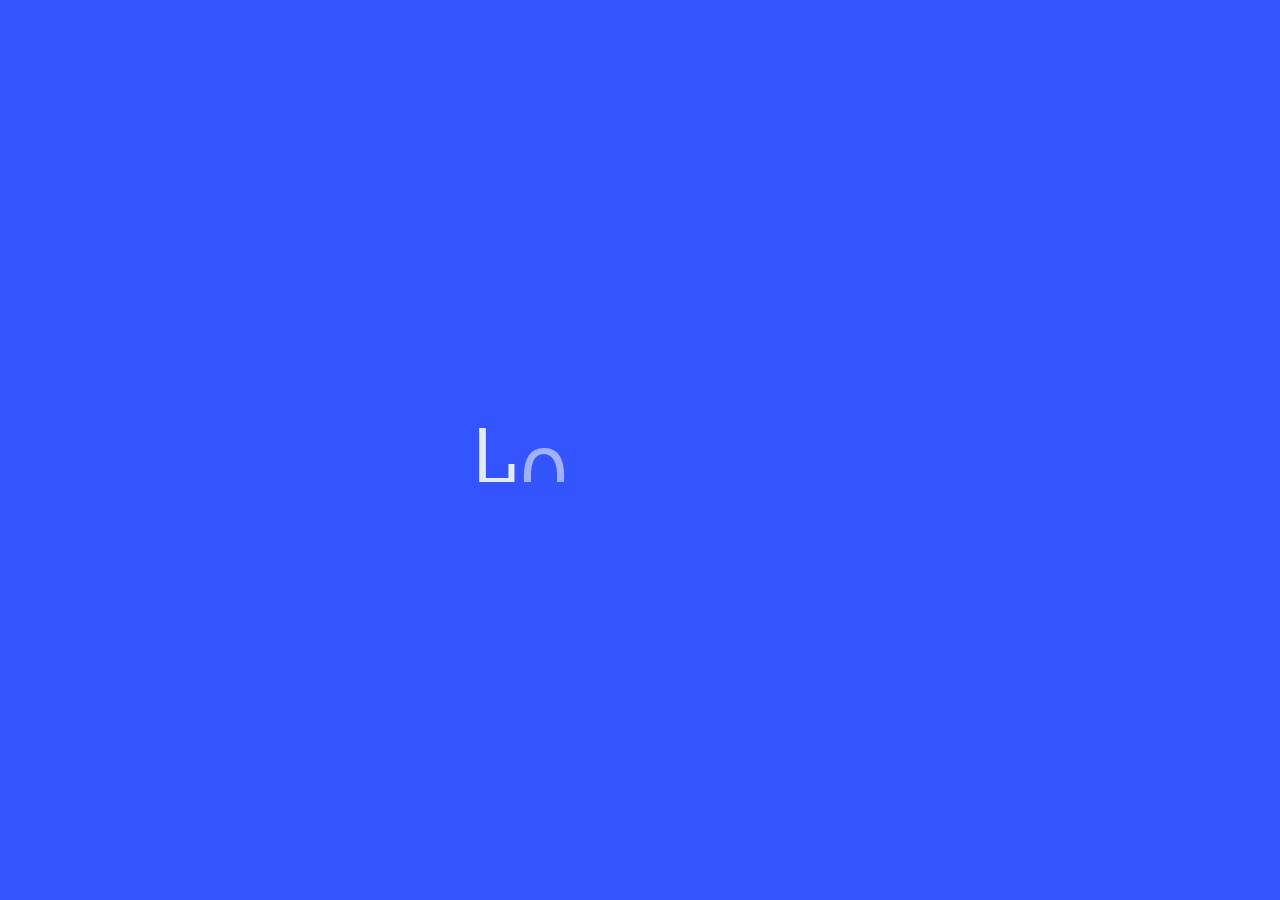
<file: index.html>
<!DOCTYPE html>
<html lang="en" class="firstView" data-color="blue">
<head>
    <meta name="viewport" content="width=device-width, initial-scale=1.0, maximum-scale=2.0, minimum-scale=1.0">
    <meta charset="utf-8">
    <meta http-equiv="X-UA-Compatible" content="ie=edge">
    <link href="./assets/css/fonts.css" rel="preload" as="style" onload="this.onload=null;this.rel='stylesheet'">
    <link href="./style.css?v=1.0.3" rel="preload" as="style" onload="this.onload=null;this.rel='stylesheet'">
    <title>Darke Faza</title>
    <style>
        main.wrapper,#menu-container,header,.router-overlay{
           opacity: 0;
        }
    </style>
</head>
<div id="loading">
    <div class="loading-text"><p>loading</p></div>
    <div class="loadLine"></div>
</div>
<body data-pageType="home" onbeforeunload="backButtonEvent()">
<header>
    <a href="index-after-view.html" class="identity menuItem">
        <svg width="54" height="102" viewBox="0 0 54 102" fill="none" xmlns="http://www.w3.org/2000/svg">
            <g clip-path="url(#clip0_50_48)">
                <path d="M54 0.00627135V8.50575C53.822 8.5165 53.6439 8.538 53.4658 8.538C48.1448 8.53979 42.8238 8.53979 37.5027 8.53979C37.313 8.53979 37.1232 8.53979 36.911 8.53979V17.0446H45.2527V25.545H36.9101V33.9639H53.8076V58.3146H45.2725V42.4741H36.8696V59.5241H44.0989V68.0962H36.9146V76.5903H53.8444C53.8444 76.7936 53.8444 76.9415 53.8444 77.0884C53.8444 85.2438 53.8444 93.3984 53.8444 101.554C53.8444 101.703 53.83 101.851 53.8229 102H28.4371C28.4245 101.838 28.4011 101.676 28.4011 101.513C28.3993 67.8462 28.3993 34.1789 28.3993 0.512459V0C28.8939 0 29.339 0 29.7851 0C37.857 0.00179182 45.929 0.00447954 54.0009 0.00627135H54ZM45.2635 85.027H36.8606V93.5507H45.2635V85.027Z" fill="#3354FF"/>
                <path d="M17.3147 102C17.3111 99.1375 17.3067 96.2751 17.304 93.4127C17.304 93.3849 17.3228 93.3571 17.3426 93.3025H25.7455V101.999H17.3138L17.3147 102Z" fill="#3354FF"/>
                <path d="M8.70507 30.1088V55.6242H25.6943V84.735H17.2428V64.3513H0.126831V30.1088H8.70507Z" fill="#3354FF"/>
                <path d="M25.7059 19.365V53.2993H16.9982V27.9191H0V19.3659H25.7059V19.365Z" fill="#3354FF"/>
                <path d="M25.7014 16.9586H17.0009V8.51201H8.26439V16.9479H0.0098877V0.108398H25.7014V16.9586Z" fill="#3354FF"/>
                <path d="M53.8075 68.0737H45.3237V59.5339H53.8075V68.0737Z" fill="#3354FF"/>
            </g>
            <defs>
                <clipPath id="clip0_50_48">
                    <rect width="54" height="102" fill="white"/>
                </clipPath>
            </defs>
        </svg>
    </a>
    <div id="menu">
        <div data-text="close" class="text hover-target">
            <span>menu</span>
        </div>
        <div class="menuBoxes">
            <svg xmlns="http://www.w3.org/2000/svg" viewBox="0 0 53 102.68">
                <rect x="10.61" y="87.12" width="21" height="15" style="fill:none"/>
                <rect x="0.89" y="64.62" width="17" height="15" style="fill:none"/>
                <rect x="0.89" y="33.62" width="17" height="28" style="fill:none"/>
                <rect x="8.39" y="0.62" width="19" height="30" style="fill:none"/>
                <rect x="32.89" y="13.62" width="14" height="17" style="fill:none"/>
                <rect x="21.11" y="33.62" width="31" height="50" style="fill:none"/>
            </svg>
        </div>
    </div>
</header>
<div id="menu-container" style="opacity: 0;">
    <div class="colorPallet-title-container">
        <div class="text">choose <br>color <br> palette</div>
        <div class="colorPallet-container selected">
            <div class="colorPallet-item selected" data-color="blue"><span></span></div>
            <div class="colorPallet-item" data-color="red"><span></span></div>
            <div class="colorPallet-item" data-color="green"><span></span></div>
            <div class="colorPallet-item" data-color="orange"><span></span></div>
        </div>
    </div>
    <div class="menu-contact-info-wrap">
        <a href="">last work ! </a>
        <a href="">+98 21 22 5588 77</a>
    </div>
    <nav class="menu">
        <div class="top">
            <a href="./index-after-view.html" class="menu-item">
                <div class="img"><img src="./assets/img/sample/menu-01.jpg" alt=""></div>
                <span data-number="01">Home</span>
            </a>
            <a href="./contact-us.html" class="menu-item">
                <div class="img"><img src="./assets/img/sample/menu-02.jpg" alt=""></div>
                <span data-number="02">Contact us</span>
            </a>
        </div>
        <div class="middle">
            <div class="containTwo">
                <a href="./blog.html" class="menu-item">
                    <div class="img"><img src="./assets/img/sample/menu-03.jpg" alt=""></div>
                    <span data-number="03">Blogs</span>
                </a>
                <a href="./archive-arts.html" class="menu-item">
                    <div class="img"><img src="./assets/img/sample/menu-05.jpg" alt=""></div>
                    <span data-number="04">arts</span>
                </a>
            </div>
            <a href="archive-projects.html" class="menu-item">
                <div class="img"><img src="./assets/img/sample/menu-04.jpg" alt=""></div>
                <span data-number="05">Projects</span>
            </a>
        </div>
        <div class="bottom">
            <a href="./about-us.html" class="menu-item">
                <div class="img"><img src="./assets/img/sample/menu-06.jpg" alt=""></div>
                <span data-number="06">About</span>
            </a>
        </div>
    </nav>
</div>
<div id="smooth-wrapper">
    <div id="smooth-content">
        <main class="wrapper homeWrapper">
            <section class="home-slogan-container">
                <div class="slogan-overlay">

                </div>
                <div class="slogan-info">
                    <h1>Mahyar/Jason Long and Lovett Celebrate Major Construction Milestones with Public Opening of POST Houston</h1>
                    <p>November 22, 2021</p>
                </div>
            </section>
            <section class="home-about-container">
                <div class="content">
                    <p>Darke-Faza Architecture firm is a renowned architecture and urban design firm based in Iran. Established in 2003, the firm has over the years earned a reputation for designing innovative and sustainable buildings and public spaces.</p>
                    <p>The firm's portfolio includes projects in different sectors such as residential, commercial, cultural, and educational. The firm has worked on numerous projects in Iran and also in other countries like Azerbaijan, Iraq, and UAE.</p>
                </div>
                <div class="video-wrap mBox">
                    <video  loop muted autoplay playsinline preload="metadata" poster="./assets/img/sample/poster.jpg">
                        <source src="./assets/video/video-1.mp4" type="video/mp4">
                        Your browser does not support the video tag.
                    </video>
                </div>
            </section>
            <footer class="home-footer-contact-info mBox">
                <a href="">last work ! </a>
                <a href="">+98 21 22 5588 77</a>
            </footer>
        </main>
    </div>
</div>
<div class="router-overlay"></div>
<div class='cursor' id="cursor"></div>
<div class='cursor2' id="cursor2"></div>
<div class='cursor3' id="cursor3"></div>
<script src="./assets/js/jQuery.min.js"></script>
<script src='./assets/js/gsap.min.js'></script>
<script src='./assets/js/ScrollTrigger.min.js'></script>
<script src='./assets/js/ScrollSmoother.min.js'></script>
<script src='./assets/js/SplitText.min.js'></script>
<script src="./assets/js/script.js?v=1.0.2"></script>
<script>
    function ready(){
        document.querySelector('main.wrapper').style.opacity = '1';
        document.getElementById('menu-container').style.opacity = '1';
        document.querySelector('header').style.opacity = '1';
        document.querySelector('.router-overlay').style.opacity = '1';
    }
    document.addEventListener("DOMContentLoaded", ready);
</script>
</body>
</html>
</file>
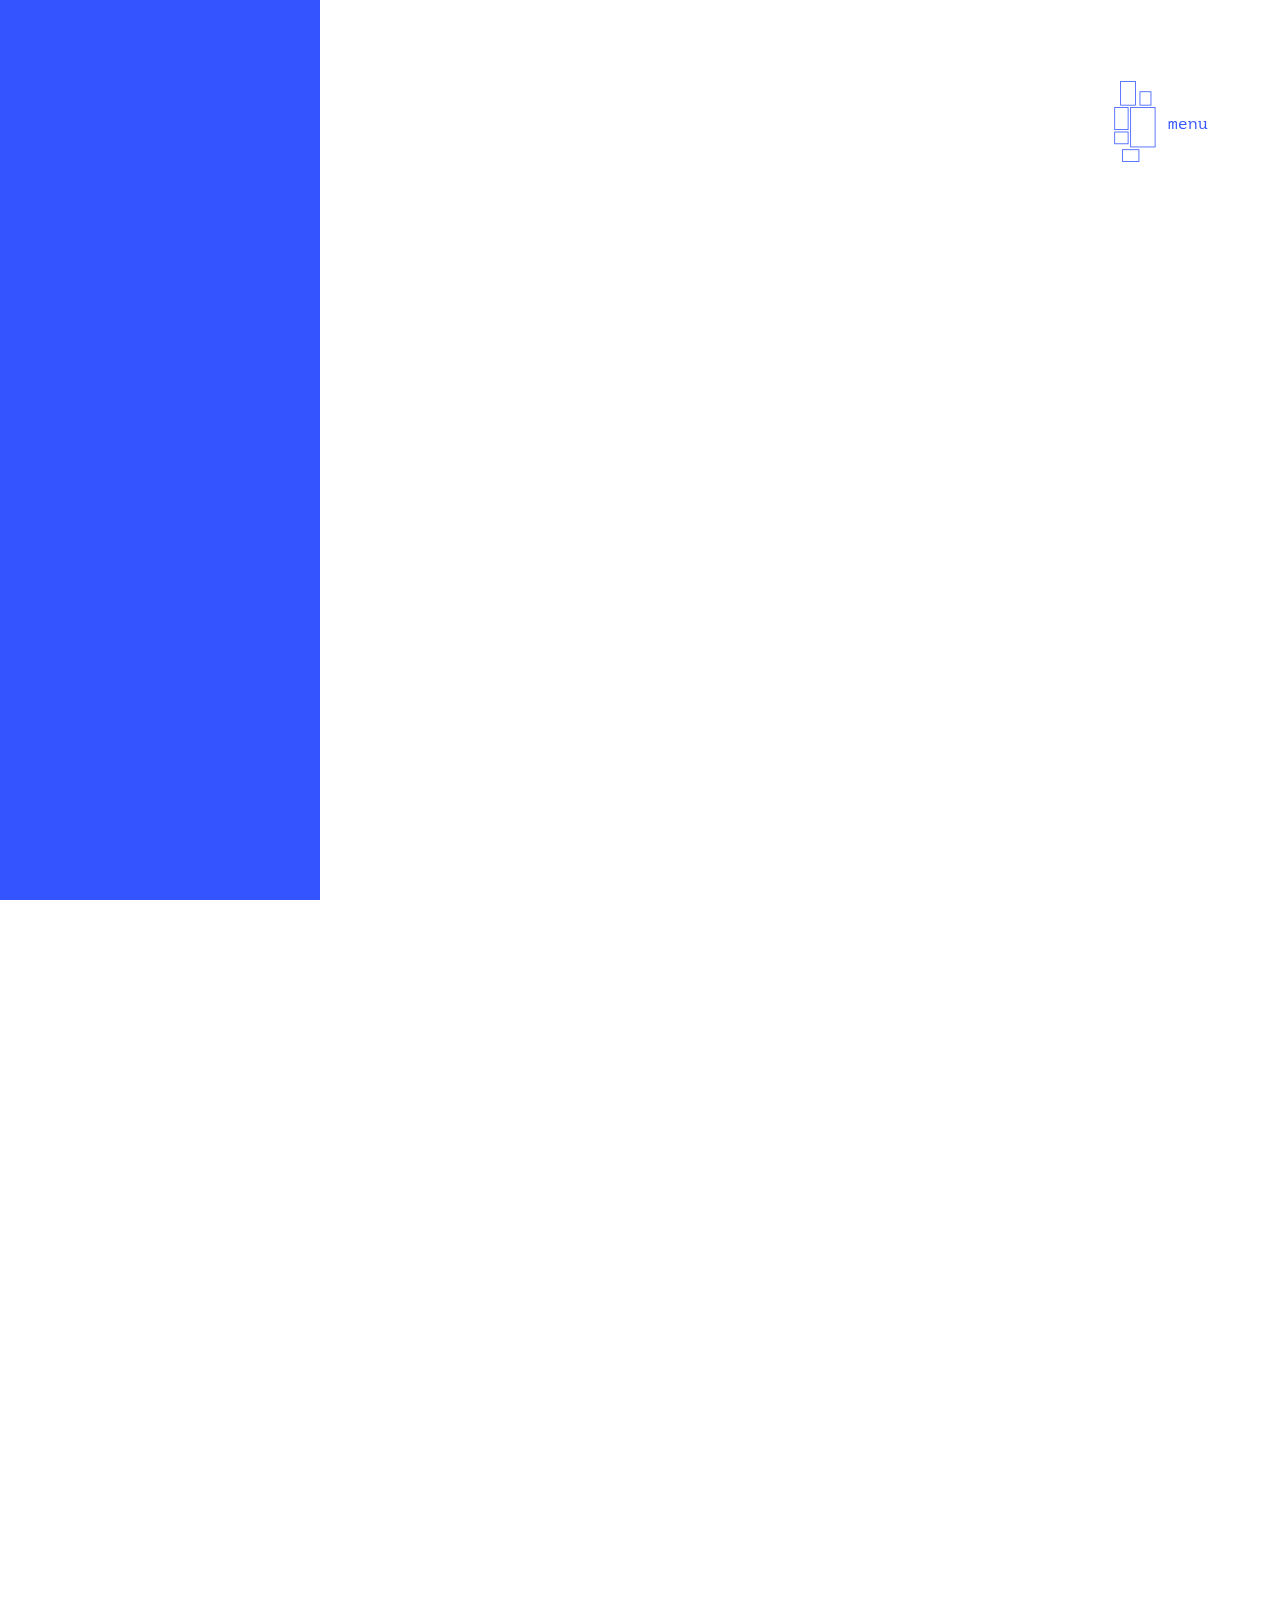
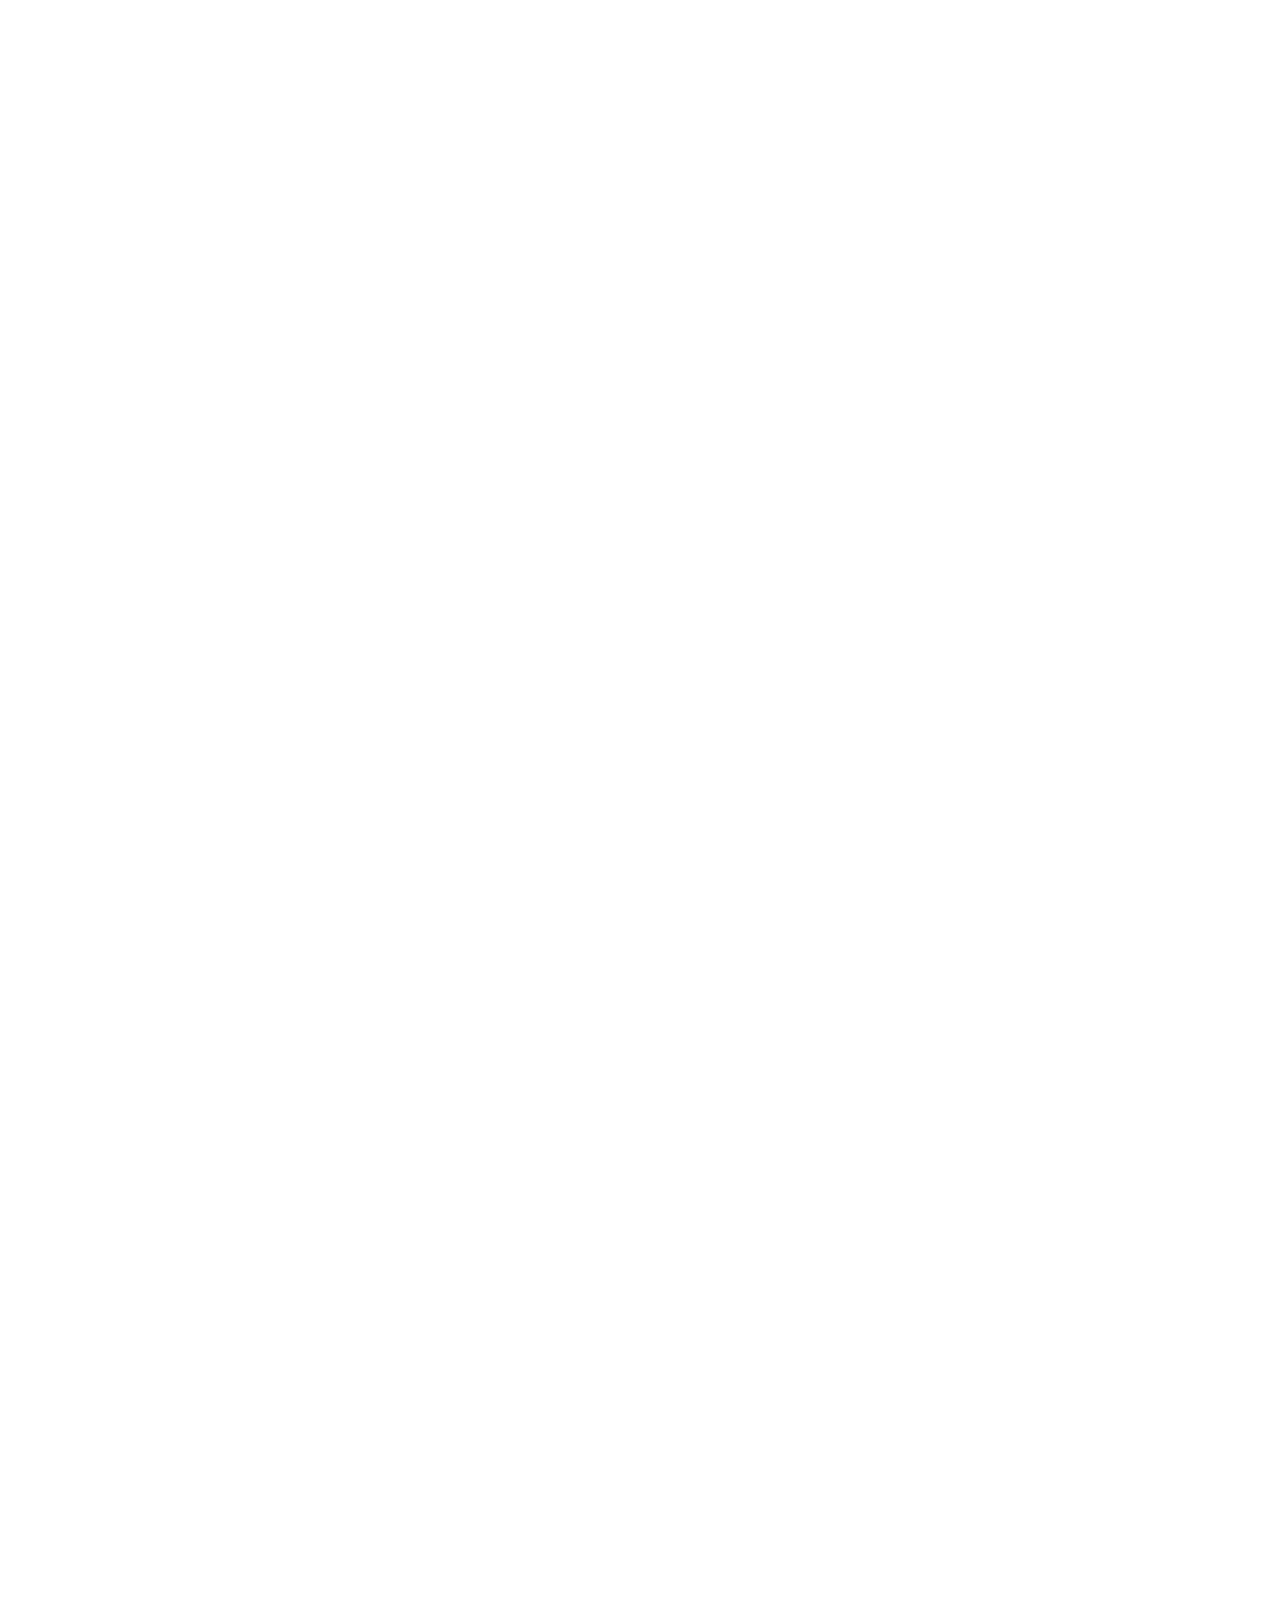
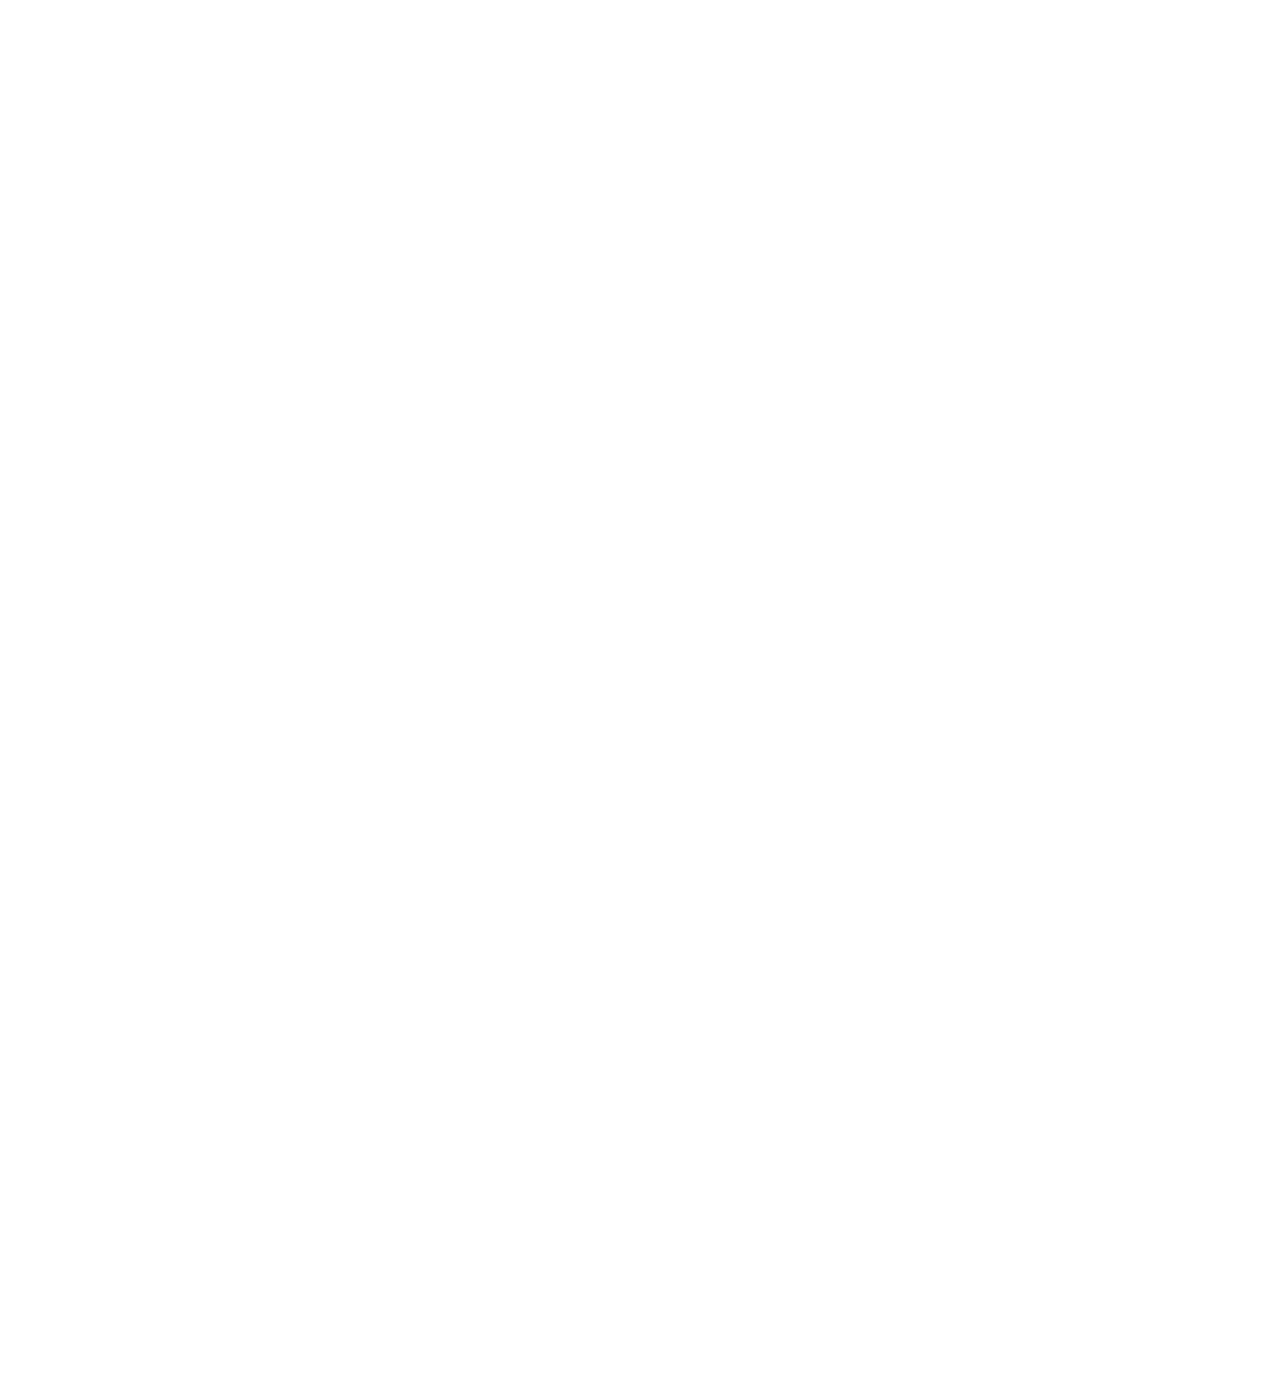
<file: about-us.html>
<!DOCTYPE html>
<html lang="en" data-color="blue">
<head>
    <meta name="viewport" content="width=device-width, initial-scale=1.0, maximum-scale=2.0, minimum-scale=1.0">
    <meta charset="utf-8">
    <meta http-equiv="X-UA-Compatible" content="ie=edge">
    <link href="./assets/css/fonts.css" rel="preload" as="style" onload="this.onload=null;this.rel='stylesheet'">
    <link href="./style.css?v=1.0.3" rel="preload" as="style" onload="this.onload=null;this.rel='stylesheet'">
    <title>Darke Faza</title>
    <style>
        main.wrapper,#menu-container,header,.router-overlay{
            display: none;
        }
    </style>
</head>
<body data-pageType="aboutUs" >
<div class="router-overlay-first"></div>
<header>
    <a href="index-after-view.html" class="identity menuItem">
        <svg width="54" height="102" viewBox="0 0 54 102" fill="none" xmlns="http://www.w3.org/2000/svg">
            <g clip-path="url(#clip0_50_48)">
                <path d="M54 0.00627135V8.50575C53.822 8.5165 53.6439 8.538 53.4658 8.538C48.1448 8.53979 42.8238 8.53979 37.5027 8.53979C37.313 8.53979 37.1232 8.53979 36.911 8.53979V17.0446H45.2527V25.545H36.9101V33.9639H53.8076V58.3146H45.2725V42.4741H36.8696V59.5241H44.0989V68.0962H36.9146V76.5903H53.8444C53.8444 76.7936 53.8444 76.9415 53.8444 77.0884C53.8444 85.2438 53.8444 93.3984 53.8444 101.554C53.8444 101.703 53.83 101.851 53.8229 102H28.4371C28.4245 101.838 28.4011 101.676 28.4011 101.513C28.3993 67.8462 28.3993 34.1789 28.3993 0.512459V0C28.8939 0 29.339 0 29.7851 0C37.857 0.00179182 45.929 0.00447954 54.0009 0.00627135H54ZM45.2635 85.027H36.8606V93.5507H45.2635V85.027Z" fill="#3354FF"/>
                <path d="M17.3147 102C17.3111 99.1375 17.3067 96.2751 17.304 93.4127C17.304 93.3849 17.3228 93.3571 17.3426 93.3025H25.7455V101.999H17.3138L17.3147 102Z" fill="#3354FF"/>
                <path d="M8.70507 30.1088V55.6242H25.6943V84.735H17.2428V64.3513H0.126831V30.1088H8.70507Z" fill="#3354FF"/>
                <path d="M25.7059 19.365V53.2993H16.9982V27.9191H0V19.3659H25.7059V19.365Z" fill="#3354FF"/>
                <path d="M25.7014 16.9586H17.0009V8.51201H8.26439V16.9479H0.0098877V0.108398H25.7014V16.9586Z" fill="#3354FF"/>
                <path d="M53.8075 68.0737H45.3237V59.5339H53.8075V68.0737Z" fill="#3354FF"/>
            </g>
            <defs>
                <clipPath id="clip0_50_48">
                    <rect width="54" height="102" fill="white"/>
                </clipPath>
            </defs>
        </svg>
    </a>
    <div id="menu">
        <div data-text="close" class="text hover-target">
            <span>menu</span>
        </div>
        <div class="menuBoxes">
            <svg xmlns="http://www.w3.org/2000/svg" viewBox="0 0 53 102.68">
                <rect x="10.61" y="87.12" width="21" height="15" style="fill:none"/>
                <rect x="0.89" y="64.62" width="17" height="15" style="fill:none"/>
                <rect x="0.89" y="33.62" width="17" height="28" style="fill:none"/>
                <rect x="8.39" y="0.62" width="19" height="30" style="fill:none"/>
                <rect x="32.89" y="13.62" width="14" height="17" style="fill:none"/>
                <rect x="21.11" y="33.62" width="31" height="50" style="fill:none"/>
            </svg>
        </div>
    </div>
</header>
<div id="menu-container">
    <div class="colorPallet-title-container">
        <div class="text">choose <br>color <br> palette</div>
        <div class="colorPallet-container selected">
            <div class="colorPallet-item selected" data-color="blue"><span></span></div>
            <div class="colorPallet-item" data-color="red"><span></span></div>
            <div class="colorPallet-item" data-color="green"><span></span></div>
            <div class="colorPallet-item" data-color="orange"><span></span></div>
        </div>
    </div>
    <div class="menu-contact-info-wrap">
        <a href="">last work ! </a>
        <a href="">+98 21 22 5588 77</a>
    </div>
    <nav class="menu">
        <div class="top">
            <a href="./index-after-view.html" class="menu-item">
                <div class="img"><img src="./assets/img/sample/menu-01.jpg" alt=""></div>
                <span data-number="01">Home</span>
            </a>
            <a href="./contact-us.html" class="menu-item">
                <div class="img"><img src="./assets/img/sample/menu-02.jpg" alt=""></div>
                <span data-number="02">Contact us</span>
            </a>
        </div>
        <div class="middle">
            <div class="containTwo">
                <a href="./blog.html" class="menu-item">
                    <div class="img"><img src="./assets/img/sample/menu-03.jpg" alt=""></div>
                    <span data-number="03">Blogs</span>
                </a>
                <a href="./archive-arts.html" class="menu-item">
                    <div class="img"><img src="./assets/img/sample/menu-05.jpg" alt=""></div>
                    <span data-number="04">arts</span>
                </a>
            </div>
            <a href="archive-projects.html" class="menu-item">
                <div class="img"><img src="./assets/img/sample/menu-04.jpg" alt=""></div>
                <span data-number="05">Projects</span>
            </a>
        </div>
        <div class="bottom">
            <a href="./about-us.html" class="menu-item">
                <div class="img"><img src="./assets/img/sample/menu-06.jpg" alt=""></div>
                <span data-number="06">About</span>
            </a>
        </div>
    </nav>
</div>
<div id="smooth-wrapper">
    <div id="smooth-content">
        <main class="wrapper aboutUsWrapper">
            <section class="aboutContainer padding-class mBox">
                <div class="info-wrap">
                    <p>Lorem ipsum dolor sit amet, consectetur adipiscing elit, sed do eiusmod tempor incididunt ut labore et dolore magna aliqua. Ut enim ad minim veniam, quis nostrud exercitation ullamco laboris nisi ut aliquip ex ea commodo consequat. Duis aute irure dolor in reprehenderit in voluptate velit esse cillum dolore eu fugiat nulla pariatur. Excepteur sint occaecat cupidatat non proident, sunt in culpa qui officia deserunt mollit anim id est laborum.</p>
                </div>
                <div class="element-wrap">
                    <h1>about us</h1>
                </div>
            </section>
            <section class="aboutMissionVisionContainer padding-class">
                <div class="missionVisionWrap gs_reveal">
                    <h2>mission</h2>
                    <div class="content">
                        <p>Lorem ipsum dolor sit amet, consectetur adipiscing elit, sed do eiusmod tempor incididunt ut labore et dolore magna aliqua. Ut enim ad minim veniam, quis nostrud exercitation ullamco laboris nisi ut aliquip ex ea commodo consequat. Duis aute irure dolor in reprehenderit in voluptate velit esse cillum dolore eu fugiat nulla pariatur. Excepteur sint occaecat cupidatat non proident, sunt in culpa qui officia deserunt mollit anim id est laborum.</p>
                    </div>
                </div>
                <div class="missionVisionWrap gs_reveal">
                    <h2>vision</h2>
                    <div class="content">
                        <p>Lorem ipsum dolor sit amet, consectetur adipiscing elit, sed do eiusmod tempor incididunt ut labore et dolore magna aliqua. Ut enim ad minim veniam, quis nostrud exercitation ullamco laboris nisi ut aliquip ex ea commodo consequat. Duis aute irure dolor in reprehenderit in voluptate velit esse cillum dolore eu fugiat nulla pariatur. Excepteur sint occaecat cupidatat non proident, sunt in culpa qui officia deserunt mollit anim id est laborum.</p>
                    </div>
                </div>
            </section>
            <section class="aboutCEOWrapper padding-class-big">
                <div class="CEOWrap gs_reveal">
                    <div class="ceo-info">
                        <h2>Mahyar Some t</h2>
                        <div class="content">
                            <p>Lorem ipsum dolor sit amet, consectetur adipiscing elit, sed do eiusmod tempor incididunt ut labore et dolore magna aliqua. Ut enim ad minim veniam, quis nostrud exercitation ullamco laboris nisi ut aliquip ex ea commodo consequat. Duis aute irure dolor in reprehenderit in voluptate velit esse cillum dolore eu fugiat nulla pariatur. Excepteur sint occaecat cupidatat non proident, sunt in culpa qui officia deserunt mollit anim id est laborum.</p>
                        </div>
                    </div>
                    <div class="ceo-media">
                        <img src="./assets/img/sample/member-1.jpg" alt="" class="parallax-img">
                    </div>
                </div>
                <div class="CEOWrap gs_reveal">
                    <div class="ceo-info">
                        <h2>Hossein Karimi</h2>
                        <div class="content">
                            <p>Lorem ipsum dolor sit amet, consectetur adipiscing elit, sed do eiusmod tempor incididunt ut labore et dolore magna aliqua. Ut enim ad minim veniam, quis nostrud exercitation ullamco laboris nisi ut aliquip ex ea commodo consequat. Duis aute irure dolor in reprehenderit in voluptate velit esse cillum dolore eu fugiat nulla pariatur. Excepteur sint occaecat cupidatat non proident, sunt in culpa qui officia deserunt mollit anim id est laborum.</p>
                        </div>
                    </div>
                    <div class="ceo-media">
                        <img src="./assets/img/sample/member-2.jpg" alt="" class="parallax-img">
                    </div>
                </div>
            </section>
            <section class="aboutAwardsContainer padding-class">
                <h2 class="gs_reveal">awards</h2>
                <div class="awards-wrapper">
                    <div class="awards-wrap gs_reveal">
                        <div class="award-media">
                            <img src="./assets/img/sample/award.png" alt="">
                        </div>
                        <p class="awards-title">1s WAF Architecture </p>
                        <p class="awards-year">2022</p>
                        <a href="single-project.html" class="awards-for-whose-project menuItem">villa for a friend</a>
                    </div>
                    <div class="awards-wrap gs_reveal">
                        <div class="award-media">
                            <img src="./assets/img/sample/award.png" alt="">
                        </div>
                        <p class="awards-title">1s WAF Architecture </p>
                        <p class="awards-year">2022</p>
                        <a href="single-project.html" class="awards-for-whose-project menuItem">villa for a friend</a>
                    </div>
                    <div class="awards-wrap gs_reveal">
                        <div class="award-media">
                            <img src="./assets/img/sample/award.png" alt="">
                        </div>
                        <p class="awards-title">1s WAF Architecture </p>
                        <p class="awards-year">2022</p>
                        <a href="single-project.html" class="awards-for-whose-project menuItem">villa for a friend</a>
                    </div>
                    <div class="awards-wrap gs_reveal">
                        <div class="award-media">
                            <img src="./assets/img/sample/award.png" alt="">
                        </div>
                        <p class="awards-title">1s WAF Architecture </p>
                        <p class="awards-year">2022</p>
                        <a href="single-project.html" class="awards-for-whose-project menuItem">villa for a friend</a>
                    </div>
                    <div class="awards-wrap gs_reveal">
                        <div class="award-media">
                            <img src="./assets/img/sample/award.png" alt="">
                        </div>
                        <p class="awards-title">1s WAF Architecture </p>
                        <p class="awards-year">2022</p>
                        <a href="single-project.html" class="awards-for-whose-project menuItem">villa for a friend</a>
                    </div>
                    <div class="awards-wrap gs_reveal">
                        <div class="award-media">
                            <img src="./assets/img/sample/award.png" alt="">
                        </div>
                        <p class="awards-title">1s WAF Architecture </p>
                        <p class="awards-year">2022</p>
                        <a href="single-project.html" class="awards-for-whose-project menuItem">villa for a friend</a>
                    </div>
                    <div class="awards-wrap gs_reveal">
                        <div class="award-media">
                            <img src="./assets/img/sample/award.png" alt="">
                        </div>
                        <p class="awards-title">1s WAF Architecture </p>
                        <p class="awards-year">2022</p>
                        <a href="single-project.html" class="awards-for-whose-project menuItem">villa for a friend</a>
                    </div>
                    <div class="awards-wrap gs_reveal">
                        <div class="award-media">
                            <img src="./assets/img/sample/award.png" alt="">
                        </div>
                        <p class="awards-title">1s WAF Architecture </p>
                        <p class="awards-year">2022</p>
                        <a href="single-project.html" class="awards-for-whose-project menuItem">villa for a friend</a>
                    </div>
                </div>
            </section>
            <section class="aboutMemberContainer padding-class">
                <h2 class="gs_reveal">members</h2>
                <div class="membersWrapper">
                    <div class="memberCard gs_reveal"><img src="./assets/img/sample/member-3.jpg" alt="" class="parallax-img"/>
                        <div class="text">
                            <h3 data-splitting="">Alt Cunningham</h3>
                            <p data-splitting="">Netrunner</p>
                        </div>
                    </div>
                    <div class="memberCard gs_reveal"><img src="./assets/img/sample/member-4.jpg" alt="" class="parallax-img"/>
                        <div class="text">
                            <h3 data-splitting="">Rogue Amendiares</h3>
                            <p data-splitting="">Queen of fixers</p>
                        </div>
                    </div>
                    <div class="memberCard gs_reveal"><img src="./assets/img/sample/member-5.jpg" alt="" class="parallax-img"/>
                        <div class="text">
                            <h3 data-splitting="">Alt Cunningham</h3>
                            <p data-splitting="">Netrunner</p>
                        </div>
                    </div>
                    <div class="memberCard gs_reveal"><img src="./assets/img/sample/member-6.jpg" alt="" class="parallax-img"/>
                        <div class="text">
                            <h3 data-splitting="">Rogue Amendiares</h3>
                            <p data-splitting="">Queen of fixers</p>
                        </div>
                    </div>
                    <div class="memberCard gs_reveal"><img src="./assets/img/sample/member-7.jpg" alt="" class="parallax-img"/>
                        <div class="text">
                            <h3 data-splitting="">Alt Cunningham</h3>
                            <p data-splitting="">Netrunner</p>
                        </div>
                    </div>
                    <div class="memberCard gs_reveal"><img src="./assets/img/sample/member-8.jpg" alt="" class="parallax-img"/>
                        <div class="text">
                            <h3 data-splitting="">Rogue Amendiares</h3>
                            <p data-splitting="">Queen of fixers</p>
                        </div>
                    </div>
                </div>
            </section>
        </main>
        <footer>
            <div class="footerContactInfo">
                <h3>contact us</h3>
                <ul>
                    <li><a href="">+98 21 22447788</a></li>
                    <li><a href="">info@darkefaza.com</a></li>
                    <li><a href="">No 47, Hassan seif St, Tehran, Iran</a></li>
                </ul>
            </div>
            <div class="copyright-wrap">
                <a href="https://hidokmeh.com/"><span>another website by</span><svg xmlns="http://www.w3.org/2000/svg" viewBox="0 0 1072.22 341.63"><path d="M279.3,84h54.42c51.28,0,90,37.48,90,85.85s-38.69,85.87-90,85.87H279.3Zm54.42,145.6c36.77,0,61.43-25.88,61.43-59.75s-24.66-59.74-61.43-59.74H307.36V229.58Z" transform="translate(0 0.01)"/><path d="M421.11,195.23c0-34.59,27.09-62.4,62.9-62.4s62.88,27.81,62.88,62.4S519.8,257.64,484,257.64s-62.9-27.83-62.9-62.41m98.44,0c0-21.28-14.5-37.49-35.54-37.49S448.2,174,448.2,195.23,463,232.73,484,232.73s35.54-16.21,35.54-37.5" transform="translate(0 0.01)"/><polygon points="546.77 83.99 573.38 83.99 573.38 189.93 628.84 134.79 661.5 134.79 603.86 191.86 660.46 255.72 626.83 255.72 573.38 195.25 573.38 255.72 546.77 255.72 546.77 83.99"/><path d="M738.26,187.49c0-16.93-8.22-30-24.66-30-11.61,0-21.29,6.77-26.13,17.9v80.3H660.86V134.81h26.61v11.12c8.23-9.19,20.32-13.06,31.69-13.06,16.44,0,28.3,7,35.8,17.9,8.7-11.16,23.21-18,39.65-18,30.72,0,47.17,21.29,47.17,51.52v71.35h-26.6V187.49c0-16.93-8-30-24.43-30-11.36,0-21,6-26.36,18.87.24,2.66.48,5.32.48,8v71.35H738.26Z" transform="translate(0 0.01)"/><path d="M962.66,84h26.61v62.15c8.46-9.43,21.28-13.3,34.1-13.3,29.75,0,48.85,20.56,48.85,51.52V255.7h-26.61V187.49c0-17.17-9.66-30-27.56-30-13.31,0-23.71,7.26-28.78,19.84v78.36H962.66Z" transform="translate(0 0.01)"/><path d="M902.87,256.75c-35.56,0-61.09-26.25-61.09-62.05,0-35.31,24.58-62,61.34-62,36.5,0,62,27.92,59.64,68.49h-95c1,18.13,14.79,32.45,36,32.45,13.12,0,24.58-5.25,30.07-16.7h27.44c-6.68,22.43-28.16,39.85-58.46,39.85m-34.13-74.21h65.93c-4.06-19.34-17.66-27.92-32.21-27.92-16.47,0-30.07,9.54-33.65,27.92" transform="translate(0 0.01)"/><path d="M205.49,339.46,79.19,213.16a3.65,3.65,0,0,1,0-5.15h0L205.49,81.69c5.74-5.73,15.09,1,11.47,8.26,0,0-45.53,78.47-63.75,111.93a18.1,18.1,0,0,0,0,17.4C171.43,252.74,217,331.21,217,331.21c3.62,7.26-5.73,14-11.47,8.25" transform="translate(0 0.01)"/><path d="M12.27,2.15,138.61,128.46a3.65,3.65,0,0,1,0,5.15h0L12.27,259.93c-5.74,5.73-15.09-1-11.46-8.26,0,0,44.09-78.77,61.85-112.07a18.15,18.15,0,0,0,0-17.12C44.9,89.18.81,10.41.81,10.41c-3.63-7.26,5.72-14,11.46-8.26" transform="translate(0 0.01)"/></svg></a>
            </div>
        </footer>
    </div>
</div>
<div class="router-overlay"></div>
<div class='cursor' id="cursor"></div>
<div class='cursor2' id="cursor2"></div>
<div class='cursor3' id="cursor3"></div>
<script src="./assets/js/jQuery.min.js"></script>
<script src='./assets/js/gsap.min.js'></script>
<script src='./assets/js/ScrollTrigger.min.js'></script>
<script src='./assets/js/ScrollSmoother.min.js'></script>
<script src='./assets/js/SplitText.min.js'></script>
<script src='./assets/js/splitting.min.js'></script>
<script src="./assets/js/script.js?v=1.0.1"></script>
<script>
    function ready(){
        document.querySelector('main.wrapper').style.display = 'block';
        document.getElementById('menu-container').style.display = 'block';
        document.querySelector('header').style.display = 'block';
        document.querySelector('.router-overlay').style.display = 'block';
    }
    document.addEventListener("DOMContentLoaded", ready);
</script>
</body>
</html>
</file>
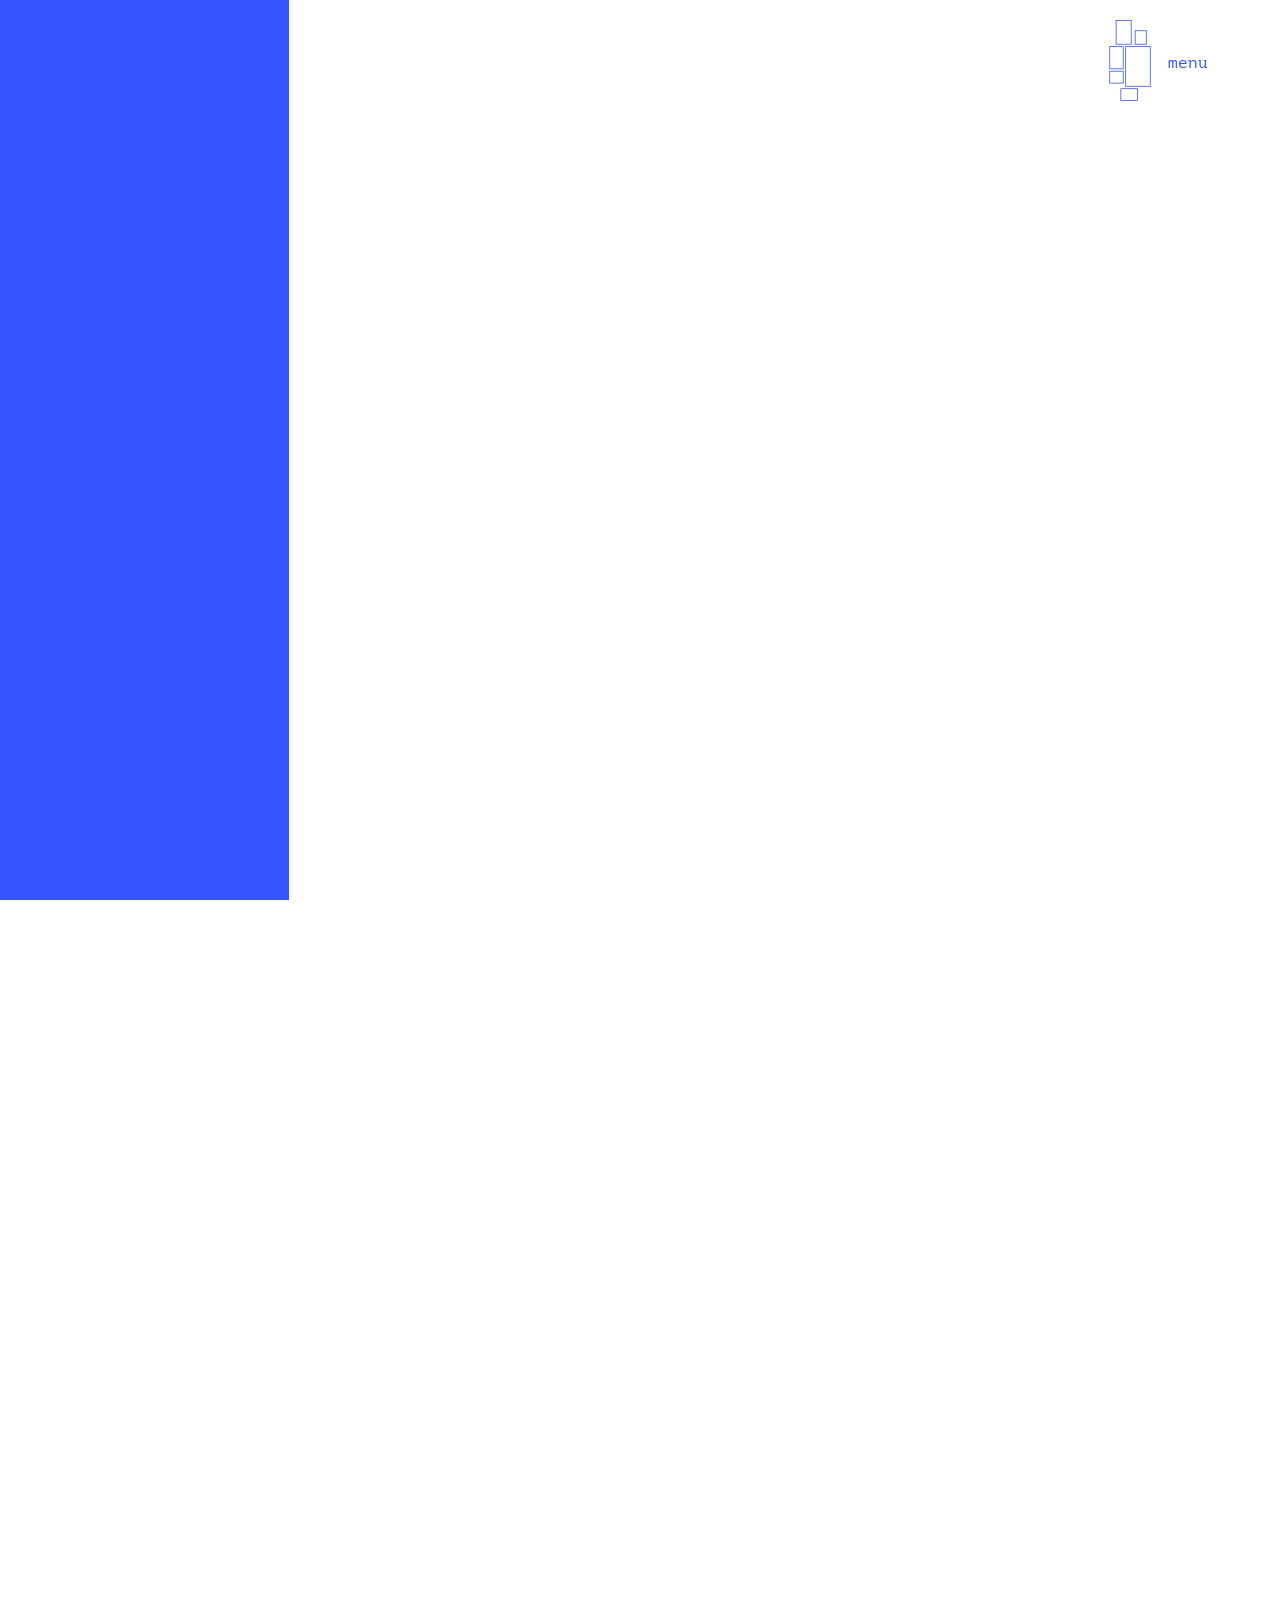
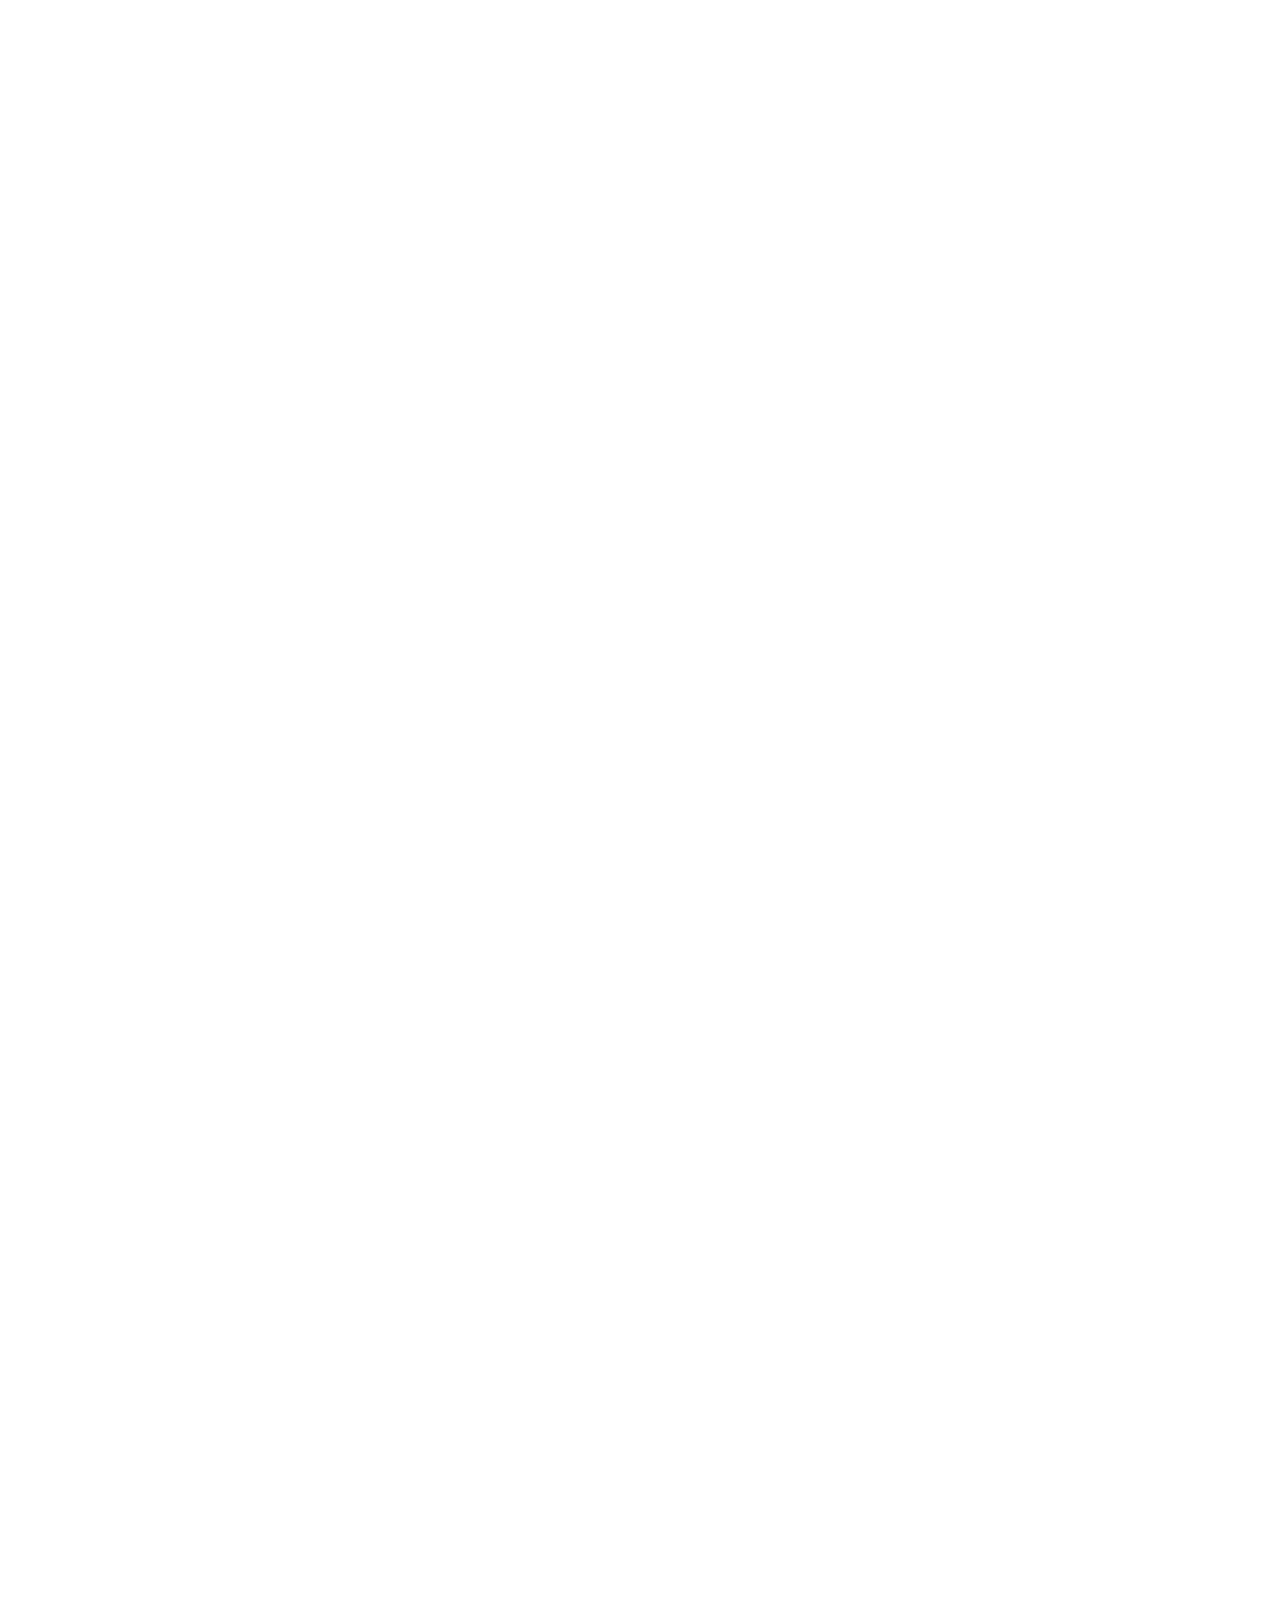
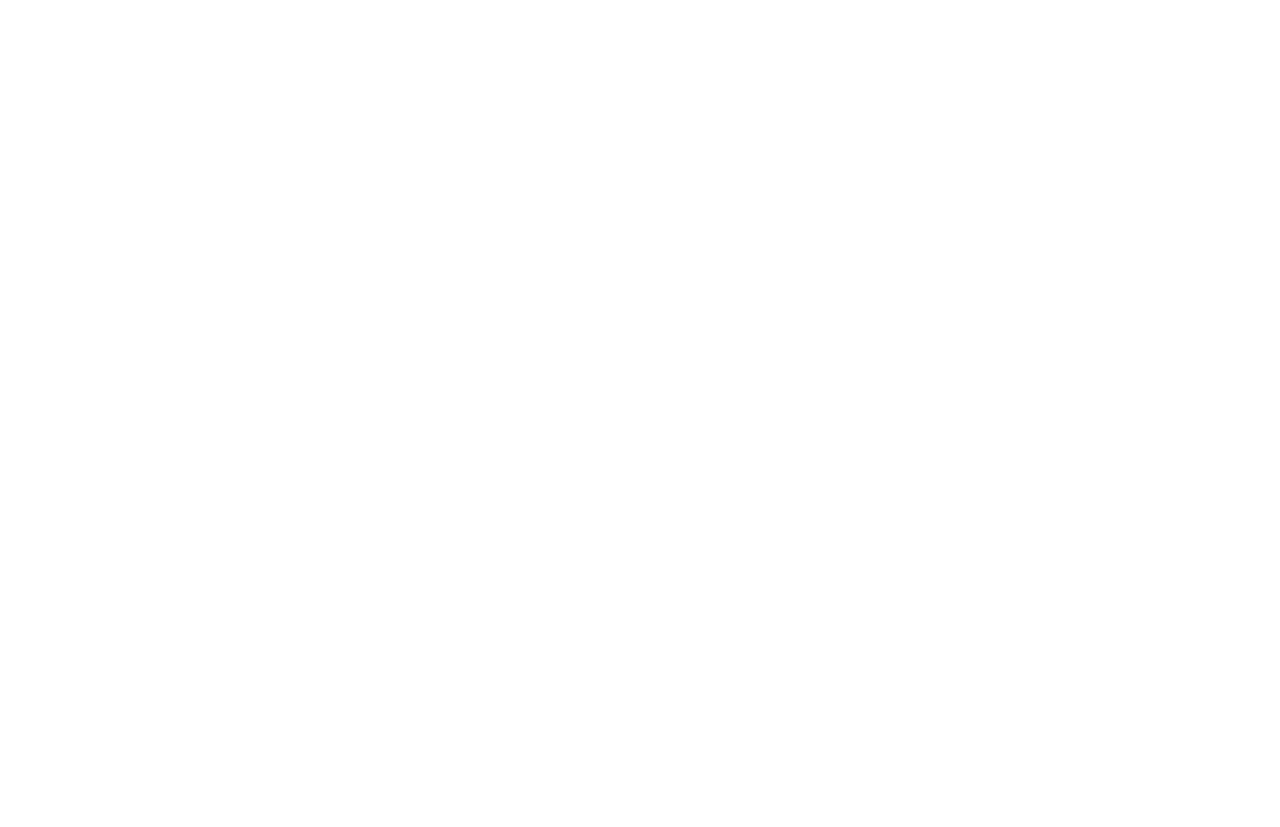
<file: archive-projects.html>
<!DOCTYPE html>
<html lang="en">
<head>
    <meta name="viewport" content="width=device-width, initial-scale=1.0, maximum-scale=2.0, minimum-scale=1.0">
    <meta charset="utf-8">
    <meta http-equiv="X-UA-Compatible" content="ie=edge">
    <link href="./assets/css/fonts.css" rel="preload" as="style" onload="this.onload=null;this.rel='stylesheet'">
    <link href="./style.css?v=1.0.3" rel="preload" as="style" onload="this.onload=null;this.rel='stylesheet'">
    <title>Darke Faza</title>
    <style>
        main.wrapper,#menu-container,header{
            opacity: 0;
        }
    </style>
</head>
<body data-pageType="projects" onload="loadGrid()">
<div class="router-overlay-first"></div>
<header>
    <div class="identity-text-title-wrap">
        <a href="index-after-view.html" class="identity menuItem">
            <svg width="54" height="102" viewBox="0 0 54 102" fill="none" xmlns="http://www.w3.org/2000/svg">
                <g clip-path="url(#clip0_50_48)">
                    <path d="M54 0.00627135V8.50575C53.822 8.5165 53.6439 8.538 53.4658 8.538C48.1448 8.53979 42.8238 8.53979 37.5027 8.53979C37.313 8.53979 37.1232 8.53979 36.911 8.53979V17.0446H45.2527V25.545H36.9101V33.9639H53.8076V58.3146H45.2725V42.4741H36.8696V59.5241H44.0989V68.0962H36.9146V76.5903H53.8444C53.8444 76.7936 53.8444 76.9415 53.8444 77.0884C53.8444 85.2438 53.8444 93.3984 53.8444 101.554C53.8444 101.703 53.83 101.851 53.8229 102H28.4371C28.4245 101.838 28.4011 101.676 28.4011 101.513C28.3993 67.8462 28.3993 34.1789 28.3993 0.512459V0C28.8939 0 29.339 0 29.7851 0C37.857 0.00179182 45.929 0.00447954 54.0009 0.00627135H54ZM45.2635 85.027H36.8606V93.5507H45.2635V85.027Z" fill="#3354FF"/>
                    <path d="M17.3147 102C17.3111 99.1375 17.3067 96.2751 17.304 93.4127C17.304 93.3849 17.3228 93.3571 17.3426 93.3025H25.7455V101.999H17.3138L17.3147 102Z" fill="#3354FF"/>
                    <path d="M8.70507 30.1088V55.6242H25.6943V84.735H17.2428V64.3513H0.126831V30.1088H8.70507Z" fill="#3354FF"/>
                    <path d="M25.7059 19.365V53.2993H16.9982V27.9191H0V19.3659H25.7059V19.365Z" fill="#3354FF"/>
                    <path d="M25.7014 16.9586H17.0009V8.51201H8.26439V16.9479H0.0098877V0.108398H25.7014V16.9586Z" fill="#3354FF"/>
                    <path d="M53.8075 68.0737H45.3237V59.5339H53.8075V68.0737Z" fill="#3354FF"/>
                </g>
                <defs>
                    <clipPath id="clip0_50_48">
                        <rect width="54" height="102" fill="white"/>
                    </clipPath>
                </defs>
            </svg>
        </a>
        <div class="textTitle" id="textTitle"></div>
    </div>
    <div id="menu">
        <div data-text="close" class="text hover-target">
            <span>menu</span>
        </div>
        <div class="menuBoxes">
            <svg width="52" height="102" viewBox="0 0 52 102" fill="none" xmlns="http://www.w3.org/2000/svg">
                <rect x="51.5" y="33.5" width="50" height="31" transform="rotate(90 51.5 33.5)" stroke="#3354FF"/>
                <rect x="35.5" y="86.5" width="15" height="21" transform="rotate(90 35.5 86.5)" stroke="#3354FF"/>
                <rect x="17.5" y="64.5" width="15" height="17" transform="rotate(90 17.5 64.5)" stroke="#3354FF"/>
                <rect x="17.5" y="33.5" width="28" height="17" transform="rotate(90 17.5 33.5)" stroke="#3354FF"/>
                <rect x="27.5" y="0.5" width="30" height="19" transform="rotate(90 27.5 0.5)" stroke="#3354FF"/>
                <rect x="46.5" y="13.5" width="17" height="14" transform="rotate(90 46.5 13.5)" stroke="#3354FF"/>
            </svg>
        </div>
    </div>
</header>
<div id="menu-container">
    <div class="colorPallet-container">
        <div class="colorPallet-item" data-color="blue"><span></span></div>
        <div class="colorPallet-item" data-color="red"><span></span></div>
        <div class="colorPallet-item" data-color="green"><span></span></div>
        <div class="colorPallet-item" data-color="orange"><span></span></div>
    </div>
    <nav class="menu">
        <div class="top">
            <a href="./index.html" class="menu-item">
                <div class="img"><img src="./assets/img/sample/menu-01.jpg" alt=""></div>
                <span data-number="01">Home</span>
            </a>
            <a href="./contact-us.html" class="menu-item">
                <div class="img"><img src="./assets/img/sample/menu-02.jpg" alt=""></div>
                <span data-number="02">Contact us</span>
            </a>
        </div>
        <div class="middle">
            <div class="containTwo">
                <a href="./blog.html" class="menu-item">
                    <div class="img"><img src="./assets/img/sample/menu-03.jpg" alt=""></div>
                    <span data-number="03">Blogs</span>
                </a>
                <a href="./archive-projects.html" class="menu-item">
                    <div class="img"><img src="./assets/img/sample/menu-05.jpg" alt=""></div>
                    <span data-number="04">Projects</span>
                </a>
            </div>
            <a href="#" class="menu-item">
                <div class="img"><img src="./assets/img/sample/menu-04.jpg" alt=""></div>
                <span data-number="05">The Art</span>
            </a>
        </div>
        <div class="bottom">
            <a href="./about-us.html" class="menu-item">
                <div class="img"><img src="./assets/img/sample/menu-06.jpg" alt=""></div>
                <span data-number="06">About</span>
            </a>
        </div>
    </nav>
</div>
<div id="smooth-wrapper">
    <div id="smooth-content">
        <main class="wrapper projectsWrapper">
            <section class="projectsWrapper grid mBox">
                <div class="grid-sizer"></div>
                <div class="grid-item">
                    <a href="single-project.html" class="projectWrap menuItem" data-category="commercial" data-color="#ff0000">
                        <div class="projectMediaOverlayBoxWrap">
                            <div class="projectMedia">
                                <img src="./assets/img/sample/project-1.jpg" alt="">
                            </div>
                            <div class="projectOverlayWrap"></div>
                            <div class="plus-box">
                                <img src="./assets/img/plus.svg" alt="">
                            </div>
                        </div>
                        <p class="title">027</p>
                        <span>project name 01</span>
                    </a>
                </div>
                <div class="grid-item">
                    <a href="single-project.html" class="projectWrap menuItem" data-category="villa" data-color="#8E44AD">
                        <div class="projectMediaOverlayBoxWrap">
                            <div class="projectMedia">
                                <img src="./assets/img/sample/project-2.jpg" alt="">
                            </div>
                            <div class="projectOverlayWrap"></div>
                            <div class="plus-box">
                                <img src="./assets/img/plus.svg" alt="">
                            </div>
                        </div>
                        <p class="title">027</p>
                        <span>project name 02</span>
                    </a>
                </div>
                <div class="grid-item">
                    <a href="single-project.html" class="projectWrap menuItem" data-category="interior-design" data-color="#f15bb5">
                        <div class="projectMediaOverlayBoxWrap">
                            <div class="projectMedia">
                                <img src="./assets/img/sample/project-3.jpg" alt="">
                            </div>
                            <div class="projectOverlayWrap"></div>
                            <div class="plus-box">
                                <img src="./assets/img/plus.svg" alt="">
                            </div>
                        </div>
                        <p class="title">027</p>
                        <span>project name 03</span>
                    </a>
                </div>
                <div class="grid-item">
                    <a href="single-project.html" class="projectWrap menuItem" data-category="residential" data-color="#3498DB">
                        <div class="projectMediaOverlayBoxWrap">
                            <div class="projectMedia">
                                <img src="./assets/img/sample/project-4.jpg" alt="">
                            </div>
                            <div class="projectOverlayWrap"></div>
                            <div class="plus-box">
                                <img src="./assets/img/plus.svg" alt="">
                            </div>
                        </div>
                        <p class="title">027</p>
                        <span>project name 04</span>
                    </a>
                </div>
                <div class="grid-item">
                    <a href="single-project.html" class="projectWrap menuItem" data-category="commercial" data-color="#ff0000">
                        <div class="projectMediaOverlayBoxWrap">
                            <div class="projectMedia">
                                <img src="./assets/img/sample/project-5.jpg" alt="">
                            </div>
                            <div class="projectOverlayWrap"></div>
                            <div class="plus-box">
                                <img src="./assets/img/plus.svg" alt="">
                            </div>
                        </div>
                        <p class="title">027</p>
                        <span>project name 05</span>
                    </a>
                </div>
                <div class="grid-item">
                    <a href="single-project.html" class="projectWrap menuItem" data-category="interior-design" data-color="#f15bb5">
                        <div class="projectMediaOverlayBoxWrap">
                            <div class="projectMedia">
                                <img src="./assets/img/sample/project-6.jpg" alt="">
                            </div>
                            <div class="projectOverlayWrap"></div>
                            <div class="plus-box">
                                <img src="./assets/img/plus.svg" alt="">
                            </div>
                        </div>
                        <p class="title">027</p>
                        <span>project name 06</span>
                    </a>
                </div>
                <div class="grid-item">
                    <a href="single-project.html" class="projectWrap menuItem" data-category="villa" data-color="#8E44AD">
                        <div class="projectMediaOverlayBoxWrap">
                            <div class="projectMedia">
                                <img src="./assets/img/sample/project-7.jpg" alt="">
                            </div>
                            <div class="projectOverlayWrap"></div>
                            <div class="plus-box">
                                <img src="./assets/img/plus.svg" alt="">
                            </div>
                        </div>
                        <p class="title">027</p>
                        <span>project name 07</span>
                    </a>
                </div>
                <div class="grid-item">
                    <a href="single-project.html" class="projectWrap menuItem" data-category="official" data-color="#58D68D">
                        <div class="projectMediaOverlayBoxWrap">
                            <div class="projectMedia">
                                <img src="./assets/img/sample/project-8.jpg" alt="">
                            </div>
                            <div class="projectOverlayWrap"></div>
                            <div class="plus-box">
                                <img src="./assets/img/plus.svg" alt="">
                            </div>
                        </div>
                        <p class="title">027</p>
                        <span>project name 08</span>
                    </a>
                </div>
                <div class="grid-item">
                    <a href="single-project.html" class="projectWrap menuItem" data-category="renovate" data-color="#ba181b">
                        <div class="projectMediaOverlayBoxWrap">
                            <div class="projectMedia">
                                <img src="./assets/img/sample/project-9.jpg" alt="">
                            </div>
                            <div class="projectOverlayWrap"></div>
                            <div class="plus-box">
                                <img src="./assets/img/plus.svg" alt="">
                            </div>
                        </div>
                        <p class="title">027</p>
                        <span>project name 09</span>
                    </a>
                </div>
                <div class="grid-item">
                    <a href="single-project.html" class="projectWrap menuItem" data-category="residential" data-color="#3498DB">
                        <div class="projectMediaOverlayBoxWrap">
                            <div class="projectMedia">
                                <img src="./assets/img/sample/project-10.jpg" alt="">
                            </div>
                            <div class="projectOverlayWrap"></div>
                            <div class="plus-box">
                                <img src="./assets/img/plus.svg" alt="">
                            </div>
                        </div>
                        <p class="title">027</p>
                        <span>project name 10</span>
                    </a>
                </div>
                <div class="grid-item">
                    <a href="single-project.html" class="projectWrap menuItem" data-category="villa" data-color="#8E44AD">
                        <div class="projectMediaOverlayBoxWrap">
                            <div class="projectMedia">
                                <img src="./assets/img/sample/project-11.jpg" alt="">
                            </div>
                            <div class="projectOverlayWrap"></div>
                            <div class="plus-box">
                                <img src="./assets/img/plus.svg" alt="">
                            </div>
                        </div>
                        <p class="title">027</p>
                        <span>project name 11</span>
                    </a>
                </div>
                <div class="grid-item">
                    <a href="single-project.html" class="projectWrap menuItem" data-category="commercial" data-color="#ff0000">
                        <div class="projectMediaOverlayBoxWrap">
                            <div class="projectMedia">
                                <img src="./assets/img/sample/project-12.jpg" alt="">
                            </div>
                            <div class="projectOverlayWrap"></div>
                            <div class="plus-box">
                                <img src="./assets/img/plus.svg" alt="">
                            </div>
                        </div>
                        <p class="title">027</p>
                        <span>project name 12</span>
                    </a>
                </div>
                <div class="grid-item">
                    <a href="single-project.html" class="projectWrap menuItem" data-category="renovate" data-color="#ba181b">
                        <div class="projectMediaOverlayBoxWrap">
                            <div class="projectMedia">
                                <img src="./assets/img/sample/project-1.jpg" alt="">
                            </div>
                            <div class="projectOverlayWrap"></div>
                            <div class="plus-box">
                                <img src="./assets/img/plus.svg" alt="">
                            </div>
                        </div>
                        <p class="title">027</p>
                        <span>project name 13</span>
                    </a>
                </div>
                <div class="grid-item">
                    <a href="single-project.html" class="projectWrap menuItem" data-category="interior-design" data-color="#f15bb5">
                        <div class="projectMediaOverlayBoxWrap">
                            <div class="projectMedia">
                                <img src="./assets/img/sample/project-2.jpg" alt="">
                            </div>
                            <div class="projectOverlayWrap"></div>
                            <div class="plus-box">
                                <img src="./assets/img/plus.svg" alt="">
                            </div>
                        </div>
                        <p class="title">027</p>
                        <span>project name 14</span>
                    </a>
                </div>
                <div class="grid-item">
                    <a href="single-project.html" class="projectWrap menuItem" data-category="residential" data-color="#3498DB">
                        <div class="projectMediaOverlayBoxWrap">
                            <div class="projectMedia">
                                <img src="./assets/img/sample/project-3.jpg" alt="">
                            </div>
                            <div class="projectOverlayWrap"></div>
                            <div class="plus-box">
                                <img src="./assets/img/plus.svg" alt="">
                            </div>
                        </div>
                        <p class="title">027</p>
                        <span>project name 15</span>
                    </a>
                </div>
                <div class="grid-item">
                    <a href="single-project.html" class="projectWrap menuItem" data-category="villa" data-color="#8E44AD">
                        <div class="projectMediaOverlayBoxWrap">
                            <div class="projectMedia">
                                <img src="./assets/img/sample/project-4.jpg" alt="">
                            </div>
                            <div class="projectOverlayWrap"></div>
                            <div class="plus-box">
                                <img src="./assets/img/plus.svg" alt="">
                            </div>
                        </div>
                        <p class="title">027</p>
                        <span>project name 16</span>
                    </a>
                </div>
                <div class="grid-item">
                    <a href="single-project.html" class="projectWrap menuItem" data-category="commercial" data-color="#ff0000">
                        <div class="projectMediaOverlayBoxWrap">
                            <div class="projectMedia">
                                <img src="./assets/img/sample/project-5.jpg" alt="">
                            </div>
                            <div class="projectOverlayWrap"></div>
                            <div class="plus-box">
                                <img src="./assets/img/plus.svg" alt="">
                            </div>
                        </div>
                        <p class="title">027</p>
                        <span>project name 17</span>
                    </a>
                </div>
                <div class="grid-item">
                    <a href="single-project.html" class="projectWrap menuItem" data-category="residential" data-color="#3498DB">
                        <div class="projectMediaOverlayBoxWrap">
                            <div class="projectMedia">
                                <img src="./assets/img/sample/project-6.jpg" alt="">
                            </div>
                            <div class="projectOverlayWrap"></div>
                            <div class="plus-box">
                                <img src="./assets/img/plus.svg" alt="">
                            </div>
                        </div>
                        <p class="title">027</p>
                        <span>project name 18</span>
                    </a>
                </div>
                <div class="grid-item">
                    <a href="single-project.html" class="projectWrap menuItem" data-category="interior-design" data-color="#f15bb5">
                        <div class="projectMediaOverlayBoxWrap">
                            <div class="projectMedia">
                                <img src="./assets/img/sample/project-7.jpg" alt="">
                            </div>
                            <div class="projectOverlayWrap"></div>
                            <div class="plus-box">
                                <img src="./assets/img/plus.svg" alt="">
                            </div>
                        </div>
                        <p class="title">027</p>
                        <span>project name 19</span>
                    </a>
                </div>
                <div class="grid-item">
                    <a href="single-project.html" class="projectWrap menuItem" data-category="villa" data-color="#8E44AD">
                        <div class="projectMediaOverlayBoxWrap">
                            <div class="projectMedia">
                                <img src="./assets/img/sample/project-8.jpg" alt="">
                            </div>
                            <div class="projectOverlayWrap"></div>
                            <div class="plus-box">
                                <img src="./assets/img/plus.svg" alt="">
                            </div>
                        </div>
                        <p class="title">027</p>
                        <span>project name 20</span>
                    </a>
                </div>
                <div class="grid-item">
                    <a href="single-project.html" class="projectWrap menuItem" data-category="residential" data-color="#3498DB">
                        <div class="projectMediaOverlayBoxWrap">
                            <div class="projectMedia">
                                <img src="./assets/img/sample/project-9.jpg" alt="">
                            </div>
                            <div class="projectOverlayWrap"></div>
                            <div class="plus-box">
                                <img src="./assets/img/plus.svg" alt="">
                            </div>
                        </div>
                        <p class="title">027</p>
                        <span>project name 21</span>
                    </a>
                </div>
                <div class="grid-item">
                    <a href="single-project.html" class="projectWrap menuItem" data-category="commercial" data-color="#ff0000">
                        <div class="projectMediaOverlayBoxWrap">
                            <div class="projectMedia">
                                <img src="./assets/img/sample/project-10.jpg" alt="">
                            </div>
                            <div class="projectOverlayWrap"></div>
                            <div class="plus-box">
                                <img src="./assets/img/plus.svg" alt="">
                            </div>
                        </div>
                        <p class="title">027</p>
                        <span>project name 22</span>
                    </a>
                </div>
                <div class="grid-item">
                    <a href="single-project.html" class="projectWrap menuItem" data-category="official" data-color="#58D68D">
                        <div class="projectMediaOverlayBoxWrap">
                            <div class="projectMedia">
                                <img src="./assets/img/sample/project-11.jpg" alt="">
                            </div>
                            <div class="projectOverlayWrap"></div>
                            <div class="plus-box">
                                <img src="./assets/img/plus.svg" alt="">
                            </div>
                        </div>
                        <p class="title">027</p>
                        <span>project name 23</span>
                    </a>
                </div>
                <div class="grid-item">
                    <a href="single-project.html" class="projectWrap menuItem" data-category="villa" data-color="#8E44AD">
                        <div class="projectMediaOverlayBoxWrap">
                            <div class="projectMedia">
                                <img src="./assets/img/sample/project-12.jpg" alt="">
                            </div>
                            <div class="projectOverlayWrap"></div>
                            <div class="plus-box">
                                <img src="./assets/img/plus.svg" alt="">
                            </div>
                        </div>
                        <p class="title">027</p>
                        <span>project name 24</span>
                    </a>
                </div>
            </section>
        </main>
        <footer>
            <div class="footerContactInfo">
                <h3>contact us</h3>
                <ul>
                    <li><a href="">+98 21 22447788</a></li>
                    <li><a href="">info@darkefaza.com</a></li>
                    <li><a href="">No 47, Hassan seif St, Tehran, Iran</a></li>
                </ul>
            </div>
            <div class="copyright-wrap">
                <a href="https://hidokmeh.com/"><span>another website by</span><svg xmlns="http://www.w3.org/2000/svg" viewBox="0 0 1072.22 341.63"><path d="M279.3,84h54.42c51.28,0,90,37.48,90,85.85s-38.69,85.87-90,85.87H279.3Zm54.42,145.6c36.77,0,61.43-25.88,61.43-59.75s-24.66-59.74-61.43-59.74H307.36V229.58Z" transform="translate(0 0.01)"/><path d="M421.11,195.23c0-34.59,27.09-62.4,62.9-62.4s62.88,27.81,62.88,62.4S519.8,257.64,484,257.64s-62.9-27.83-62.9-62.41m98.44,0c0-21.28-14.5-37.49-35.54-37.49S448.2,174,448.2,195.23,463,232.73,484,232.73s35.54-16.21,35.54-37.5" transform="translate(0 0.01)"/><polygon points="546.77 83.99 573.38 83.99 573.38 189.93 628.84 134.79 661.5 134.79 603.86 191.86 660.46 255.72 626.83 255.72 573.38 195.25 573.38 255.72 546.77 255.72 546.77 83.99"/><path d="M738.26,187.49c0-16.93-8.22-30-24.66-30-11.61,0-21.29,6.77-26.13,17.9v80.3H660.86V134.81h26.61v11.12c8.23-9.19,20.32-13.06,31.69-13.06,16.44,0,28.3,7,35.8,17.9,8.7-11.16,23.21-18,39.65-18,30.72,0,47.17,21.29,47.17,51.52v71.35h-26.6V187.49c0-16.93-8-30-24.43-30-11.36,0-21,6-26.36,18.87.24,2.66.48,5.32.48,8v71.35H738.26Z" transform="translate(0 0.01)"/><path d="M962.66,84h26.61v62.15c8.46-9.43,21.28-13.3,34.1-13.3,29.75,0,48.85,20.56,48.85,51.52V255.7h-26.61V187.49c0-17.17-9.66-30-27.56-30-13.31,0-23.71,7.26-28.78,19.84v78.36H962.66Z" transform="translate(0 0.01)"/><path d="M902.87,256.75c-35.56,0-61.09-26.25-61.09-62.05,0-35.31,24.58-62,61.34-62,36.5,0,62,27.92,59.64,68.49h-95c1,18.13,14.79,32.45,36,32.45,13.12,0,24.58-5.25,30.07-16.7h27.44c-6.68,22.43-28.16,39.85-58.46,39.85m-34.13-74.21h65.93c-4.06-19.34-17.66-27.92-32.21-27.92-16.47,0-30.07,9.54-33.65,27.92" transform="translate(0 0.01)"/><path d="M205.49,339.46,79.19,213.16a3.65,3.65,0,0,1,0-5.15h0L205.49,81.69c5.74-5.73,15.09,1,11.47,8.26,0,0-45.53,78.47-63.75,111.93a18.1,18.1,0,0,0,0,17.4C171.43,252.74,217,331.21,217,331.21c3.62,7.26-5.73,14-11.47,8.25" transform="translate(0 0.01)"/><path d="M12.27,2.15,138.61,128.46a3.65,3.65,0,0,1,0,5.15h0L12.27,259.93c-5.74,5.73-15.09-1-11.46-8.26,0,0,44.09-78.77,61.85-112.07a18.15,18.15,0,0,0,0-17.12C44.9,89.18.81,10.41.81,10.41c-3.63-7.26,5.72-14,11.46-8.26" transform="translate(0 0.01)"/></svg></a>
            </div>
        </footer>
    </div>
</div>
<div class="router-overlay"></div>
<div class='cursor' id="cursor"></div>
<div class='cursor2' id="cursor2"></div>
<div class='cursor3' id="cursor3"></div>
<script src="./assets/js/jQuery.min.js"></script>
<script src='./assets/js/gsap.min.js'></script>
<script src='./assets/js/ScrollTrigger.min.js'></script>
<script src='./assets/js/ScrollSmoother.min.js'></script>
<script src='./assets/js/SplitText.min.js'></script>
<script src='./assets/js/isotope.pkgd.min.js'></script>
<script src="./assets/js/script.js?v=1.0.1"></script>
<script>
    function ready(){
        document.querySelector('main.wrapper').style.opacity = '1';
        document.getElementById('menu-container').style.opacity = '1';
        document.querySelector('header').style.opacity = '1';
    }
    document.addEventListener("DOMContentLoaded", ready);
</script>
</body>
</html>
</file>
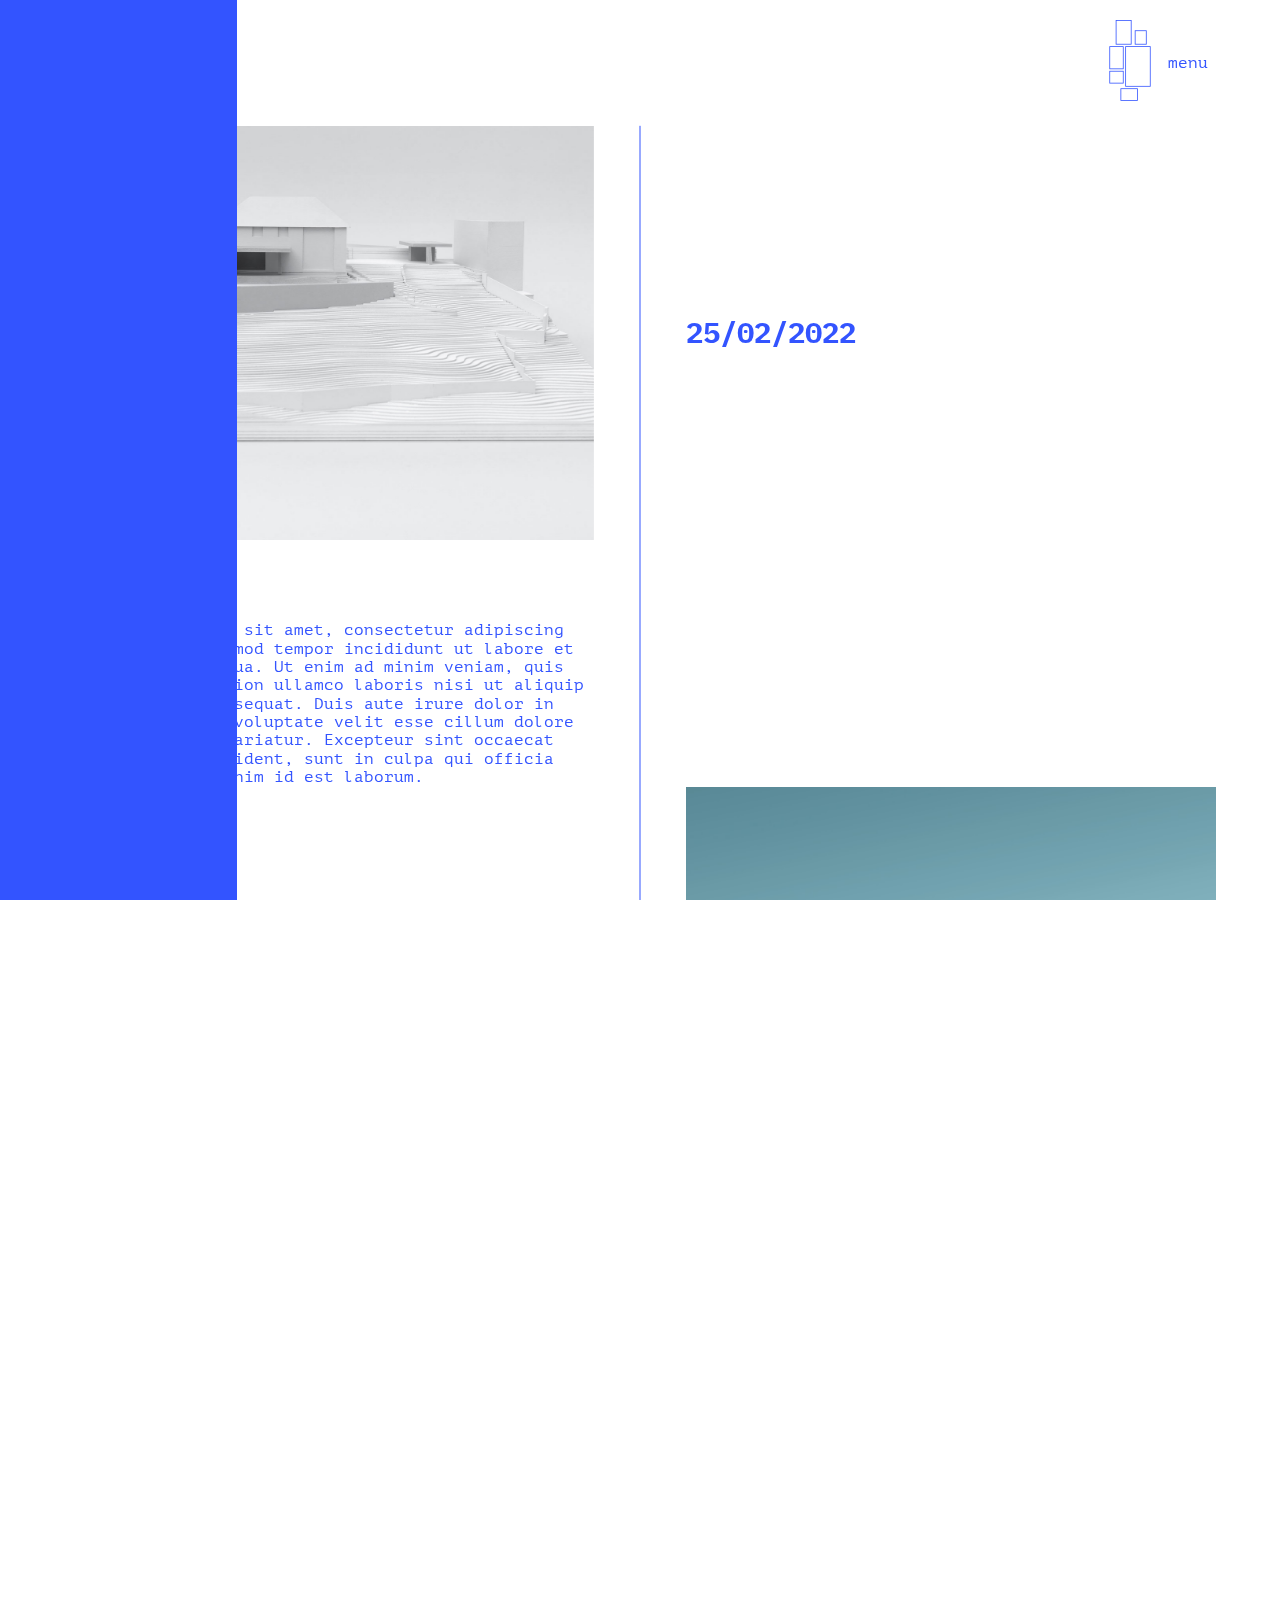
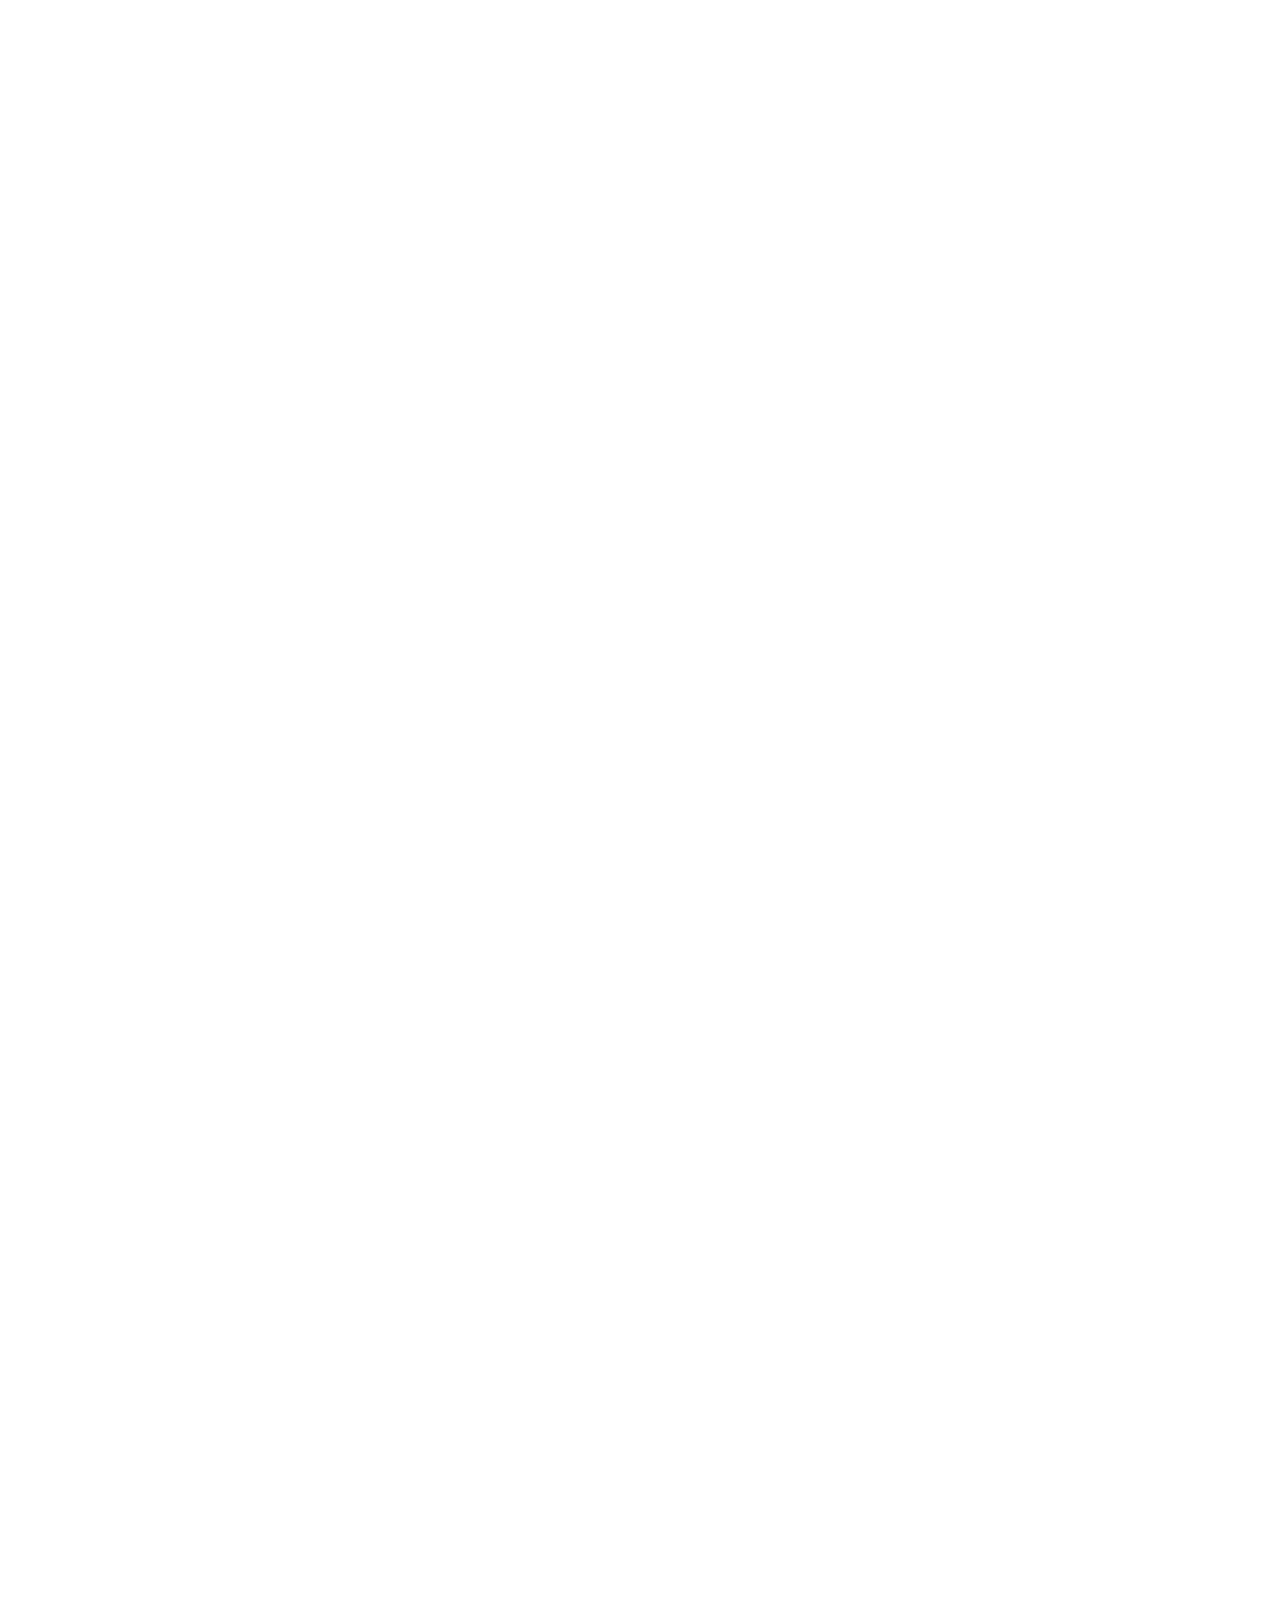
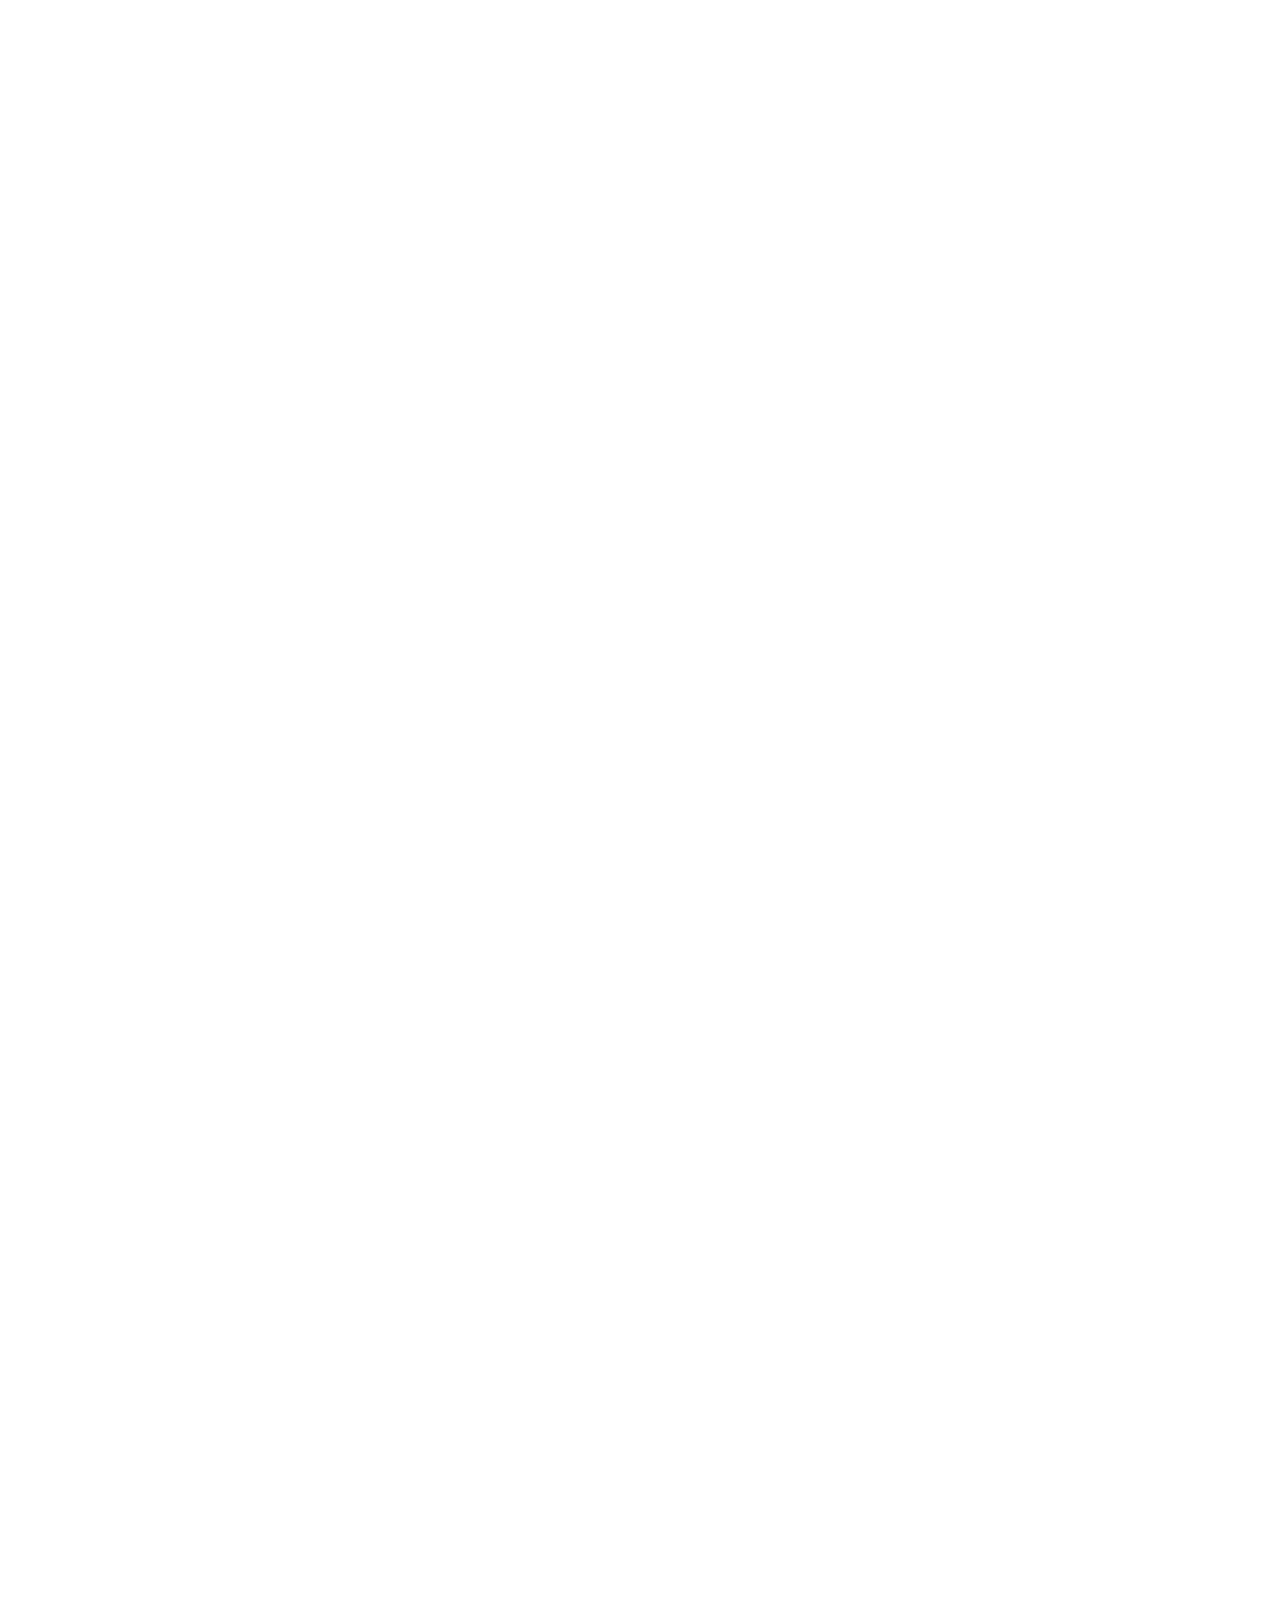
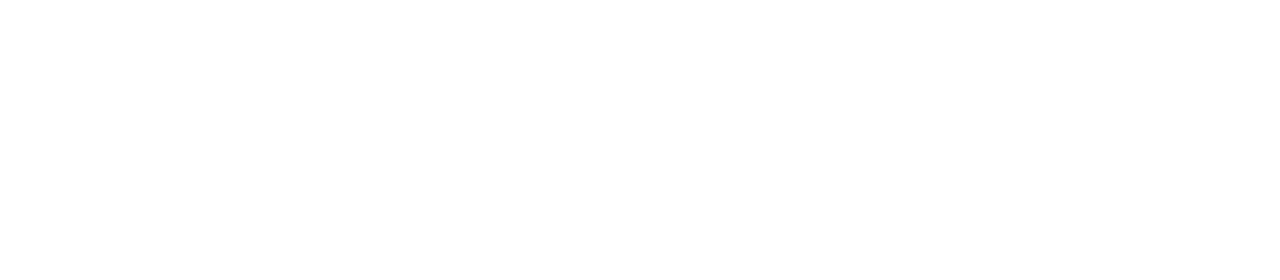
<file: blog.html>
<!DOCTYPE html>
<html lang="en">
<head>
    <meta name="viewport" content="width=device-width, initial-scale=1.0, maximum-scale=2.0, minimum-scale=1.0">
    <meta charset="utf-8">
    <meta http-equiv="X-UA-Compatible" content="ie=edge">
    <link href="./assets/css/fonts.css" rel="preload" as="style" onload="this.onload=null;this.rel='stylesheet'">
    <link href="./style.css?v=1.0.3" rel="preload" as="style" onload="this.onload=null;this.rel='stylesheet'">
    <title>Darke Faza</title>
</head>
<body data-pageType="blog">
<div class="router-overlay-first"></div>
<header>
    <a href="index-after-view.html" class="identity menuItem">
        <svg width="54" height="102" viewBox="0 0 54 102" fill="none" xmlns="http://www.w3.org/2000/svg">
            <g clip-path="url(#clip0_50_48)">
                <path d="M54 0.00627135V8.50575C53.822 8.5165 53.6439 8.538 53.4658 8.538C48.1448 8.53979 42.8238 8.53979 37.5027 8.53979C37.313 8.53979 37.1232 8.53979 36.911 8.53979V17.0446H45.2527V25.545H36.9101V33.9639H53.8076V58.3146H45.2725V42.4741H36.8696V59.5241H44.0989V68.0962H36.9146V76.5903H53.8444C53.8444 76.7936 53.8444 76.9415 53.8444 77.0884C53.8444 85.2438 53.8444 93.3984 53.8444 101.554C53.8444 101.703 53.83 101.851 53.8229 102H28.4371C28.4245 101.838 28.4011 101.676 28.4011 101.513C28.3993 67.8462 28.3993 34.1789 28.3993 0.512459V0C28.8939 0 29.339 0 29.7851 0C37.857 0.00179182 45.929 0.00447954 54.0009 0.00627135H54ZM45.2635 85.027H36.8606V93.5507H45.2635V85.027Z" fill="#3354FF"/>
                <path d="M17.3147 102C17.3111 99.1375 17.3067 96.2751 17.304 93.4127C17.304 93.3849 17.3228 93.3571 17.3426 93.3025H25.7455V101.999H17.3138L17.3147 102Z" fill="#3354FF"/>
                <path d="M8.70507 30.1088V55.6242H25.6943V84.735H17.2428V64.3513H0.126831V30.1088H8.70507Z" fill="#3354FF"/>
                <path d="M25.7059 19.365V53.2993H16.9982V27.9191H0V19.3659H25.7059V19.365Z" fill="#3354FF"/>
                <path d="M25.7014 16.9586H17.0009V8.51201H8.26439V16.9479H0.0098877V0.108398H25.7014V16.9586Z" fill="#3354FF"/>
                <path d="M53.8075 68.0737H45.3237V59.5339H53.8075V68.0737Z" fill="#3354FF"/>
            </g>
            <defs>
                <clipPath id="clip0_50_48">
                    <rect width="54" height="102" fill="white"/>
                </clipPath>
            </defs>
        </svg>
    </a>
    <div id="menu">
        <div data-text="close" class="text hover-target">
            <span>menu</span>
        </div>
        <div class="menuBoxes">
            <svg width="52" height="102" viewBox="0 0 52 102" fill="none" xmlns="http://www.w3.org/2000/svg">
                <rect x="51.5" y="33.5" width="50" height="31" transform="rotate(90 51.5 33.5)" stroke="#3354FF"/>
                <rect x="35.5" y="86.5" width="15" height="21" transform="rotate(90 35.5 86.5)" stroke="#3354FF"/>
                <rect x="17.5" y="64.5" width="15" height="17" transform="rotate(90 17.5 64.5)" stroke="#3354FF"/>
                <rect x="17.5" y="33.5" width="28" height="17" transform="rotate(90 17.5 33.5)" stroke="#3354FF"/>
                <rect x="27.5" y="0.5" width="30" height="19" transform="rotate(90 27.5 0.5)" stroke="#3354FF"/>
                <rect x="46.5" y="13.5" width="17" height="14" transform="rotate(90 46.5 13.5)" stroke="#3354FF"/>
            </svg>
        </div>
    </div>
</header>
<div id="menu-container">
    <div class="colorPallet-container">
        <div class="colorPallet-item" data-color="blue"><span></span></div>
        <div class="colorPallet-item" data-color="red"><span></span></div>
        <div class="colorPallet-item" data-color="green"><span></span></div>
        <div class="colorPallet-item" data-color="orange"><span></span></div>
    </div>
    <nav class="menu">
        <div class="top">
            <a href="./index.html" class="menu-item">
                <div class="img"><img src="./assets/img/sample/menu-01.jpg" alt=""></div>
                <span data-number="01">Home</span>
            </a>
            <a href="./contact-us.html" class="menu-item">
                <div class="img"><img src="./assets/img/sample/menu-02.jpg" alt=""></div>
                <span data-number="02">Contact us</span>
            </a>
        </div>
        <div class="middle">
            <div class="containTwo">
                <a href="./blog.html" class="menu-item">
                    <div class="img"><img src="./assets/img/sample/menu-03.jpg" alt=""></div>
                    <span data-number="03">Blogs</span>
                </a>
                <a href="./archive-projects.html" class="menu-item">
                    <div class="img"><img src="./assets/img/sample/menu-05.jpg" alt=""></div>
                    <span data-number="04">Projects</span>
                </a>
            </div>
            <a href="#" class="menu-item">
                <div class="img"><img src="./assets/img/sample/menu-04.jpg" alt=""></div>
                <span data-number="05">The Art</span>
            </a>
        </div>
        <div class="bottom">
            <a href="./about-us.html" class="menu-item">
                <div class="img"><img src="./assets/img/sample/menu-06.jpg" alt=""></div>
                <span data-number="06">About</span>
            </a>
        </div>
    </nav>
</div>
<div id="smooth-wrapper">
    <div id="smooth-content">
        <main class="wrapper blogWrapper padding-class-sm">
            <section class="blogContainer">
                <a href="single-blog.html" class="blog-wrap menuItem">
                    <div class="blog-media-info-wrap">
                        <div class="blog-media">
                            <img src="./assets/img/sample/blog-1.jpg" alt="" class="parallax-img">
                        </div>
                        <div class="blog-info">
                            <h2>news title</h2>
                            <div class="content">
                                <p>Lorem ipsum dolor sit amet, consectetur adipiscing elit, sed do eiusmod tempor incididunt ut labore et dolore magna aliqua. Ut enim ad minim veniam, quis nostrud exercitation ullamco laboris nisi ut aliquip ex ea commodo consequat. Duis aute irure dolor in reprehenderit in voluptate velit esse cillum dolore eu fugiat nulla pariatur. Excepteur sint occaecat cupidatat non proident, sunt in culpa qui officia deserunt mollit anim id est laborum.</p>
                            </div>
                        </div>
                    </div>
                    <div class="news-date">
                        <span>25/02/2022</span>
                    </div>
                </a>
                <a href="single-blog.html" class="blog-wrap menuItem">
                    <div class="blog-media-info-wrap">
                        <div class="blog-media">
                            <img src="./assets/img/sample/blog-2.jpg" alt="" class="parallax-img">
                        </div>
                        <div class="blog-info">
                            <h2>news title</h2>
                            <div class="content">
                                <p>Lorem ipsum dolor sit amet, consectetur adipiscing elit, sed do eiusmod tempor incididunt ut labore et dolore magna aliqua. Ut enim ad minim veniam, quis nostrud exercitation ullamco laboris nisi ut aliquip ex ea commodo consequat. Duis aute irure dolor in reprehenderit in voluptate velit esse cillum dolore eu fugiat nulla pariatur. Excepteur sint occaecat cupidatat non proident, sunt in culpa qui officia deserunt mollit anim id est laborum.</p>
                            </div>
                        </div>
                    </div>
                    <div class="news-date">
                        <span>25/02/2022</span>
                    </div>
                </a>
                <a href="single-blog.html" class="blog-wrap menuItem">
                    <div class="blog-media-info-wrap">
                        <div class="blog-media">
                            <img src="./assets/img/sample/blog-3.jpg" alt="" class="parallax-img">
                        </div>
                        <div class="blog-info">
                            <h2>news title</h2>
                            <div class="content">
                                <p>Lorem ipsum dolor sit amet, consectetur adipiscing elit, sed do eiusmod tempor incididunt ut labore et dolore magna aliqua. Ut enim ad minim veniam, quis nostrud exercitation ullamco laboris nisi ut aliquip ex ea commodo consequat. Duis aute irure dolor in reprehenderit in voluptate velit esse cillum dolore eu fugiat nulla pariatur. Excepteur sint occaecat cupidatat non proident, sunt in culpa qui officia deserunt mollit anim id est laborum.</p>
                            </div>
                        </div>
                    </div>
                    <div class="news-date">
                        <span>25/02/2022</span>
                    </div>
                </a>
                <a href="single-blog.html" class="blog-wrap menuItem">
                    <div class="blog-media-info-wrap">
                        <div class="blog-media">
                            <img src="./assets/img/sample/blog-4.jpg" alt="" class="parallax-img">
                        </div>
                        <div class="blog-info">
                            <h2>news title</h2>
                            <div class="content">
                                <p>Lorem ipsum dolor sit amet, consectetur adipiscing elit, sed do eiusmod tempor incididunt ut labore et dolore magna aliqua. Ut enim ad minim veniam, quis nostrud exercitation ullamco laboris nisi ut aliquip ex ea commodo consequat. Duis aute irure dolor in reprehenderit in voluptate velit esse cillum dolore eu fugiat nulla pariatur. Excepteur sint occaecat cupidatat non proident, sunt in culpa qui officia deserunt mollit anim id est laborum.</p>
                            </div>
                        </div>
                    </div>
                    <div class="news-date">
                        <span>25/02/2022</span>
                    </div>
                </a>
                <a href="single-blog.html" class="blog-wrap menuItem">
                    <div class="blog-media-info-wrap">
                        <div class="blog-media">
                            <img src="./assets/img/sample/blog-5.jpg" alt="" class="parallax-img">
                        </div>
                        <div class="blog-info">
                            <h2>news title</h2>
                            <div class="content">
                                <p>Lorem ipsum dolor sit amet, consectetur adipiscing elit, sed do eiusmod tempor incididunt ut labore et dolore magna aliqua. Ut enim ad minim veniam, quis nostrud exercitation ullamco laboris nisi ut aliquip ex ea commodo consequat. Duis aute irure dolor in reprehenderit in voluptate velit esse cillum dolore eu fugiat nulla pariatur. Excepteur sint occaecat cupidatat non proident, sunt in culpa qui officia deserunt mollit anim id est laborum.</p>
                            </div>
                        </div>
                    </div>
                    <div class="news-date">
                        <span>25/02/2022</span>
                    </div>
                </a>
                <a href="single-blog.html" class="blog-wrap menuItem">
                    <div class="blog-media-info-wrap">
                        <div class="blog-media">
                            <img src="./assets/img/sample/blog-6.jpg" alt="" class="parallax-img">
                        </div>
                        <div class="blog-info">
                            <h2>news title</h2>
                            <div class="content">
                                <p>Lorem ipsum dolor sit amet, consectetur adipiscing elit, sed do eiusmod tempor incididunt ut labore et dolore magna aliqua. Ut enim ad minim veniam, quis nostrud exercitation ullamco laboris nisi ut aliquip ex ea commodo consequat. Duis aute irure dolor in reprehenderit in voluptate velit esse cillum dolore eu fugiat nulla pariatur. Excepteur sint occaecat cupidatat non proident, sunt in culpa qui officia deserunt mollit anim id est laborum.</p>
                            </div>
                        </div>
                    </div>
                    <div class="news-date">
                        <span>25/02/2022</span>
                    </div>
                </a>
                <a href="single-blog.html" class="blog-wrap menuItem">
                    <div class="blog-media-info-wrap">
                        <div class="blog-media">
                            <img src="./assets/img/sample/blog-7.jpg" alt="" class="parallax-img">
                        </div>
                        <div class="blog-info">
                            <h2>news title</h2>
                            <div class="content">
                                <p>Lorem ipsum dolor sit amet, consectetur adipiscing elit, sed do eiusmod tempor incididunt ut labore et dolore magna aliqua. Ut enim ad minim veniam, quis nostrud exercitation ullamco laboris nisi ut aliquip ex ea commodo consequat. Duis aute irure dolor in reprehenderit in voluptate velit esse cillum dolore eu fugiat nulla pariatur. Excepteur sint occaecat cupidatat non proident, sunt in culpa qui officia deserunt mollit anim id est laborum.</p>
                            </div>
                        </div>
                    </div>
                    <div class="news-date">
                        <span>25/02/2022</span>
                    </div>
                </a>
            </section>
        </main>
        <footer>
            <div class="footerContactInfo">
                <h3>contact us</h3>
                <ul>
                    <li><a href="">+98 21 22447788</a></li>
                    <li><a href="">info@peyda.ir</a></li>
                    <li><a href="">No 47, Hassan seif St, Tehran, Iran</a></li>
                </ul>
            </div>
            <div class="copyright-wrap">
                <a href="https://hidokmeh.com/"><span>another website by</span><svg  xmlns="http://www.w3.org/2000/svg" viewBox="0 0 1072.22 341.63"><path d="M279.3,84h54.42c51.28,0,90,37.48,90,85.85s-38.69,85.87-90,85.87H279.3Zm54.42,145.6c36.77,0,61.43-25.88,61.43-59.75s-24.66-59.74-61.43-59.74H307.36V229.58Z" transform="translate(0 0.01)"/><path d="M421.11,195.23c0-34.59,27.09-62.4,62.9-62.4s62.88,27.81,62.88,62.4S519.8,257.64,484,257.64s-62.9-27.83-62.9-62.41m98.44,0c0-21.28-14.5-37.49-35.54-37.49S448.2,174,448.2,195.23,463,232.73,484,232.73s35.54-16.21,35.54-37.5" transform="translate(0 0.01)"/><polygon points="546.77 83.99 573.38 83.99 573.38 189.93 628.84 134.79 661.5 134.79 603.86 191.86 660.46 255.72 626.83 255.72 573.38 195.25 573.38 255.72 546.77 255.72 546.77 83.99"/><path d="M738.26,187.49c0-16.93-8.22-30-24.66-30-11.61,0-21.29,6.77-26.13,17.9v80.3H660.86V134.81h26.61v11.12c8.23-9.19,20.32-13.06,31.69-13.06,16.44,0,28.3,7,35.8,17.9,8.7-11.16,23.21-18,39.65-18,30.72,0,47.17,21.29,47.17,51.52v71.35h-26.6V187.49c0-16.93-8-30-24.43-30-11.36,0-21,6-26.36,18.87.24,2.66.48,5.32.48,8v71.35H738.26Z" transform="translate(0 0.01)"/><path d="M962.66,84h26.61v62.15c8.46-9.43,21.28-13.3,34.1-13.3,29.75,0,48.85,20.56,48.85,51.52V255.7h-26.61V187.49c0-17.17-9.66-30-27.56-30-13.31,0-23.71,7.26-28.78,19.84v78.36H962.66Z" transform="translate(0 0.01)"/><path d="M902.87,256.75c-35.56,0-61.09-26.25-61.09-62.05,0-35.31,24.58-62,61.34-62,36.5,0,62,27.92,59.64,68.49h-95c1,18.13,14.79,32.45,36,32.45,13.12,0,24.58-5.25,30.07-16.7h27.44c-6.68,22.43-28.16,39.85-58.46,39.85m-34.13-74.21h65.93c-4.06-19.34-17.66-27.92-32.21-27.92-16.47,0-30.07,9.54-33.65,27.92" transform="translate(0 0.01)"/><path d="M205.49,339.46,79.19,213.16a3.65,3.65,0,0,1,0-5.15h0L205.49,81.69c5.74-5.73,15.09,1,11.47,8.26,0,0-45.53,78.47-63.75,111.93a18.1,18.1,0,0,0,0,17.4C171.43,252.74,217,331.21,217,331.21c3.62,7.26-5.73,14-11.47,8.25" transform="translate(0 0.01)"/><path d="M12.27,2.15,138.61,128.46a3.65,3.65,0,0,1,0,5.15h0L12.27,259.93c-5.74,5.73-15.09-1-11.46-8.26,0,0,44.09-78.77,61.85-112.07a18.15,18.15,0,0,0,0-17.12C44.9,89.18.81,10.41.81,10.41c-3.63-7.26,5.72-14,11.46-8.26" transform="translate(0 0.01)"/></svg></a>
            </div>
        </footer>
    </div>
</div>
<div class="router-overlay"></div>
<div class='cursor' id="cursor"></div>
<div class='cursor2' id="cursor2"></div>
<div class='cursor3' id="cursor3"></div>
<script src="./assets/js/jQuery.min.js"></script>
<script src='./assets/js/gsap.min.js'></script>
<script src='./assets/js/ScrollTrigger.min.js'></script>
<script src='./assets/js/ScrollSmoother.min.js'></script>
<script src='./assets/js/SplitText.min.js'></script>
<script src="./assets/js/script.js?v=1.0.1"></script>
</body>
</html>
</file>
<file: assets/css/fonts.css>
@font-face {
    font-family: 'IBM Plex Mono';
    src: url('../fonts/IBMPlexMono-Bold.woff2') format('woff2'),
    url('../fonts/IBMPlexMono-Bold.woff') format('woff');
    font-weight: bold;
    font-style: normal;
    font-display: swap;
}

@font-face {
    font-family: 'IBM Plex Mono';
    src: url('../fonts/IBMPlexMono-BoldItalic.woff2') format('woff2'),
    url('../fonts/IBMPlexMono-BoldItalic.woff') format('woff');
    font-weight: bold;
    font-style: italic;
    font-display: swap;
}

@font-face {
    font-family: 'IBM Plex Mono';
    src: url('../fonts/IBMPlexMono-ExtraLight.woff2') format('woff2'),
    url('../fonts/IBMPlexMono-ExtraLight.woff') format('woff');
    font-weight: 200;
    font-style: normal;
    font-display: swap;
}

@font-face {
    font-family: 'IBM Plex Mono';
    src: url('../fonts/IBMPlexMono-ExtraLightItalic.woff2') format('woff2'),
    url('../fonts/IBMPlexMono-ExtraLightItalic.woff') format('woff');
    font-weight: 200;
    font-style: italic;
    font-display: swap;
}

@font-face {
    font-family: 'IBM Plex Mono';
    src: url('../fonts/IBMPlexMono-Italic.woff2') format('woff2'),
    url('../fonts/IBMPlexMono-Italic.woff') format('woff');
    font-weight: normal;
    font-style: italic;
    font-display: swap;
}

@font-face {
    font-family: 'IBM Plex Mono';
    src: url('../fonts/IBMPlexMono-Light.woff2') format('woff2'),
    url('../fonts/IBMPlexMono-Light.woff') format('woff');
    font-weight: 300;
    font-style: normal;
    font-display: swap;
}

@font-face {
    font-family: 'IBM Plex Mono';
    src: url('../fonts/IBMPlexMono-LightItalic.woff2') format('woff2'),
    url('../fonts/IBMPlexMono-LightItalic.woff') format('woff');
    font-weight: 300;
    font-style: italic;
    font-display: swap;
}

@font-face {
    font-family: 'IBM Plex Mono';
    src: url('../fonts/IBMPlexMono-Medium.woff2') format('woff2'),
    url('../fonts/IBMPlexMono-Medium.woff') format('woff');
    font-weight: 500;
    font-style: normal;
    font-display: swap;
}

@font-face {
    font-family: 'IBM Plex Mono';
    src: url('../fonts/IBMPlexMono-MediumItalic.woff2') format('woff2'),
    url('../fonts/IBMPlexMono-MediumItalic.woff') format('woff');
    font-weight: 500;
    font-style: italic;
    font-display: swap;
}

@font-face {
    font-family: 'IBM Plex Mono';
    src: url('../fonts/IBMPlexMono-Regular.woff2') format('woff2'),
    url('../fonts/IBMPlexMono-Regular.woff') format('woff');
    font-weight: normal;
    font-style: normal;
    font-display: swap;
}

@font-face {
    font-family: 'IBM Plex Mono';
    src: url('../fonts/IBMPlexMono-SemiBold.woff2') format('woff2'),
    url('../fonts/IBMPlexMono-SemiBold.woff') format('woff');
    font-weight: 600;
    font-style: normal;
    font-display: swap;
}

@font-face {
    font-family: 'IBM Plex Mono';
    src: url('../fonts/IBMPlexMono-SemiBoldItalic.woff2') format('woff2'),
    url('../fonts/IBMPlexMono-SemiBoldItalic.woff') format('woff');
    font-weight: 600;
    font-style: italic;
    font-display: swap;
}

@font-face {
    font-family: 'IBM Plex Mono';
    src: url('../fonts/IBMPlexMono-Thin.woff2') format('woff2'),
    url('../fonts/IBMPlexMono-Thin.woff') format('woff');
    font-weight: 100;
    font-style: normal;
    font-display: swap;
}

@font-face {
    font-family: 'IBM Plex Mono';
    src: url('../fonts/IBMPlexMono-ThinItalic.woff2') format('woff2'),
    url('../fonts/IBMPlexMono-ThinItalic.woff') format('woff');
    font-weight: 100;
    font-style: italic;
    font-display: swap;
}

@font-face {
    font-family: 'PT Mono';
    src: url('../fonts/PTMono-Regular.woff2') format('woff2'),
    url('../fonts/PTMono-Regular.woff') format('woff');
    font-weight: normal;
    font-style: normal;
    font-display: swap;
}
</file>
<file: style.css>
/*
font-family: 'IBM Plex Mono', monospace;
font-family: 'PT Mono', monospace;
*/
button,hr,input{overflow:visible}progress,sub,sup{vertical-align:baseline}[type=checkbox],[type=radio],legend{box-sizing:border-box;padding:0}html{line-height:1.15;-webkit-text-size-adjust:100%}body{margin:0}details,main{display:block}h1{font-size:2em;margin:.67em 0}hr{box-sizing:content-box;height:0}code,kbd,pre,samp{font-family:monospace,monospace;font-size:1em}a{background-color:transparent}abbr[title]{border-bottom:none;text-decoration:underline;text-decoration:underline dotted}b,strong{font-weight:bolder}small{font-size:80%}sub,sup{font-size:75%;line-height:0;position:relative}sub{bottom:-.25em}sup{top:-.5em}img{border-style:none}button,input,optgroup,select,textarea{font-family:inherit;font-size:100%;line-height:1.15;margin:0}button,select{text-transform:none}[type=button],[type=reset],[type=submit],button{-webkit-appearance:button}[type=button]::-moz-focus-inner,[type=reset]::-moz-focus-inner,[type=submit]::-moz-focus-inner,button::-moz-focus-inner{border-style:none;padding:0}[type=button]:-moz-focusring,[type=reset]:-moz-focusring,[type=submit]:-moz-focusring,button:-moz-focusring{outline:ButtonText dotted 1px}fieldset{padding:.35em .75em .625em}legend{color:inherit;display:table;max-width:100%;white-space:normal}textarea{overflow:auto}[type=number]::-webkit-inner-spin-button,[type=number]::-webkit-outer-spin-button{height:auto}[type=search]{-webkit-appearance:textfield;outline-offset:-2px}[type=search]::-webkit-search-decoration{-webkit-appearance:none}::-webkit-file-upload-button{-webkit-appearance:button;font:inherit}summary{display:list-item}[hidden],template{display:none}
/*================FONTS===============*/
html,body,p,span,a,ul li,ol li,textarea,input{
    font-family: 'PT Mono', monospace;
}
h1,h2,h3,h4,h5,h6{
    font-family: 'IBM Plex Mono', monospace;
}
/*================FONTS===============*/
/*============GENERAL CLASS==============*/
*, ::after, ::before {
    box-sizing: border-box;
}
:root {
    --height-header: 12vh;
    --white-color: #fff;
    --black-color: #000000;
    --gray-color: #535F5E;
    --light-gray: #868686;
    --blue-color: #3354FF;
    --yellow-color: #FFD600;
    --background-color:#FFF8E7;
    --cover-ease: cubic-bezier(0.66, 0.08, 0.19, 0.97);
    --cover-stagger: 0.15s;
    --text-timing: .75s;
    --text-stagger: 0.015s;
    --text-ease: cubic-bezier(0.38, 0.26, 0.05, 1.07);
    --cover-timing: 0.5s;
    --highlight: white;

    --pallet-blue-color: #3354FF;
    --pallet-blue-color-lighter:#3D3F47;
    --pallet-blue-color-main:#99AAFF;
    --pallet-blue-color-darker:#000C48;
    --pallet-red-color: #B22D2D;
    --pallet-red-color-lighter:#463C3C;
    --pallet-red-color-main:#DA6C6C;
    --pallet-red-color-darker:#380000;
    --pallet-green-color: #006039;
    --pallet-green-color-lighter:#2F3A36;
    --pallet-green-color-main:#29CC8A;
    --pallet-green-color-darker:#042215;
    --pallet-orange-color: #FA6705;
    --pallet-orange-color-lighter:#3F3833;
    --pallet-orange-color-main:#FCAA73;
    --pallet-orange-color-darker:#512000;
    --night-bg:#1E1E1E;
}
.no-parallax{
    height: 108% !important;
    -webkit-transform: unset !important;
    -ms-transform: unset !important;
    transform: unset !important;
    position: relative !important;
    bottom: auto !important;
}
h2,h3,h4,h5,h6 {
    font-weight: 700;
}
html.op-menu {
    overflow: hidden;
}
body{
    background-color: var(--white-color);
    color: var(--blue-color);
}
html[data-color="red"] body{
    color:var(--pallet-red-color);
}
html[data-color="green"] body{
    color:var(--pallet-green-color);
}
html[data-color="orange"] body{
    color:var(--pallet-orange-color);
}
html#night body {
    background-color: var(--night-bg);
    color: var( --pallet-blue-color-main);
}
html[data-color="red"]#night body {
    color: var( --pallet-red-color-main);
}
html[data-color="green"]#night body {
    color: var( --pallet-green-color-main);
}
html[data-color="orange"]#night body {
    color: var( --pallet-orange-color-main);
}
*:focus{
    outline: unset;
    outline-color: transparent !important;
    -webkit-box-shadow: unset !important;
    box-shadow: unset !important;
}
a,a:hover {
    color: inherit;
    text-decoration: none;
}

html::-webkit-scrollbar {
    width: 6px;
}

html::-webkit-scrollbar-track {
    -webkit-box-shadow: inset 0 0 6px var(--white-color);
    box-shadow: inset 0 0 6px var(--white-color);
}
html::-webkit-scrollbar-thumb {
    background-color: var(--blue-color);
    outline: 1px solid var(--blue-color);
    border-radius: 10px;
}
html[data-color="red"]::-webkit-scrollbar-thumb {
    background-color: var(--pallet-red-color-main);
    outline: 1px solid var(--pallet-red-color-main);
}
html[data-color="green"]::-webkit-scrollbar-thumb {
    background-color: var(--pallet-green-color-main);
    outline: 1px solid var(--pallet-green-color-main);
}
html[data-color="orange"]::-webkit-scrollbar-thumb {
    background-color: var(--pallet-orange-color-main);
    outline: 1px solid var(--pallet-orange-color-main);
}
*,*:focus,*:focus-visible {
    outline: unset !important;
    outline-color: transparent !important;
}
::-moz-selection {
    background-color: var(--pallet-blue-color);
    color: var(--white-color);
}
::selection {
    background-color: var(--pallet-blue-color);
    color: var(--white-color);
}
html[data-color="red"] *::selection {
    background-color: var(--pallet-red-color);
}
html[data-color="green"] *::selection {
    background-color: var(--pallet-green-color);
}
html[data-color="orange"] *::selection {
    background-color: var(--pallet-orange-color);
}
html[data-color="blue"]#night *::selection {
    background-color: var(--pallet-blue-color-main);
}
html[data-color="red"]#night *::selection {
    background-color: var(--pallet-red-color-main);
}
html[data-color="green"]#night *::selection {
    background-color: var(--pallet-green-color-main);
}
html[data-color="orange"]#night *::selection {
    background-color: var(--pallet-orange-color-main);
}
input:-webkit-autofill,
input:-webkit-autofill:hover,
input:-webkit-autofill:focus,
textarea:-webkit-autofill,
textarea:-webkit-autofill:hover,
textarea:-webkit-autofill:focus,
select:-webkit-autofill,
select:-webkit-autofill:hover,
select:-webkit-autofill:focus {
    border-bottom: 1px solid var(--black-color);
    -webkit-text-fill-color: var(--black-color);
    -webkit-box-shadow: 0 0 0 1000px transparent inset;
    -webkit-transition: background-color 5000s ease-in-out 0s;
    transition: background-color 5000s ease-in-out 0s;
}
.wpcf7-not-valid-tip {
    color: #efefef;
    position: absolute;
    white-space: pre;
    right: 0;
    bottom: 0;
    -webkit-transform: translateY(-172%);
    -ms-transform: translateY(-172%);
    transform: translateY(-172%);
    font-size: 0.9rem;
}
.wpcf7-form-control-wrap {display: block;}
.wpcf7 form.invalid .wpcf7-response-output, .wpcf7 form.unaccepted .wpcf7-response-output, .wpcf7 form.payment-required .wpcf7-response-output {
    border-color: #ff0000;
    color: #ffff;
}
.wpcf7 form .wpcf7-response-output {
    padding: 12px 10px;
    position: absolute;
    width: 100%;
    bottom: -20px;
}
.wpcf7 form.sent .wpcf7-response-output {
    color: #fff;
}
form textarea ~ .wpcf7-not-valid-tip {
    bottom: 10px;
}
input[type="number"]::-webkit-inner-spin-button,input[type="number"]::-webkit-outer-spin-button {
    -webkit-appearance: none;
}
input[type="number"]{
    -moz-appearance: textfield;
}
.router-overlay {
    position: fixed;
    width: 100%;
    height: 100%;
    left: 0;
    top: 0;
    background-color: var(--pallet-blue-color);
    pointer-events: none;
    z-index: 9998;
    /*display: none;*/
    -webkit-transform: scaleX(0);
    -ms-transform: scaleX(0);
    transform: scaleX(0);
    -webkit-transform-origin: left;
    -ms-transform-origin: left;
    transform-origin: left;
    -webkit-transition: transform  ease-in-out 1200ms;
    -o-transition: transform  ease-in-out 1200ms;
    transition: transform ease-in-out 1200ms;
}
html#night .router-overlay{
    background-color: var(--pallet-blue-color-main);
}
.router-overlay.inSight{
    -webkit-transform: scaleX(1);
    -ms-transform: scaleX(1);
    transform: scaleX(1);
}
.router-overlay-first {
    position: fixed;
    width: 100%;
    height: 100%;
    left: 0;
    top: 0;
    background-color: var(--blue-color);
    pointer-events: none;
    z-index: 9998;
    transform-origin: left;
}
.half-padding-left {
    padding-left: 7vw;
    -webkit-box-sizing: border-box;
    box-sizing: border-box;
}
.padding-class {
    padding-left: 5vw;
    padding-right: 5vw;
    -webkit-box-sizing: border-box;
    box-sizing: border-box;
}
.padding-class-big {
    padding-left: 20vw;
    padding-right: 20vw;
    -webkit-box-sizing: border-box;
    box-sizing: border-box;
}
/*============GENERAL CLASS==============*/
/*============CURSOR==============*/
.cursor,
.cursor2,
.cursor3{
    position: fixed;
    border-radius: 50%;
    -webkit-transform: translateX(-50%) translateY(-50%);
    -ms-transform: translateX(-50%) translateY(-50%);
    transform: translateX(-50%) translateY(-50%);
    pointer-events: none;
    left: -100px;
    top: 50%;
    mix-blend-mode: normal;
    -webkit-transition: all 300ms linear;
    -o-transition: all 300ms linear;
    transition: all 300ms linear;
}
.cursor{
    background-color: #fff;
    height: 0;
    width: 0;
    z-index: 99999;
}
.cursor2,.cursor3{
    height: 36px;
    width: 36px;
    z-index:99998;
    -webkit-transition:all 0.3s ease-out;
    -o-transition:all 0.3s ease-out;
    transition:all 0.3s ease-out
}
.cursor2.hover,
.cursor3.hover{
    -webkit-transform:scale(2) translateX(-25%) translateY(-25%);
    -ms-transform:scale(2) translateX(-25%) translateY(-25%);
    transform:scale(2) translateX(-25%) translateY(-25%);
    border:none
}
.cursor2{
    border: 2px solid var(--pallet-blue-color);
    -webkit-box-shadow: 0 0 4px rgba(0, 0, 0, 0.1);
    box-shadow: 0 0 4px rgba(0, 0, 0, 0.1);
}
.cursor2.hover{
    background: rgba(0,0,0,0.06);
    -webkit-box-shadow: 0 0 2px rgba(0, 0, 0, 0.1);
    box-shadow: 0 0 2px rgba(0, 0, 0, 0.1);
    border-color: transparent;
}

@media screen and (max-width: 1200px){
    .cursor,.cursor2,.cursor3{
        display: none
    }
}

/*============CURSOR==============*/
/*============LOADING==============*/
#loading {
    position: fixed;
    width: 100%;
    height: 100vh;
    top: 0;
    left: 0;
    z-index: 9999;
    background-color: var(--pallet-blue-color);
    display: -webkit-box;
    display: -ms-flexbox;
    display: flex;
    -webkit-box-align: center;
    -ms-flex-align: center;
    align-items: center;
    -webkit-box-pack: center;
    -ms-flex-pack: center;
    justify-content: center;
    -webkit-box-orient: vertical;
    -webkit-box-direction: normal;
    -ms-flex-direction: column;
    flex-direction: column;
    -webkit-transition: all 1s cubic-bezier(.77,0,.175,1) 0s;
    -o-transition: all 1s cubic-bezier(.77,0,.175,1) 0s;
    transition: all 1s cubic-bezier(.77,0,.175,1) 0s;
}
html.loaded #loading {
    -webkit-transform: translateY(-100%);
    -ms-transform: translateY(-100%);
    transform: translateY(-100%);
}
#loading .loading-text p {
    color: var(--white-color);
    font-weight: 400;
    font-size: 8rem;
    margin: 0;
    line-height: 7rem;
    opacity: 0;
}
#loading .loading-text {
    margin: 0;
    color: var(--white-color);
    text-transform: uppercase;
    position: relative;
    overflow: hidden;
}
#loading .loadLine {
    position: relative;
    width: 100%;
    height: 1px;
}

#loading .loadLine::before {
    content: '';
    -webkit-transition: all 2s cubic-bezier(.77,0,.175,1) 0s;
    -o-transition: all 2s cubic-bezier(.77,0,.175,1) 0s;
    transition: all 2s cubic-bezier(.77,0,.175,1) 0s;
    position: absolute;
    width: 0;
    height: 100%;
    background-color: var(--white-color);
    left: 0;
    top: -15px;
    -webkit-animation: growLine 2s cubic-bezier(.77,0,.175,1) forwards 0.2s;
    animation: growLine 2s cubic-bezier(.77,0,.175,1) forwards 0.2s;
}
@-webkit-keyframes growLine{
    to{
        width:100%
    }
}
@keyframes growLine{
    to{
        width:100%
    }
}
#loading .loading-text p .char {
    opacity: 0;
    -webkit-transform: translateY(100%);
    -ms-transform: translateY(100%);
    transform: translateY(100%);
}
/*============LOADING==============*/
/*============NAV & HEADER==============*/
header {
    position: fixed;
    z-index: 100;
    height: 14vh;
    display: -webkit-box;
    display: -ms-flexbox;
    display: flex;
    -webkit-box-align: center;
    -ms-flex-align: center;
    align-items: center;
    justify-content: space-between;
    width: 100%;
    left: 0;
    padding: 0 5vw;
    box-sizing: border-box;
}
body.opMenu header::before {
    opacity: 0;
}
body.opMenu header .identity-text-title-wrap #textTitle {
    opacity: 0;
}
header .identity {
    position: relative;
    display: -webkit-box;
    display: -ms-flexbox;
    display: flex;
    transition: transform 0.3s;
    align-items: center;
}
header #menuMobile {
    display: none;
}

#menu-container {
    position: fixed;
    z-index: 99;
    width: 100vw;
    height: 100vh;
    top: 0;
    left: 0;
    transform: translateX(-100%);
    transition: all ease-in-out 0.45s;
    font-family: 'IBM Plex Mono', sans-serif;
    background-color: var(--white-color);
    overflow: hidden;
    display: flex;
    align-items: flex-end;
}
body.opMenu #menu-container{
    transform: translateX(0);
}
html#night #menu-container{
    background-color: var(--night-bg);
}
#menu-container nav {
    position: relative;
    height: 100%;
    width: 22vw;
    margin: auto 11vw auto auto;
    display: flex;
    flex-direction: column;
    align-items: center;
    justify-content: center;
    /*overflow: hidden;*/
}
#menu-container nav > * {
    width: 100%;
}
#menu-container nav .top {
    display: flex;
    align-items: flex-end;
}
header .identity-text-title-wrap {
    display: flex;
    align-items: center;
}
#menu-container nav .middle {
    display: flex;
    height: 37vh;
}
#menu-container nav .middle .containTwo {
    display: flex;
    flex-direction: column;
    height: 80%;
}
#menu-container nav .top ,
#menu-container nav .bottom{
    display: flex;
    justify-content: center;
}
#menu-container nav .middle .containTwo .img {
    width: 7vw;
}

#menu-container nav .middle > .menu-item .img {
    width: 13vw;
}
#menu-container nav .menu-item {
    display: flex;
    align-items: flex-end;
    padding: 8px;
    column-gap: 15px;
    position: relative;
    box-sizing: border-box;
}
#menu-container nav .top .menu-item:nth-child(1) span,
#menu-container nav .middle .containTwo .menu-item span{
    left: auto;
    right: 100%;
}
#menu-container nav .menu-item .img {
    /*width: 100%;*/
    height: 100%;
    position: relative;
}
#menu-container nav .menu-item img ,
#menu-container nav .menu-item video{
    height: 100%;
    width: 100%;
    object-fit: cover;
}
#menu-container nav .bottom .menu-item .img{
    height: 11vh;
    width: 9vw;
}
#menu-container nav .menu-item .img:before{
    position: absolute;
    content: '';
    width: 100%;
    height: 100%;
    top: 0;
    left: 0;
    opacity: 0.5;
    transition: all ease-in-out 0.3s;
    background-color: transparent;
}
#menu-container nav .menu-item span {
    color: var(--pallet-blue-color);
    position: absolute;
    left: 100%;
    white-space: pre;
}
html#night #menu-container nav .menu-item span {
    color: var(--pallet-blue-color-main);
}
#menu-container nav .menu-item span:before {
    position: absolute;
    content: attr(data-number);
    bottom: 20px;
    font-size: 0.6rem;
}
#menu-container nav .middle .containTwo > .menu-item {
    height: 60%;
}
#menu-container nav .top .menu-item:nth-child(1) .img{
    height: 25vh;
    width: 7vw;
}

#menu-container nav .top .menu-item:nth-child(2) .img{
    height: 20vh;
    width: 6vw;
}
#menu-container .colorPallet-title-container{
    padding: 0;
    margin: 0 0 10rem 5vw;
}
#menu-container .colorPallet-container{
    display: flex;
    align-items: center;
    column-gap: 22px;
    width: calc(35px*4 + 22px*3);
    position: relative;
}
#menu-container .colorPallet-container .colorPallet-item{
    width: 35px;
    height: 35px;
    display: flex;
    align-items: center;
    justify-content: center;
    cursor: pointer;
    position: absolute;
    transition: all ease-in-out 0.4s;
}
.menu-contact-info-wrap {
    position: absolute;
    left: 5vw;
    bottom: 3rem;
}

.menu-contact-info-wrap a:last-child {
    color: var(--black-color);
}

html#night .menu-contact-info-wrap a:last-child {
    color: var(--white-color);
}
#menu-container .colorPallet-container .colorPallet-item:nth-child(1){background-color: #D6DDFF}
#menu-container .colorPallet-container .colorPallet-item:nth-child(2){background-color: #F0D5D5}
#menu-container .colorPallet-container .colorPallet-item:nth-child(3){background-color: #CCDFD7}
#menu-container .colorPallet-container .colorPallet-item:nth-child(4){background-color: #FEE1CD}
html#night #menu-container .colorPallet-container .colorPallet-item:nth-child(1){background-color: var(--pallet-blue-color-lighter)}
html#night #menu-container .colorPallet-container .colorPallet-item:nth-child(2){background-color: var(--pallet-red-color-lighter)}
html#night #menu-container .colorPallet-container .colorPallet-item:nth-child(3){background-color: var(--pallet-green-color-lighter)}
html#night #menu-container .colorPallet-container .colorPallet-item:nth-child(4){background-color: var(--pallet-orange-color-lighter)}
#menu-container .colorPallet-container .colorPallet-item span{
    width: 15px;
    height: 15px;
    margin: auto;
    display: block;
}
#menu-container .colorPallet-container .colorPallet-item:nth-child(1) span{background-color: var(--pallet-blue-color)}
#menu-container .colorPallet-container .colorPallet-item:nth-child(2) span{background-color: var(--pallet-red-color)}
#menu-container .colorPallet-container .colorPallet-item:nth-child(3) span{background-color: var(--pallet-green-color)}
#menu-container .colorPallet-container .colorPallet-item:nth-child(4) span{background-color: var(--pallet-orange-color)}
html#night #menu-container .colorPallet-container .colorPallet-item:nth-child(1) span{background-color: var(--pallet-blue-color-main)}
html#night #menu-container .colorPallet-container .colorPallet-item:nth-child(2) span{background-color: var(--pallet-red-color-main)}
html#night #menu-container .colorPallet-container .colorPallet-item:nth-child(3) span{background-color: var(--pallet-green-color-main)}
html#night #menu-container .colorPallet-container .colorPallet-item:nth-child(4) span{background-color: var(--pallet-orange-color-main)}
#menu-container .colorPallet-container .colorPallet-item.selected {
    position: relative;
    z-index: 2;
}

#menu-container .colorPallet-container .colorPallet-item:nth-child(4){
    transform: translateX(calc(35px*3 + 22px*3));
}

#menu-container .colorPallet-container .colorPallet-item:nth-child(3){
    transform: translateX(calc(35px*2 + 22px*2));
}

#menu-container .colorPallet-container .colorPallet-item:nth-child(2) {
    transform: translateX(calc(35px*1 + 22px*1));
}
#menu-container .colorPallet-container.selected .colorPallet-item:nth-child(1),
#menu-container .colorPallet-container.selected .colorPallet-item:nth-child(2) ,
#menu-container .colorPallet-container.selected .colorPallet-item:nth-child(3),
#menu-container .colorPallet-container.selected .colorPallet-item:nth-child(4) {
    transform: none;
}
#menu-container .colorPallet-container.selected {
    width: calc(35px);
}
#menu-container .colorPallet-title-container .text {
    font-size: 0.8rem;
    margin-bottom: 10px;
}
header.bg-effect::before {
    background: rgba(255, 255, 255, 0.4);
    backdrop-filter: blur(7px);
    -webkit-backdrop-filter: blur(7px);
}
html#night header.bg-effect::before {
    background: rgba(0, 0, 0, 0.4);
}
header::before {
    content: '';
    position: absolute;
    left: 0;
    width: 100vw;
    height: 100%;
    top: 0;
    z-index: 0;
}
header.noEffect {
    background-color: #fff !important;
}
header.noEffect::before {
    background-color: #fff !important;
}

header.whiteHeader .identity svg path {
    transition: fill linear 0.5s 0.2s;
}
header #menu {
    display: flex;
    align-items: center;
    column-gap: 12px;
    flex-direction: row-reverse;
    position: relative;
    cursor: pointer;
}

header .identity svg {
    height: 9vh;
    width: auto;
}
header #menu .menuBoxes svg {
    height: 9vh;
    position: relative;
}
header #menu .menuBoxes svg rect {
    stroke: var(--pallet-blue-color);
    transition: all ease-in .4s;
    transition-delay: 0s;
}
body.opMenu header #menu .menuBoxes svg rect {
    position: absolute;
    x: 28;
    y: 36;
    z-index: 0;
    transition-delay: 0.2s;
}
header #menu .menuBoxes svg rect:last-child {
    fill: var(--white-color) !important;
}

header #menu .menuBoxes svg rect:nth-of-type(2) {
    transition-delay: 0.2s;
}

header #menu .menuBoxes svg rect:nth-of-type(3) {
    transition-delay: .4s;
}

header #menu .menuBoxes svg rect:nth-of-type(4) {
    transition-delay: .6s;
}

header #menu .menuBoxes svg rect:nth-of-type(5) {
    transition-delay: .8s;
}
body.opMenu header #menu .menuBoxes svg rect:last-child {
    x: 3;
    y: 28;
    width: 3rem;
    height: 3rem;
    fill: var(--white-color) !important;
    z-index: 2;
    transition-delay: 0s;
}
html#night header #menu .menuBoxes svg rect {
    stroke: var(--pallet-blue-color-main);
}
header .identity svg g path {
    fill: var(--pallet-blue-color);
    transition: all ease-in-out .4s;
}
html#night header .identity svg g path {
    fill: var(--pallet-blue-color-main);
}
header #menu .text {
    position: relative;
    white-space: nowrap;
    overflow: hidden;
    display: inline-block;
    width: 48px;
    color: inherit;
    transition: all ease-in .4s;
}
header #menu .text span {
    display: inline-block;
    -webkit-transition: -webkit-transform 0.3s cubic-bezier(0.5, 0.5, 0.3, 1);
    transition: -webkit-transform 0.3s cubic-bezier(0.5, 0.5, 0.3, 1);
    -o-transition: transform 0.3s cubic-bezier(0.5, 0.5, 0.3, 1);
    transition: transform 0.3s cubic-bezier(0.5, 0.5, 0.3, 1);
    transition: transform 0.3s cubic-bezier(0.5, 0.5, 0.3, 1), -webkit-transform 0.3s cubic-bezier(0.5, 0.5, 0.3, 1);
}
header #menu .text::after {
    position: absolute;
    width: 100%;
    left: 0;
    pointer-events: none;
    content: attr(data-text);
    height: 100%;
    top: 0;
    background: none;
    -webkit-transform-origin: 100% 50%;
    -ms-transform-origin: 100% 50%;
    transform-origin: 100% 50%;
    -webkit-transform: translate3d(150%, 0, 0);
    transform: translate3d(150%, 0, 0);
    -webkit-transition: -webkit-transform 0.3s cubic-bezier(0.5, 0.5, 0.3, 1);
    transition: -webkit-transform 0.3s cubic-bezier(0.5, 0.5, 0.3, 1);
    -o-transition: transform 0.3s cubic-bezier(0.5, 0.5, 0.3, 1);
    transition: transform 0.3s cubic-bezier(0.5, 0.5, 0.3, 1);
    transition: transform 0.3s cubic-bezier(0.5, 0.5, 0.3, 1), -webkit-transform 0.3s cubic-bezier(0.5, 0.5, 0.3, 1);
}
html#night header #menu .menuBoxes svg rect:last-child {
    fill: var(--night-bg) !important;
    transition-delay: 0s;
}
body.opMenu header #menu .text span {
    -webkit-transform: translate3d(-150%, 0, 0);
    transform: translate3d(-150%, 0, 0);
}
body.opMenu header #menu .text::before {
    -webkit-transform-origin: 0% 50%;
    -ms-transform-origin: 0% 50%;
    transform-origin: 0% 50%;
    -webkit-transform: scale3d(1, 1, 1);
    transform: scale3d(1, 1, 1);
}
body.opMenu header #menu .text::after {
    -webkit-transform: translate3d(0, 0, 0);
    transform: translate3d(0, 0, 0);
}
header.projectHeader {
    position: fixed;
    top: auto;
    left: auto;
    padding: 0;
}

header.projectHeader::before {
    width: 100%;
}

header.projectHeader .identity-text-title-wrap {
    position: fixed;
    height: 14vh;
    left: 0;
    top: 0;
    transition: all ease-in-out 0.4s;
    padding-left: 5vw;
}

header.projectHeader #menu {
    position: fixed;
    right: 5vw;
    top: 0;
    height: 14vh;
}
/*============NAV & HEADER==============*/
/*============HOME==============*/
main.homeWrapper section.home-slogan-container .slogan-info h1 {
    font-weight: 400;
    margin-bottom: 1.5rem;
    text-align: right !important;
}
main.homeWrapper {
    position: relative;
    width: 100%;
    height: 100vh;
    overflow: hidden;
}

main.homeWrapper section.home-slogan-container {
    position: relative;
    width: 100%;
    height: 100%;
    overflow: hidden;
    display: -webkit-box;
    display: -ms-flexbox;
    display: flex;
    -webkit-box-align: end;
    -ms-flex-align: end;
    align-items: flex-end;
    -webkit-box-pack: end;
    -ms-flex-pack: end;
    justify-content: flex-end;
    padding: 0 5vw 3rem 0;
}

main.homeWrapper section.home-slogan-container .slogan-overlay {
    position: absolute;
    width: 100%;
    height: 100%;
    top: 0;
    left: 0;
    z-index: 0;
}

main.homeWrapper section.home-slogan-container .slogan-info {
    position: relative;
    z-index: 1;
    width: 40%;
}
main.homeWrapper canvas#C {
    width: 100%;
    height: 100%;
}

main.homeWrapper section.home-about-container {
    position: absolute;
    left: 5vw;
    top: 16vh;
    z-index: 1;
    width: 22vw;
}

main.homeWrapper section.home-about-container .content {
    margin-bottom: 3rem;
}

main.homeWrapper section.home-about-container .video-wrap {
    width: 100%;
    height: 12vh;
    position: relative;
}
main.homeWrapper section.home-about-container .video-wrap:before {
    position: absolute;
    content: '';
    width: 100%;
    height: 100%;
    top: 0;
    left: 0;
    background-color: var(--pallet-blue-color);
    opacity: 0.5;
}
main.homeWrapper section.home-about-container .video-wrap video {
    width: 100%;
    height: 100%;
    object-fit: cover;
}

main.homeWrapper section.home-slogan-container .slogan-info p .line {
    text-align: right !important;
}
main.homeWrapper section.home-slogan-container .slogan-overlay img,main.homeWrapper section.home-slogan-container .slogan-overlay video {
    width: 100%;
    height: 100%;
    -o-object-fit: cover;
    object-fit: cover;
}
main.homeWrapper section.home-slogan-container .slogan-overlay::before {
    content: '';
    position: absolute;
    width: 100%;
    height: 100%;
    top: 0;
    left: 0;
    z-index: 1;
    background: rgba(0, 0, 0, 0.46);
    pointer-events: none;
    opacity: 0;
}
main.homeWrapper section.home-slogan-container .slogan-info p {font-family: 'IBM Plex Mono', monospace;margin: 0;}
main.homeWrapper section.home-slogan-container .slogan-info .mBox {
    opacity: 0;
    position: relative;
    -webkit-transform: translateY(60px);
    -ms-transform: translateY(60px);
    transform: translateY(60px);
    -webkit-transition: opacity .6s cubic-bezier(.215,.61,.355,1),-webkit-transform .6s cubic-bezier(.215,.61,.355,1);
    transition: opacity .6s cubic-bezier(.215,.61,.355,1),-webkit-transform .6s cubic-bezier(.215,.61,.355,1);
    -o-transition: opacity .6s cubic-bezier(.215,.61,.355,1),transform .6s cubic-bezier(.215,.61,.355,1);
    transition: opacity .6s cubic-bezier(.215,.61,.355,1),transform .6s cubic-bezier(.215,.61,.355,1);
    transition: opacity .6s cubic-bezier(.215,.61,.355,1),transform .6s cubic-bezier(.215,.61,.355,1),-webkit-transform .6s cubic-bezier(.215,.61,.355,1);
    text-align: right !important;
}
.mBox{
    opacity: 0;
    -webkit-transform: translateY(60px);
    -ms-transform: translateY(60px);
    transform: translateY(60px);
}
footer.home-footer-contact-info {
    position: absolute;
    width: auto;
    padding: 0;
    left: 5vw;
    bottom: 3rem;
    border: unset !important;
    z-index: 2;
}

footer.home-footer-contact-info a:last-child {
    color: var(--black-color);
    margin-left: 1rem;
}

html#night footer.home-footer-contact-info a:last-child {
    color: var(--white-color);
}
/*============HOME==============*/
/*============ABOUT==============*/
section.aboutContainer {
    position: relative;
    width: 100%;
    display: -webkit-box;
    display: -ms-flexbox;
    display: flex;
    -webkit-box-align: center;
    -ms-flex-align: center;
    align-items: center;
    padding-top: 20rem;
    -webkit-box-pack: justify;
    -ms-flex-pack: justify;
    justify-content: space-between;
}
section.aboutContainer .info-wrap {
    width: 35%;
}
section.aboutContainer .element-wrap {
    height: 60vh;
    position: relative;
    display: flex;
    align-items: center;
    text-transform: capitalize;
}
main.aboutUsWrapper {
    position: relative;
}

main.aboutUsWrapper.loaded {
    opacity: 1;
    -webkit-transform: unset;
    -ms-transform: unset;
    transform: unset;
}
section.aboutMissionVisionContainer {
    position: relative;
    width: 100%;
    display: -webkit-box;
    display: -ms-flexbox;
    display: flex;
    -webkit-box-align: start;
    -ms-flex-align: start;
    align-items: flex-start;
    -webkit-box-pack: justify;
    -ms-flex-pack: justify;
    justify-content: space-between;
    padding-top: 9rem;
    padding-bottom: 9rem;
}
section.aboutMissionVisionContainer .missionVisionWrap {
    width: 45%;
    position: relative;
    display: block;
}
section.aboutMissionVisionContainer .missionVisionWrap h2 {
    text-transform: capitalize;
    margin-bottom: 1.5rem;
    font-weight: 700;
    font-size: 2rem;
}
.aboutCEOWrapper {position: relative;display: block;width: 100%;padding-bottom: 9rem;}
.aboutCEOWrapper .CEOWrap {
    position: relative;
    width: 100%;
    display: -webkit-box;
    display: -ms-flexbox;
    display: flex;
    -webkit-box-align: center;
    -ms-flex-align: center;
    align-items: center;
    -webkit-box-pack: justify;
    -ms-flex-pack: justify;
    justify-content: space-between;
}
.aboutCEOWrapper .CEOWrap:nth-of-type(even) {
    -webkit-box-orient: horizontal;
    -webkit-box-direction: reverse;
    -ms-flex-direction: row-reverse;
    flex-direction: row-reverse;
    padding-top: 2rem;
}

.aboutCEOWrapper .CEOWrap .ceo-info h2 {
    text-transform: capitalize;
    font-weight: 700;
    margin-bottom: 1.5rem;
    font-size: 2rem;
}
.aboutCEOWrapper .CEOWrap .ceo-info {
    width: 60%;
    text-align: right;
}

.aboutCEOWrapper .CEOWrap .ceo-media {
    position: relative;
    width: 35%;
    overflow: hidden;
}

.aboutCEOWrapper .CEOWrap .ceo-media img {
    width: 100%;
    height: 120%;
    position: absolute;
    bottom: 0;
    left: 0;
    -o-object-fit: cover;
    object-fit: cover;
}
section.aboutAwardsContainer {
    position: relative;
    width: 100%;
    display: block;
    padding-bottom: 9rem;
}

section.aboutAwardsContainer h2 {
    text-transform: capitalize;
    font-weight: 700;
    margin-bottom: 3rem;
    font-size: 2rem;
}

section.aboutAwardsContainer .awards-wrapper {
    position: relative;
    width: 100%;
    display: block;
}

section.aboutAwardsContainer .awards-wrapper .awards-wrap {
    position: relative;
    display: -webkit-box;
    display: -ms-flexbox;
    display: flex;
    -webkit-box-align: center;
    -ms-flex-align: center;
    align-items: center;
    -webkit-column-gap: 2rem;
    -moz-column-gap: 2rem;
    column-gap: 2rem;
    -webkit-box-pack: justify;
    -ms-flex-pack: justify;
    justify-content: space-between;
    margin-bottom: 2rem;
}

section.aboutAwardsContainer .awards-wrapper .awards-wrap .award-media {width: 5rem;height: 5rem;}

section.aboutAwardsContainer .awards-wrapper .awards-wrap .awards-title {
    margin: 0;
    -webkit-box-flex: 1;
    -ms-flex: 1;
    flex: 1;
}

section.aboutAwardsContainer .awards-wrapper .awards-wrap .awards-year {
    text-align: center;
    margin: 0;
    -webkit-box-flex: 2;
    -ms-flex: 2;
    flex: 2;
}

section.aboutAwardsContainer .awards-wrapper .awards-wrap .awards-for-whose-project {
    -webkit-box-flex: 3;
    -ms-flex: 3;
    flex: 3;
}

section.aboutAwardsContainer .awards-wrapper .awards-wrap .award-media img {
    height: 100%;
    width: 100%;
    -o-object-fit: contain;
    object-fit: contain;
    -o-object-position: center;
    object-position: center;
}

section.aboutAwardsContainer .awards-wrapper .awards-wrap:last-child {
    margin: 0;
}
.memberCard {
    position: relative;
    overflow: hidden;
    aspect-ratio: 9/12;
    display: -webkit-box;
    display: -ms-flexbox;
    display: flex;
    -webkit-box-orient: vertical;
    -webkit-box-direction: normal;
    -ms-flex-direction: column;
    flex-direction: column;
    -webkit-transition: -webkit-box-shadow 1s var(--cover-ease);
    transition: -webkit-box-shadow 1s var(--cover-ease);
    -o-transition: box-shadow 1s var(--cover-ease);
    transition: box-shadow 1s var(--cover-ease);
    transition: box-shadow 1s var(--cover-ease), -webkit-box-shadow 1s var(--cover-ease);
}
.memberCard > * {
    /* z-index: 2; */
}
.memberCard > img {
    z-index: 0;
    width: 100%;
    height: 120%;
    -o-object-fit: cover;
    object-fit: cover;
    position: absolute;
    bottom: 0;
}
section.aboutMemberContainer {
    position: relative;
    width: 100%;
    display: block;
    padding-bottom: 9rem;
}

section.aboutMemberContainer h2 {
    text-transform: capitalize;
    font-weight: 700;
    margin-bottom: 3rem;
    text-align: center;
}
.aboutCEOWrapper .CEOWrap:nth-of-type(even) .ceo-info {
    text-align: left;
}

section.aboutMemberContainer h2 {
    font-size: 2rem;
}
section.aboutMemberContainer .membersWrapper {
    position: relative;
    width: 100%;
    display: -webkit-box;
    display: -ms-flexbox;
    display: flex;
    -ms-flex-wrap: wrap;
    flex-wrap: wrap;
    color: #fff;
}

section.aboutMemberContainer .membersWrapper .memberCard {
    width: calc(100%/3);
}
.memberCard::before, .memberCard::after {
    content: "";
    width: 100%;
    height: 50%;
    top: 0;
    left: 0;
    background: rgba(0, 0, 0, 0.5);
    position: absolute;
    -webkit-transform-origin: left;
    -ms-transform-origin: left;
    transform-origin: left;
    -webkit-transform: scaleX(0);
    -ms-transform: scaleX(0);
    transform: scaleX(0);
    -webkit-transition: all var(--cover-timing) var(--cover-ease);
    -o-transition: all var(--cover-timing) var(--cover-ease);
    transition: all var(--cover-timing) var(--cover-ease);
    z-index: 1;
}
.memberCard::after {
    -webkit-transition-delay: var(--cover-stagger);
    -o-transition-delay: var(--cover-stagger);
    transition-delay: var(--cover-stagger);
    top: 50%;
}
.memberCard:hover {
    -webkit-box-shadow: white 0 5vw 6vw -9vw, #cdcdcd 0 5.5vw 5vw -7.5vw, rgb(50 50 80 / 50%) 0px 4vw 8vw -2vw, rgb(0 0 0 / 62%) 0px 4vw 5vw -3vw;
    box-shadow: white 0 5vw 6vw -9vw, #cdcdcd 0 5.5vw 5vw -7.5vw, rgb(50 50 80 / 50%) 0px 4vw 8vw -2vw, rgb(0 0 0 / 62%) 0px 4vw 5vw -3vw;
}
.memberCard:hover::before, .memberCard:hover::after {
    -webkit-transform: scaleX(1);
    -ms-transform: scaleX(1);
    transform: scaleX(1);
}
.memberCard:hover h3 .char, .memberCard:hover p .word {
    opacity: 1;
    -webkit-transform: translateY(0);
    -ms-transform: translateY(0);
    transform: translateY(0);
    color: inherit;
}
.memberCard:hover h3 .char {
    -webkit-transition-delay: calc(0.1s + var(--char-index) * var(--title-stagger));
    -o-transition-delay: calc(0.1s + var(--char-index) * var(--title-stagger));
    transition-delay: calc(0.1s + var(--char-index) * var(--title-stagger));
}
.memberCard:hover p .word {
    -webkit-transition-delay: calc(0.1s + var(--word-index) * var(--text-stagger));
    -o-transition-delay: calc(0.1s + var(--word-index) * var(--text-stagger));
    transition-delay: calc(0.1s + var(--word-index) * var(--text-stagger));
}
.memberCard:hover img {
    -webkit-transform: scale(1.1);
    -ms-transform: scale(1.1);
    transform: scale(1.1);
}
.memberCard{
    --highlight: var(--pallet-blue-color);
}
html#night .memberCard{
    --highlight: var(--pallet-blue-color-main);
}
.memberCard .text {
    position: absolute;
    inset: 20px;
    top: auto;
    z-index: 2;
}
.memberCard h3 .char,
.memberCard p .word {
    color: var(--highlight);
    display: inline-block;
    opacity: 0;
    position: relative;
    -webkit-transform: translateY(20px);
    -ms-transform: translateY(20px);
    transform: translateY(20px);
    -webkit-transition-property: opacity, color, -webkit-transform;
    transition-property: opacity, color, -webkit-transform;
    -o-transition-property: transform, opacity, color;
    transition-property: transform, opacity, color;
    transition-property: transform, opacity, color, -webkit-transform;
    -webkit-transition-timing-function: var(--text-ease);
    -o-transition-timing-function: var(--text-ease);
    transition-timing-function: var(--text-ease);
    -webkit-transition-duration: var(--text-timing), var(--text-timing), calc(var(--text-timing)*2);
    -o-transition-duration: var(--text-timing), var(--text-timing), calc(var(--text-timing)*2);
    transition-duration: var(--text-timing), var(--text-timing), calc(var(--text-timing)*2);
}
/*============ABOUT==============*/
/*============PROJECTS==============*/
/* clear fix */
.grid:after {
    content: '';
    display: block;
    clear: both;
}
.grid-item,
.grid-sizer {
    width: calc(100%/8);
}
.grid-item {}
main.projectsWrapper {
    position: relative;
    padding-top: 14vh;
    display: block;
    padding-left: 5vw;
    padding-right: 5vw;
    padding-bottom: 6rem;
}
#filter img {
    height: 1.6rem;
}
#textTitle {margin-left: 2rem;}
html.fixed #filter {height: 8vh;}
#filter {
    position: fixed;
    height: 10vh;
    display: -webkit-box;
    display: -ms-flexbox;
    display: flex;
    -webkit-box-align: center;
    -ms-flex-align: center;
    align-items: center;
    background-color: #fff;
    -webkit-column-gap: 10px;
    -moz-column-gap: 10px;
    column-gap: 10px;
    cursor: pointer;
    z-index: 1;
    left: 5vw;
    width: 90vw;
    -webkit-transition: opacity cubic-bezier(0.45, 0.05, 0.55, 0.95) 0.5s;
    -o-transition: opacity cubic-bezier(0.45, 0.05, 0.55, 0.95) 0.5s;
    transition: opacity cubic-bezier(0.45, 0.05, 0.55, 0.95) 0.5s;
    opacity: 0;
    top: 12vh;
}
section.projectsContainer {
    position: relative;
    width: 100%;
    display: block;
    -webkit-box-sizing: border-box;
    box-sizing: border-box;
    opacity: 0;
    position: relative;
    -webkit-transform: translateY(60px);
    -ms-transform: translateY(60px);
    transform: translateY(60px);
    -webkit-transition: opacity .6s cubic-bezier(.215,.61,.355,1),-webkit-transform .6s cubic-bezier(.215,.61,.355,1);
    transition: opacity .6s cubic-bezier(.215,.61,.355,1),-webkit-transform .6s cubic-bezier(.215,.61,.355,1);
    -o-transition: opacity .6s cubic-bezier(.215,.61,.355,1),transform .6s cubic-bezier(.215,.61,.355,1);
    transition: opacity .6s cubic-bezier(.215,.61,.355,1),transform .6s cubic-bezier(.215,.61,.355,1);
    transition: opacity .6s cubic-bezier(.215,.61,.355,1),transform .6s cubic-bezier(.215,.61,.355,1),-webkit-transform .6s cubic-bezier(.215,.61,.355,1);
    pointer-events: none;
}
section.projectsContainer .projectWrap .projectMedia img {
    width: 100%;
    max-width: 100%;
    height: auto;
}
#filter img {
    height: 1.6rem;
}
html.fixed #filter {height: 8vh;}
section.projectsContainer .grid-item .projectWrap .projectMediaOverlayBoxWrap .plus-box {
    position: absolute;
    width: 100%;
    height: 100%;
    top: 0;
    left: 0;
    display: flex;
    align-items: center;
    justify-content: center;
    transition: all linear .4s;
    opacity: 0;
}
section.projectsContainer .grid-item .projectWrap > span {
    display: none;
}
section.projectsContainer .grid-item .projectWrap .projectMediaOverlayBoxWrap .plus-box img {
    height: 2.5rem;
}
section.projectsContainer .grid-item:nth-of-type(odd) .projectWrap {
}
#filter.loaded {
    opacity: 1;
}
section.projectsContainer .grid-item .projectWrap.hide-project-box {
    opacity: 0;
}
main.projectsWrapper.loaded section.projectsContainer {
    opacity: 1;
    -webkit-transform: unset;
    -ms-transform: unset;
    transform: unset;
    -webkit-transition-delay: 0.5s;
    -o-transition-delay: 0.5s;
    transition-delay: 0.5s;
}
section.projectsContainer .grid-item .projectWrap .projectMediaOverlayBoxWrap {
    position: relative;
}
section.projectsContainer .grid-item .projectWrap .projectMediaOverlayBoxWrap .projectOverlayWrap {
    position: absolute;
    width: 100%;
    height: 99%;
    top: 0;
    left: 0;
    background-color: red;
    display: flex;
    align-items: center;
    justify-content: center;
    opacity: .6;
    z-index: 0;
    transition: all linear .4s;
    opacity: 0;
}
section.projectsContainer .grid-item .projectWrap:hover .projectMediaOverlayBoxWrap .plus-box {
    opacity: 1;
}

section.projectsContainer .grid-item .projectWrap:hover .projectMediaOverlayBoxWrap .projectOverlayWrap {
    opacity: .55;
}
section.projectsContainer .grid-item .projectWrap .projectMediaOverlayBoxWrap .projectOverlayWrap img {
    height: 4rem;
}
#filter span {
    text-transform: capitalize;
    font-size: 1.2rem;
}
section.projectsContainer .grid-item .projectWrap {
    padding-bottom: 2rem;
    position: relative;
    width: 100%;
    display: block;
    padding: 2px;
    box-sizing: border-box;
    transition: all ease-in .4s;
}

section.projectsContainer .projectWrap .projectMedia {
}

section.projectsContainer .grid-item .projectWrap p.title {
    font-size: 1.1rem;
}
#filterContainer .box {
    width: 300px;
    margin: 15px 0;
    display: -webkit-box;
    display: -ms-flexbox;
    display: flex;
    -webkit-box-align: center;
    -ms-flex-align: center;
    align-items: center;
    -webkit-user-select: none;
    -moz-user-select: none;
    -ms-user-select: none;
    user-select: none;
}
#filterContainer .box label {
    color: #4D4D4D;
    position: absolute;
    z-index: 10;
    padding-left: 32px;
    cursor: pointer;
}
#filterContainer .box input {
    opacity: 0;
    visibility: hidden;
    position: absolute;
}
#filterContainer .box input:checked ~ .check {
    border-color: var(--gray-color);
    -webkit-box-shadow: 0 0 0 15px var(--gray-color) inset;
    box-shadow: 0 0 0 15px var(--gray-color) inset;
}
#filterContainer .box input:checked ~ .check::after {
    opacity: 1;
    -webkit-transform: scaleX(1);
    -ms-transform: scaleX(1);
    transform: scaleX(1);
}
#filterContainer .box .check {
    width: 22px;
    height: 22px;
    display: -webkit-box;
    display: -ms-flexbox;
    display: flex;
    -webkit-box-pack: center;
    -ms-flex-pack: center;
    justify-content: center;
    -webkit-box-align: center;
    -ms-flex-align: center;
    align-items: center;
    position: relative;
    background-color: #FFF;
    border: 2px solid var(--gray-color);
    -webkit-box-shadow: 0 0 0 0 var(--gray-color) inset;
    box-shadow: 0 0 0 0 var(--gray-color) inset;
    -webkit-transition: all 0.15s
    cubic-bezier(0, 1.05, 0.72, 1.07);
    -o-transition: all 0.15s
    cubic-bezier(0, 1.05, 0.72, 1.07);
    transition: all 0.15s
    cubic-bezier(0, 1.05, 0.72, 1.07);
}
#filterContainer .box .check::after {
    content: "";
    width: 100%;
    height: 100%;
    opacity: 0;
    z-index: 4;
    position: absolute;
    -webkit-transform: scale(0);
    -ms-transform: scale(0);
    transform: scale(0);
    background-size: 50%;
    background-image: url(./assets/img/checkmark.svg);
    background-repeat: no-repeat;
    background-position: center;
    -webkit-transition-delay: 0.2s !important;
    -o-transition-delay: 0.2s !important;
    transition-delay: 0.2s !important;
    -webkit-transition: all 0.25s cubic-bezier(0, 1.05, 0.72, 1.07);
    -o-transition: all 0.25s cubic-bezier(0, 1.05, 0.72, 1.07);
    transition: all 0.25s cubic-bezier(0, 1.05, 0.72, 1.07);
}
#filterContainer .value {
    position: absolute;
    top: 17px;
    left: 50%;
    margin: 0 0 0 -20px;
    /* width: 102px; */
    text-align: center;
    display: block;
    /* optional */
    font-weight: normal;
    font-family: Verdana,Arial,sans-serif;
    font-size: 14px;
    color: #000;
    white-space: pre;
}
#filterContainer {
    position: fixed;
    width: 25vw;
    top: 0;
    left: 0;
    height: 100vh;
    z-index: 101;
    background-color: #fff;
    -webkit-transition: all 1s cubic-bezier(.77,0,.175,1) 0s;
    -o-transition: all 1s cubic-bezier(.77,0,.175,1) 0s;
    transition: all 1s cubic-bezier(.77,0,.175,1) 0s;
    -webkit-transform: translateX(-100%);
    -ms-transform: translateX(-100%);
    transform: translateX(-100%);
}
#body-overlay {
    position: fixed;
    width: 100%;
    height: 100vh;
    top: 0;
    left: 0;
    z-index: 100;
    pointer-events: none;
    -webkit-transition: all ease-in-out .6s;
    -o-transition: all ease-in-out .6s;
    transition: all ease-in-out .6s;
    background-color: #000;
    opacity: 0;
    cursor: pointer;
}
html.op-filter #filterContainer {
    -webkit-transform: translateX(0);
    -ms-transform: translateX(0);
    transform: translateX(0);
}

html.op-filter #body-overlay {
    pointer-events: auto;
    opacity: 0.5;
}
#filterContainer .filterTitle {
    position: relative;
    width: 100%;
    height: 5rem;
    display: -webkit-box;
    display: -ms-flexbox;
    display: flex;
    -webkit-box-align: center;
    -ms-flex-align: center;
    align-items: center;
    -webkit-box-pack: center;
    -ms-flex-pack: center;
    justify-content: center;
    -webkit-box-shadow: 1px 1px 5px rgb(204 204 204 / 35%);
    box-shadow: 1px 1px 5px rgb(204 204 204 / 35%);
}

#filterContainer .filterWrapper {
    width: 100%;
    position: relative;
    height: calc(100vh - 10rem);
    padding: 40px 2rem;
    overflow: hidden;
    overflow-y: auto;
}

#filterContainer .filterFooter {
    position: relative;
    width: 100%;
    height: 5rem;
    -webkit-box-shadow: -1px -1px 5px rgb(204 204 204 / 35%);
    box-shadow: -1px -1px 5px rgb(204 204 204 / 35%);
    display: -webkit-box;
    display: -ms-flexbox;
    display: flex;
    -webkit-box-align: center;
    -ms-flex-align: center;
    align-items: center;
    -webkit-box-pack: center;
    -ms-flex-pack: center;
    justify-content: center;
}

#filterContainer .filterTitle p {
    margin: 0;
    text-align: center;
    text-transform: capitalize;
    font-family: 'IBM Plex Mono', monospace;
    font-weight: 700;
    font-size: 1.3rem;
}

#filterContainer .filterTitle button#close-filter {
    position: absolute;
    right: 21px;
    top: 0;
    border: unset;
    background-color: transparent;
    padding: 0;
    top: 50%;
    -webkit-transform: translateY(-50%);
    -ms-transform: translateY(-50%);
    transform: translateY(-50%);
}

#filterContainer .filterTitle button#close-filter img {
    height: 2.5rem;
}

#filterContainer .filterWrapper .filter-wrap {
    margin-bottom: 3rem;
}

#filterContainer .filterWrapper .filter-wrap .title {
    margin-bottom: 1.5rem;
}

#filterContainer .filterWrapper .filter-wrap .title .filterBox {}

#filterContainer .filterWrapper .filter-wrap .title h3 {
    font-size: 1.5rem;
    font-weight: 500;
    text-transform: capitalize;
}

#filterContainer .filterFooter button#showResult {
    border: 1px solid var(--gray-color);
    background-color: var(--gray-color);
    -webkit-box-shadow: unset;
    box-shadow: unset;
    color: #fff;
    padding: 7px 18px;
}

#filterContainer .filterWrapper .filter-wrap:last-child {
    margin: 0;
}
#filterContainer .filterWrapper::-webkit-scrollbar {
    width: 5px;
}

#filterContainer .filterWrapper::-webkit-scrollbar-track {
    -webkit-box-shadow: inset 0 0 6px var(--white-color);
    box-shadow: inset 0 0 6px var(--white-color);
}
#filterContainer .filterWrapper::-webkit-scrollbar-thumb {
    background-color: var(--gray-color);
    outline: 1px solid var(--gray-color);
    border-radius: 10px;
}
header.projectHeader .identity-text-title-wrap.moving {
    padding-left: 1rem;
    pointer-events:none
}

header.projectHeader .identity-text-title-wrap.moving .identity svg {
    height: 4rem;
}
header.projectHeader .identity-text-title-wrap.moving #textTitle {
    margin-left: 1rem;
}
/*============PROJECTS==============*/
/*=========SINGLE PROJECTS==========*/
main.singleProjectWrapper {
    position: relative;
    width: 100%;
    padding-top: 14vh;
}
.padding-class-sm {
    padding-left: 5vw;
    padding-right: 5vw;
    -webkit-box-sizing: border-box;
    box-sizing: border-box;
}
section.singleProjectGalleryTitleWrap {position: relative;width: 100%;height: auto;display: block;padding-bottom: 6rem;}
section.singleProjectGalleryTitleWrap .myGallerySwiper {
    position: relative;
    width: 100%;
    height: 80vh;
}
section.singleProjectGalleryTitleWrap .myGallerySwiper .projectMedia {
    width: 100%;
    height: 100%;
    overflow: hidden;
}

section.singleProjectGalleryTitleWrap .myGallerySwiper .projectMedia img {
    width: 100%;
    height: 100%;
    -o-object-fit: cover;
    object-fit: cover;
    -webkit-transition: all 0.5s ease-in-out;
    -o-transition: all 0.5s ease-in-out;
    transition: all 0.5s ease-in-out;
    -webkit-transform: scale(1.5) translateZ(0);
    transform: scale(1.5) translateZ(0);
}
section.singleProjectGalleryTitleWrap .title-arrows-wrapper {
    position: relative;
    display: -webkit-box;
    display: -ms-flexbox;
    display: flex;
    -webkit-box-align: center;
    -ms-flex-align: center;
    align-items: center;
    -webkit-box-pack: justify;
    -ms-flex-pack: justify;
    justify-content: space-between;
    text-align: center;
    padding: 3rem 0 0;
}

section.singleProjectGalleryTitleWrap .title-arrows-wrapper .swiper-button-prev {
    position: relative;
    top: auto;
    right: auto;
    left: auto;
    bottom: auto;
    margin: 0;
    background-image: url(./assets/img/right-arrow-blue.svg);
    background-repeat: no-repeat;
    background-position: center;
    background-size: contain;
    -webkit-transform: scale(-1);
    -ms-transform: scale(-1);
    transform: scale(-1);
    width: 5rem;
}

section.singleProjectGalleryTitleWrap .title-arrows-wrapper .swiper-button-next {
    position: relative;
    top: auto;
    right: auto;
    left: auto;
    bottom: auto;
    margin: 0;
    -webkit-transform: unset;
    -ms-transform: unset;
    transform: unset;
    background-image: url(./assets/img/right-arrow-blue.svg);
    background-repeat: no-repeat;
    background-position: center;
    background-size: contain;
    width: 5rem;
}

section.singleProjectGalleryTitleWrap .title-arrows-wrapper h1 {
    margin: 0;
    font-weight: 700;
    font-size: 2rem;
    position: absolute;
    left: 0;
    transform: translateX(40vw);
}

section.singleProjectGalleryTitleWrap .title-arrows-wrapper .swiper-button-prev::after,section.singleProjectGalleryTitleWrap .title-arrows-wrapper .swiper-button-next::after {
    opacity: 0;
}
section.singleProjectGalleryTitleWrap .myGallerySwiper .swiper-slide-active .projectMedia img {
    -webkit-transform: scale(1) translateZ(0);
    transform: scale(1) translateZ(0);
    -webkit-transition: all 18s ease-in-out 0s;
    -o-transition: all 18s ease-in-out 0s;
    transition: all 18s ease-in-out 0s;
}
section.singleProjectGalleryTitleWrap .myGallerySwiper .swiper-wrapper {
    height: 100%;
    width: 100%;
}
section.singleProjectContainer {
    position: relative;
    width: 100%;
    display: block;
    padding-bottom: 6rem;
}

section.singleProjectContainer h2 {
    text-transform: capitalize;
    margin-bottom: 1rem;
}

section.singleProjectContainer .sPC {
    position: relative;
    display: -webkit-box;
    display: -ms-flexbox;
    display: flex;
    -webkit-box-align: start;
    -ms-flex-align: start;
    align-items: flex-start;
}

section.singleProjectContainer .sPC ul.projectsDetails {
    list-style: none;
    margin: 0;
    padding: 0;
    width: 48%;
}

section.singleProjectContainer .sPC .singleProjectContentWrap {
    width: 48%;
    position: relative;
}
.padding-class-half {
    padding-left: 5vw;
    padding-right: 10vw;
}

section.singleProjectContainer .sPC ul.projectsDetails li {
    display: -webkit-box;
    display: -ms-flexbox;
    display: flex;
    -webkit-box-align: center;
    -ms-flex-align: center;
    align-items: center;
    -webkit-column-gap: 6px;
    -moz-column-gap: 6px;
    column-gap: 6px;
}

section.singleProjectContainer .sPC ul.projectsDetails li span {
    text-transform: capitalize;
}

section.singleProjectContainer .sPC ul.projectsDetails li span:last-child {
}

section.singleProjectContainer .sPC .singleProjectContentWrap h2,section.singleProjectContainer .sPC .singleProjectContentWrap h3, section.singleProjectContainer .sPC .singleProjectContentWrap h4, section.singleProjectContainer .sPC .singleProjectContentWrap h5, section.singleProjectContainer .sPC .singleProjectContentWrap h6 {
}

section.singleProjectContainer .sPC .singleProjectContentWrap img {
    width: 100%;
    max-width: 100%;
    height: auto;
    -o-object-fit: cover;
    object-fit: cover;
}
/*=========SINGLE PROJECTS==========*/
/*=========BLOG==========*/
main.blogWrapper ,
main.contactUsWrapper{
    width: 100%;
    display: block;
    padding-top: 14vh;
    padding-bottom: 5rem;
    position: relative;
}
main.blogWrapper.loaded ,
main.contactUsWrapper.loaded{
}
main.blogWrapper section.blogContainer {
    width: 100%;
    display: block;
    opacity: 0;
    position: relative;
    -webkit-transform: translateY(60px);
    -ms-transform: translateY(60px);
    transform: translateY(60px);
    -webkit-transition: opacity .6s cubic-bezier(.215,.61,.355,1),-webkit-transform .6s cubic-bezier(.215,.61,.355,1);
    transition: opacity .6s cubic-bezier(.215,.61,.355,1),-webkit-transform .6s cubic-bezier(.215,.61,.355,1);
    -o-transition: opacity .6s cubic-bezier(.215,.61,.355,1),transform .6s cubic-bezier(.215,.61,.355,1);
    transition: opacity .6s cubic-bezier(.215,.61,.355,1),transform .6s cubic-bezier(.215,.61,.355,1);
    transition: opacity .6s cubic-bezier(.215,.61,.355,1),transform .6s cubic-bezier(.215,.61,.355,1),-webkit-transform .6s cubic-bezier(.215,.61,.355,1);
}

main.blogWrapper section.blogContainer .blog-wrap {
    position: relative;
    width: 100%;
    display: -webkit-box;
    display: -ms-flexbox;
    display: flex;
    -webkit-box-align: start;
    -ms-flex-align: start;
    align-items: flex-start;
    -webkit-box-pack: justify;
    -ms-flex-pack: justify;
    justify-content: space-between;
}
main.blogWrapper section.blogContainer .blog-wrap .blog-media-info-wrap {
    width: 46%;
    position: relative;
    display: block;
}

main.blogWrapper section.blogContainer .blog-wrap .news-date {
    width: 46%;
    height: 46vh;
    display: -webkit-box;
    display: -ms-flexbox;
    display: flex;
    -webkit-box-align: center;
    -ms-flex-align: center;
    align-items: center;
}
main.blogWrapper.loaded section.blogContainer {
    opacity: 1;
    -webkit-transform: unset;
    -ms-transform: unset;
    transform: unset;
}
main.blogWrapper section.blogContainer .blog-wrap .blog-media-info-wrap .blog-media {
    position: relative;
    width: 100%;
    overflow: hidden;
    height: 46vh;
    margin-bottom: 2rem;
    transition: opacity ease-in-out .4s;
}
main.blogWrapper section.blogContainer .blog-wrap:hover .blog-media-info-wrap .blog-media {
    opacity: .6;
}
main.blogWrapper section.blogContainer .blog-wrap .blog-media-info-wrap .blog-media img {
    width: 100%;
    height: 130%;
    position: absolute;
    -o-object-fit: cover;
    object-fit: cover;
    bottom: 0;
    left: 0;
}

main.blogWrapper section.blogContainer .blog-wrap:nth-of-type(even) {
    -webkit-box-orient: horizontal;
    -webkit-box-direction: reverse;
    -ms-flex-direction: row-reverse;
    flex-direction: row-reverse;
}
main.blogWrapper section.blogContainer .blog-wrap .blog-media-info-wrap .blog-info h2 {
    text-transform: capitalize;
    margin-bottom: 1rem;
    font-size: 1.8rem;
}
main.blogWrapper section.blogContainer .blog-wrap .news-date span {
    font-family: 'IBM Plex Mono', monospace;
    font-weight: 700;
    font-size: 1.8rem;
    transition: all ease-in-out .4s;
}
main.blogWrapper section.blogContainer .blog-wrap .blog-media-info-wrap .blog-info {
    transition: all ease-in-out .4s;
}

main.blogWrapper section.blogContainer .blog-wrap:hover .blog-media-info-wrap .blog-info {
    /* opacity: .6; */
}

main.blogWrapper section.blogContainer .blog-wrap:hover .news-date span {
    /* opacity: .6; */
}
main.blogWrapper section.blogContainer .blog-wrap:nth-of-type(even) .news-date {
    -webkit-box-pack: end;
    -ms-flex-pack: end;
    justify-content: flex-end;
}

main.blogWrapper section.blogContainer::before {
    content: '';
    position: absolute;
    width: 1px;
    height: 100%;
    top: 50%;
    left: 50%;
    -webkit-transform: translate(-50%,-50%);
    -ms-transform: translate(-50%,-50%);
    transform: translate(-50%,-50%);
    background-color: var(--blue-color);
}
section.singleBlogSlogan {
    position: relative;
    width: 100%;
    overflow: hidden;
    height: 75vh;
    margin-bottom: 3rem;
}

section.singleBlogSlogan img {
    width: 100%;
    height: 120%;
    position: absolute;
    -o-object-fit: cover;
    object-fit: cover;
    bottom: 0;
    left: 0;
}

section.singleBlogContainer {
    position: relative;
    padding-top: 3rem;
}

section.title-date-wrap h1 {
    text-transform: capitalize;
    font-weight: 700;
    margin: 0;
}
main.blogWrapper section.blogContainer .blog-wrap .blog-media-info-wrap .blog-info .content p {
    margin: 0;
}
section.title-date-wrap {
    display: -webkit-box;
    display: -ms-flexbox;
    display: flex;
    -webkit-box-align: center;
    -ms-flex-align: center;
    align-items: center;
    -webkit-box-pack: justify;
    -ms-flex-pack: justify;
    justify-content: space-between;
    padding-bottom: 4rem;
}

section.title-date-wrap span.date {
    font-family: 'IBM Plex Mono', monospace;
    font-weight: 700;
    display: block;
    font-size: 1.2rem;
}

section.singleBlogSideBarWrapper .single-blog-content h2,section.singleBlogSideBarWrapper .single-blog-content h3,section.singleBlogSideBarWrapper .single-blog-content h4,section.singleBlogSideBarWrapper .single-blog-content h5,section.singleBlogSideBarWrapper .single-blog-content h6 {
}
section.singleBlogSideBarWrapper {
    position: relative;
    width: 100%;
    display: -webkit-box;
    display: -ms-flexbox;
    display: flex;
    -webkit-box-align: start;
    -ms-flex-align: start;
    align-items: flex-start;
    -webkit-box-pack: justify;
    -ms-flex-pack: justify;
    justify-content: space-between;
}

section.singleBlogSideBarWrapper .single-blog-content {
    width: 74%;
}

section.singleBlogSideBarWrapper aside.singleBlogOtherB {
    width: 22%;
    position: relative;
}

section.singleBlogSideBarWrapper aside.singleBlogOtherB .otherBlogWrap {
    position: relative;
    width: 100%;
    display: block;
    margin-bottom: 2rem;
}

section.singleBlogSideBarWrapper aside.singleBlogOtherB .otherBlogWrap .blog-media {
    position: relative;
    width: 100%;
    height: 20vh;
    overflow: hidden;
    margin-bottom: 1rem;
}

section.singleBlogSideBarWrapper aside.singleBlogOtherB .otherBlogWrap .blog-media img {
    width: 100%;
    height: 130%;
    position: absolute;
    bottom: 0;
    left: 0;
    -o-object-fit: cover;
    object-fit: cover;
}

section.singleBlogSideBarWrapper aside.singleBlogOtherB .otherBlogWrap .blog-info {
    position: relative;
    width: 100%;
    display: block;
}

section.singleBlogSideBarWrapper aside.singleBlogOtherB .otherBlogWrap .blog-info span.date {
    display: block;
    font-weight: 700;
}

section.singleBlogSideBarWrapper aside.singleBlogOtherB .otherBlogWrap .blog-info h3 {
    margin: 10px 0;
    font-weight: 700;
    font-size: 1.4rem;
    text-transform: capitalize;

}

section.singleBlogSideBarWrapper aside.singleBlogOtherB .otherBlogWrap .blog-info .content p {
    font-size: 0.9rem;
}
section.singleBlogSideBarWrapper .single-blog-content img {
    width: 100%;
    max-width: 100%;
    height: auto;
    -o-object-fit: cover;
    object-fit: cover;
}
/*=========BLOG==========*/
/*=============ContactUs===============*/
.contactContainer {
    display: flex;
    align-items: flex-start;
    column-gap: 60px;
}
.contactContainer .contact_info {
    flex: 1.5;
}
.contactContainer .contact_info .title > * {
    display: block;
}

.contactContainer .contact_info .title > *:last-child {
    font-weight: 700;
    font-size: 2.5rem;
}

.contactContainer .contact_info .title > *:first-child {
    font-weight: 500;
    font-size: 2rem;
}
.contactContainer .contact-tabs {
    flex: 1;
    padding-top: 13vh;
}
.contactFeature-container {
    margin-top: 60px;
}

.contactFeature-item > * {
    margin: 0;
    text-decoration: none;
    display: flex;
    flex-direction: column;
    transition: all ease-in-out 0.35s;
}

.contactFeature-item {
    margin-bottom: 20px;
}
.contactContainer .contact-tabs .tabs .nav.nav-tabs {
    border: none;
    display: flex;
    align-items: center;
    column-gap: 40px;
    padding-bottom: 20px;
}
.contactContainer .contact-tabs .tabs .nav.nav-tabs .nav-item .nav-link {
    border: none;
    color: inherit;
    padding: 5px 0;
    text-transform: capitalize;
    cursor: pointer;
    font-size: 1rem;
    background-color: transparent;
}
.contactContainer .contact-tabs .tabs .nav.nav-tabs .nav-item .nav-link.active {
    border-bottom: 1px solid var(--pallet-blue-color);
}
html#night .contactContainer .contact-tabs .tabs .nav.nav-tabs .nav-item .nav-link.active {
    border-bottom: 1px solid var(--pallet-blue-color-main);
}
.contactContainer .contact-tabs .tabs .item{
    margin-bottom: 60px;
}
.contactContainer .contact-tabs .tabs .item:nth-child(2){
    margin-bottom: 0;
}
.contactContainer .contact-tabs .tabs .title {
    font-size: 1.3rem;
    /* color: var(--blue-color); */
    font-weight: 700;
    margin-bottom: 15px;
}
.tab-content>.tab-pane {
    min-height: 38vh;
}
.contactContainer .contact-tabs .tabs input ,.contactContainer .contact-tabs .tabs textarea {
    border: none;
    border-bottom: 1px solid var(--pallet-blue-color);
    width: 100%;
    padding: 7px 0;
    background-color: transparent;
}
html#night .contactContainer .contact-tabs .tabs input , html#night .contactContainer .contact-tabs .tabs textarea{
    border-bottom: 1px solid var(--pallet-blue-color-main);
}
.contactContainer .contact-tabs .tabs input::placeholder , .tabs textarea::placeholder{
    color:var(--pallet-blue-color);
    opacity: 0.5;
}
html#night .contactContainer .contact-tabs .tabs input::placeholder , html#night  .tabs textarea::placeholder{
    color:var(--pallet-blue-color-main);
}
.contactContainer .contact-tabs .tabs button[type="submit"] {
    background-color: transparent;
    border: none;
    color: inherit;
    border-bottom: 1px solid var(--pallet-blue-color);
    border-radius: 0;
    margin-left: auto;
    font-weight: 500;
    padding: 0;
    display: flex;
    justify-content: flex-end;
}
.contactContainer .contact-tabs .tabs button[type="submit"]:active{
    background-color: transparent;
    border: none;
    color: inherit;
    border-bottom: 1px solid var(--pallet-blue-color);
}
html#night .contactContainer .contact-tabs .tabs button[type="submit"] ,
html#night .contactContainer .contact-tabs .tabs button[type="submit"]:active{
    border-bottom: 1px solid var(--pallet-blue-color-main);
}

.contactContainer .contact-tabs .tabs .inputs {
    display: flex;
    align-items: center;
    column-gap: 30px;
    margin-bottom: 40px;
}
/*=============ContactUs===============*/
/*============FOOTER==============*/
footer {
    width: 95vw;
    margin: 0 auto;
    position: relative;
    display: -webkit-box;
    display: -ms-flexbox;
    display: flex;
    border-top: 1px solid var(--pallet-blue-color);
    padding: 3rem 0;
    -webkit-box-align: end;
    -ms-flex-align: end;
    align-items: flex-end;
    -webkit-box-pack: justify;
    -ms-flex-pack: justify;
    justify-content: space-between;
}
html#night footer{
    border-top: 1px solid var(--pallet-blue-color-main);
}
footer .footerContactInfo {
    position: relative;
}

footer .copyright-wrap {
    position: relative;
}

footer .footerContactInfo h3 {
    font-weight: 700;
    text-transform: capitalize;
    margin-bottom: 1rem;
}

footer .footerContactInfo ul {
    list-style: none;
    margin: 0;
    padding: 0;
}

footer .footerContactInfo ul li {
    line-height: 2;
}

footer .footerContactInfo ul li a {
    font-style: italic;
}

footer .copyright-wrap a {
    position: relative;
    display: -webkit-box;
    display: -ms-flexbox;
    display: flex;
    -webkit-box-align: center;
    -ms-flex-align: center;
    align-items: center;
    -webkit-column-gap: 14px;
    -moz-column-gap: 14px;
    column-gap: 14px;
}
footer .copyright-wrap a span {
    display: block;
    white-space: pre;
    font-style: italic;
}
footer .copyright-wrap a img {
    height: 1.5rem;
}
footer .copyright-wrap a svg {
    width: 5rem;
}

footer .copyright-wrap a svg path, footer .copyright-wrap a svg polygon {
    fill: var(--pallet-blue-color);
}
html#night footer .copyright-wrap a svg path, html#night  footer .copyright-wrap a svg polygon {
    fill: var(--pallet-blue-color-main);
}
/*============FOOTER==============*/
@media only screen and (max-width: 768px){
    /*==========GENERAL CLASS=============*/
    .padding-class {
        padding-left: 20px;
        padding-right: 20px;
    }
    .padding-class-big {
        padding-left: 20px;
        padding-right: 20px;
    }
    .half-padding-left {
        padding-left: 20px;
        padding-right: 20px;
    }
    /*==========GENERAL CLASS=============*/
    /*==========LOADING=============*/
    #loading .loading-text p {
        font-size: 2rem;
        line-height: 2rem;
    }
    #loading .loadLine::before{
        top: -7px;
    }
    /*==========LOADING=============*/
    /*==========NAV & HEADER=============*/
    header {
        left: 0;
        width: 100%;
        justify-content: space-between;
        padding: 0 20px;
        height: 10vh;
        background-color: var(--white-color);
    }
    header #menuMobile {
        display: flex;
        align-items: center;
        column-gap: 13px;
    }
    header .identity svg,header #menu .menuBoxes svg {
        height: 7vh;
        width: auto;
    }
    header #menuMobile > span {
        font-family: 'IBM Plex Mono', monospace;
        text-transform: uppercase;
    }
    header #menuMobile .menuBoxes {
        position: relative;
        width: 40px;
        height: 13px;
        display: flex;
        flex-direction: column;
        justify-content: space-between;
    }
    header #menuMobile .menuBoxes span {
        width: 100%;
        height: 1px;
        display: block;
        background-color: #000;
    }
    header.whiteHeader #menuMobile > span {
        color: #fff;
        transition: color linear 0.5s 0.2s;
    }
    header.whiteHeader #menuMobile .menuBoxes span {
        background-color: #fff;
        transition: background-color linear 0.5s 0.2s,transform 0.4s ease-in-out,opacity 0.4s ease-in-out;
    }
    #menu-container nav ul {
        display: block;
        height: auto;
    }
    #menu-container nav {
        display: flex;
        align-items: center;
        width: 100%;
        height: auto;
    }
    #menu-container.whiteMenu nav ul li a {
        color: #000;
    }
    html.op-menu header.whiteHeader #menuMobile .menuBoxes span {
        opacity: 0;
    }

    html.op-menu header.whiteHeader #menuMobile .menuBoxes span:first-child {
        opacity: 1;
        transform: rotate(35deg) translate(3px, 5px);
    }

    html.op-menu header.whiteHeader #menuMobile .menuBoxes span:last-child {
        opacity: 1;
        transform: rotate(-35deg) translate(3px, -5px);
    }
    #menu-container nav .top .menu-item:nth-child(1) .img {
        width: 16vw;
        height: 18vh;
    }

    #menu-container .colorPallet-title-container {
        position: absolute;
        bottom: 20px;
        margin: 0;
        left: 20px;
    }

    #menu-container nav .top .menu-item:nth-child(2) .img {
        width: 14vw;
        height: 10vh;
    }

    #menu-container nav .middle {
        height: 32vh;
        justify-content: center;
    }

    #menu-container nav .menu-item {
        padding: 4px;
    }

    #menu-container nav .middle .containTwo .img {
        width: 16vw;
    }
    #menu-container nav .middle > .menu-item .img {
        width: 33vw;
    }
    #menu-container nav .bottom .menu-item .img {
        width: 25vw;
        height: 8vh;
    }
    #menu-container nav .middle > .menu-item .img {
        width: 33vw;
    }
    #menu-container nav .middle .containTwo > .menu-item:last-child {
        height: 50%;
    }
    .menu-contact-info-wrap {
        left: auto;
        right: 20px;
        bottom: 20px;
        flex-direction: column;
        display: flex;
        row-gap: 4px;
        font-size: .8rem;
    }
    #menu-container nav .middle .containTwo > .menu-item {
        height: 70%;
    }
    /*==========NAV & HEADER=============*/
    /*==========HOME=============*/
    main.homeWrapper section.home-slogan-container .slogan-info {
        width: 100%;
    }
    main.homeWrapper section.home-slogan-container {
        padding: 0;
        height: auto;
    }
    main.homeWrapper section.home-about-container {
        position: relative;
        left: auto;
        width: 100%;
        top: 0;
        margin-top: 3rem;
        margin-bottom: 3rem;
    }

    main.homeWrapper section.home-about-container .content {
        margin-bottom: 2rem;
    }

    footer.home-footer-contact-info {
        position: relative;
        left: auto;
        bottom: auto;
    }

    main.homeWrapper section.home-about-container .video-wrap {
        height: 14vh;
    }
    main.homeWrapper section.home-slogan-container .slogan-info h1 {
        font-size: 1.5rem;
    }
    main.homeWrapper{
        height: auto;
        padding: 10vh 20px 3rem;
    }
    main.homeWrapper section.home-slogan-container .slogan-info p {
        font-size: 0.9rem;
    }
    /*==========HOME=============*/
    /*==========ABOUT=============*/
    section.aboutContainer {
        padding-top: 10vh;
        flex-wrap: wrap;
        flex-direction: column-reverse;
    }
    section.aboutContainer .info-wrap {
        width: 100%;
    }
    section.aboutContainer .element-wrap {
        width: 100%;
        height: 45vh;
    }
    section.aboutContainer .element-wrap .logo {
        height: 100%;
    }
    section.aboutContainer .element-wrap .logo img {
        width: 100%;
        height: 100%;
        object-fit: contain;
    }
    section.aboutContainer .element-wrap h1 {
        font-size: 1.3rem;
    }
    section.aboutMissionVisionContainer {
        padding-top: 2rem;
        padding-bottom: 2rem;
        flex-wrap: wrap;
    }
    section.aboutMissionVisionContainer .missionVisionWrap {
        width: 100%;
    }
    .aboutCEOWrapper .CEOWrap {
        flex-wrap: wrap;
    }
    .aboutCEOWrapper .CEOWrap .ceo-info {
        width: 100%;
    }

    .aboutCEOWrapper .CEOWrap .ceo-media {
        width: 100%;
    }
    .aboutCEOWrapper {
        padding-bottom: 3rem;
    }
    /*==========ABOUT=============*/
    /*==========CONTACT=============*/
    .contactContainer {
        display: block;
    }

    .contactContainer > * {
        margin-bottom: 60px;
    }

    .contactContainer .contact_info .title > *:last-child {
        font-size: 1.6rem;
    }
    .contactContainer .contact_info .title > *:first-child {
        font-size: 1.4rem;
    }

    .contactContainer .contact-tabs .tabs .title {
        font-size: 1rem;
        font-weight: 600;
    }
    /*==========CONTACT=============*/
    /*==========BLOG=============*/
    main.blogWrapper section.blogContainer .blog-wrap .news-date {
        width: 10%;
    }
    .blog-media-info-wrap {}
    main.blogWrapper section.blogContainer .blog-wrap .blog-media-info-wrap {
        width: 80%;
    }
    main.blogWrapper section.blogContainer .blog-wrap .news-date {
        width: 10%;
    }
    main.blogWrapper section.blogContainer::before {
        left: 85%;
    }
    main.blogWrapper section.blogContainer .blog-wrap .news-date span {
        writing-mode: tb;
        font-size: 1.3rem;
    }
    main.blogWrapper section.blogContainer .blog-wrap {
        margin-bottom: 60px;
    }
    main.blogWrapper section.blogContainer .blog-wrap:nth-of-type(even) {
        flex-direction: row;
    }
    main.blogWrapper section.blogContainer .blog-wrap .blog-media-info-wrap .blog-info h2 {
        font-size: 1.5rem;
    }
    main.blogWrapper.loaded section.blogContainer {
        padding: 2rem 0;
    }
    main.blogWrapper section.blogContainer .blog-wrap .news-date {
        -webkit-box-pack: end;
        -ms-flex-pack: end;
        justify-content: flex-end;
    }
    /*==========BLOG=============*/
    .mBox {
        opacity: 1 !important;
        transform: unset !important;
    }
}
@media only screen and (min-width: 640px) and (max-width: 768px) {
    /*==========NAV & HEADER==============*/
    #menu-container.whiteMenu nav ul li a {
        font-size: 1.4rem;
    }

    #menu-container.whiteMenu nav ul li {
        line-height: 1.5;
    }
    /*==========NAV & HEADER==============*/
    /*=============HOME================*/
    main.homeWrapper section.home-slogan-container .slogan-info {
        width: 50%;
    }
    main.homeWrapper section.home-slogan-container {
        padding: 20px 20px 3rem;
    }
    /*=============HOME================*/
}
@media only screen and (min-width: 769px) and (max-width: 1199px){
    /*============LOADING==============*/
    #loading .loading-text p {
        font-size: 5rem;
        line-height: 4rem;
    }

    #loading .loadLine::before {
        top: -7px;
    }
    /*============LOADING==============*/
    /*=========NAV & HEADER============*/
    header {
        height: 9vh;
        left: 0;
    }
    header .identity svg,header #menu .menuBoxes svg {
        height: 6vh;
        width: auto;
    }
    #menu-container {
        right: 3vw;
        height: 9vh;
    }
    #menu-container nav ul li a {
        font-size: 1rem;
    }
    main.homeWrapper section.home-about-container {
        width: 35vw;
    }
    main.homeWrapper section.home-about-container .video-wrap{
        height: 9vh;
    }
    main.homeWrapper section.home-slogan-container .slogan-info h1 {
        margin-top: 0;
        line-height: 1.2;
    }
    /*=========NAV & HEADER============*/
    /*=========HOME============*/
    main.homeWrapper section.home-slogan-container .slogan-info {
        width: 52%;
    }
    /*=========HOME============*/
}
@media only screen and (min-width: 1200px) and (max-width: 1401px){
    /*=========LOADING============*/
    #loading .loading-text p {
        font-size: 5rem;
        line-height: 4rem;
    }
    #loading .loadLine::before {
        top: -6px;
    }
    /*=========LOADING============*/
    /*=========NAV & HEADER============*/

    #menu-container nav ul li a {
        font-size: .9rem;
        line-height: 1.4rem;
    }
    #menu-container nav ul li a::before {
        height: 1px;
    }
    /*=========NAV & HEADER============*/
    /*=============HOME===============*/
    main.homeWrapper section.home-slogan-container .slogan-info h1 {
        font-size: 1.6rem;
        margin-top: 0;
        line-height: 1.4;
    }

    main.homeWrapper section.home-slogan-container .slogan-info p {
        margin-bottom: 0;
    }

    main.homeWrapper section.home-slogan-container {
        padding-bottom: 2rem;
    }
    main.homeWrapper section.home-about-container {
        width: 25vw;
        font-size: .85rem;
    }

    main.homeWrapper section.home-about-container .content {
        margin-bottom: 1.5rem;
    }

    main.homeWrapper section.home-about-container .content p {
        margin-top: 0;
    }

    footer.home-footer-contact-info {
        font-size: .8rem;
        bottom: 2rem;
    }
    /*=============HOME===============*/
}
@media only screen and (min-width: 1401px) and (max-width: 1600px){
    /*=========LOADING============*/
    #loading .loading-text p {
        font-size: 6rem;
        line-height: 5rem;
    }
    #loading .loadLine::before {
        top: -9px;
    }
    /*=========LOADING============*/
    /*=========NAV & HEADER============*/
    header .identity svg {
    }

    #menu-container nav ul li a {
        font-size: .9rem;
        line-height: 1.4rem;
    }

    #menu-container nav ul li a::before {
        height: 1px;
    }
    /*=========NAV & HEADER============*/
    /*=============HOME===============*/
    main.homeWrapper section.home-slogan-container .slogan-info h1 {
        margin-top: 0;
        font-size: 1.7rem;
    }

    main.homeWrapper section.home-slogan-container .slogan-info p {
        margin-bottom: 0;
    }

    main.homeWrapper section.home-slogan-container {
        padding-bottom: 3rem;
    }
    main.homeWrapper section.home-about-container {
        width: 28vw;
    }

    main.homeWrapper section.home-about-container .content p {margin-top: 0;}

    main.homeWrapper section.home-about-container .content {
        margin-bottom: 2rem;
        font-size: .9rem;
    }

    footer.home-footer-contact-info {
        font-size: .9rem;
        bottom: 2rem;
    }
    /*=============HOME===============*/
}
/*---------------------------------------------------colors*/
html[data-color="red"] .cursor2 {
    border: 2px solid var(--pallet-red-color);
}
html[data-color="green"] .cursor2 {
    border: 2px solid var(--pallet-green-color);
}
html[data-color="orange"] .cursor2 {
    border: 2px solid var(--pallet-orange-color);
}
html[data-color="red"] .cursor2.hover ,
html[data-color="green"] .cursor2.hover ,
html[data-color="orange"] .cursor2.hover{
    border-color: transparent;
}
html[data-color="red"]#night .cursor2 {
    border: 2px solid var(--pallet-red-color-main);
}
html[data-color="green"]#night .cursor2 {
    border: 2px solid var(--pallet-green-color-main);
}
html[data-color="orange"]#night .cursor2 {
    border: 2px solid var(--pallet-orange-color-main);
}
html[data-color="red"]#night .cursor2.hover ,
html[data-color="green"]#night .cursor2.hover ,
html[data-color="orange"]#night .cursor2.hover{
    border-color: transparent;
}
html[data-color="red"] header #menu .menuBoxes svg rect {
    stroke: var(--pallet-red-color);
    transition-delay: 0s;
}
html[data-color="green"] header #menu .menuBoxes svg rect {
    stroke:var(--pallet-green-color);
    transition-delay: 0s;
}
html[data-color="orange"] header #menu .menuBoxes svg rect {
    stroke: var(--pallet-orange-color);
    transition-delay: 0s;
}
html[data-color="red"]#night header #menu .menuBoxes svg rect {
    stroke: var(--pallet-red-color-main);
}
html[data-color="green"]#night header #menu .menuBoxes svg rect {
    stroke:var(--pallet-green-color-main);
}
html[data-color="orange"]#night header #menu .menuBoxes svg rect {
    stroke: var(--pallet-orange-color-main);
}
html[data-color="red"] header .identity svg g path {
    fill: var(--pallet-red-color);
}
html[data-color="green"] header .identity svg g path {
    fill: var(--pallet-green-color);
}
html[data-color="orange"] header .identity svg g path {
    fill: var(--pallet-orange-color);
}
html[data-color="red"]#night header .identity svg g path {
    fill: var(--pallet-red-color-main);
}
html[data-color="green"]#night header .identity svg g path {
    fill: var(--pallet-green-color-main);
}
html[data-color="orange"]#night header .identity svg g path {
    fill: var(--pallet-orange-color-main);
}
html[data-color="red"] header #menu .text ,
html[data-color="red"] .contactContainer .contact-tabs .tabs .nav.nav-tabs .nav-item .nav-link ,
html[data-color="red"] .contactContainer .contact-tabs .tabs input::placeholder ,
html[data-color="red"] .tabs textarea::placeholder ,
html[data-color="red"] #menu-container nav .menu-item span{
    color: var(--pallet-red-color);
}
html[data-color="green"] header #menu .text ,
html[data-color="green"] .contactContainer .contact-tabs .tabs .nav.nav-tabs .nav-item .nav-link ,
html[data-color="green"] .contactContainer .contact-tabs .tabs input::placeholder ,
html[data-color="green"] .tabs textarea::placeholder ,
html[data-color="green"] #menu-container nav .menu-item span{
    color: var(--pallet-green-color);
}
html[data-color="orange"] header #menu .text ,
html[data-color="orange"] .contactContainer .contact-tabs .tabs .nav.nav-tabs .nav-item .nav-link ,
html[data-color="orange"] .contactContainer .contact-tabs .tabs input::placeholder ,
html[data-color="orange"] .tabs textarea::placeholder ,
html[data-color="orange"] #menu-container nav .menu-item span{
    color: var(--pallet-orange-color);
}
html[data-color="red"]#night header #menu .text ,
html[data-color="red"]#night .contactContainer .contact-tabs .tabs .nav.nav-tabs .nav-item .nav-link ,
html[data-color="red"]#night .contactContainer .contact-tabs .tabs input::placeholder ,
html[data-color="red"]#night .tabs textarea::placeholder ,
html[data-color="red"]#night #menu-container nav .menu-item span{
    color: var(--pallet-red-color-main);
}
html[data-color="green"]#night header #menu .text ,
html[data-color="green"]#night .contactContainer .contact-tabs .tabs .nav.nav-tabs .nav-item .nav-link ,
html[data-color="green"]#night .contactContainer .contact-tabs .tabs input::placeholder ,
html[data-color="green"]#night .tabs textarea::placeholder ,
html[data-color="green"]#night #menu-container nav .menu-item span{
    color: var(--pallet-green-color-main);
}
html[data-color="orange"]#night header #menu .text ,
html[data-color="orange"]#night .contactContainer .contact-tabs .tabs .nav.nav-tabs .nav-item .nav-link ,
html[data-color="orange"]#night .contactContainer .contact-tabs .tabs input::placeholder ,
html[data-color="orange"]#night .tabs textarea::placeholder ,
html[data-color="orange"]#night #menu-container nav .menu-item span{
    color: var(--pallet-orange-color-main);
}
html[data-color="red"] main.homeWrapper section.home-about-container .video-wrap:before ,
html[data-color="red"] main.blogWrapper section.blogContainer::before{
    background-color: var(--pallet-red-color);
}
html[data-color="green"] main.homeWrapper section.home-about-container .video-wrap:before ,
html[data-color="green"] main.blogWrapper section.blogContainer::before{
    background-color: var(--pallet-green-color);
}
html[data-color="orange"] main.homeWrapper section.home-about-container .video-wrap:before ,
html[data-color="orange"] main.blogWrapper section.blogContainer::before {
    background-color: var(--pallet-orange-color);
}
html[data-color="blue"] #menu-container nav .menu-item .img:before {
    /* animation: miChangeColorToBlue 0.5s forwards linear; */
    background-color: var(--pallet-blue-color);
}
@keyframes miChangeColorToBlue {
    to {background-color: var(--pallet-blue-color);}
}
html[data-color="red"] #menu-container nav .menu-item .img:before {
    /* animation: miChangeColorToRed 0.5s forwards linear; */
    background-color: var(--pallet-red-color);
}
@keyframes miChangeColorToRed {
    to {background-color: var(--pallet-red-color);}
}
html[data-color="green"] #menu-container nav .menu-item .img:before {
    /* animation: miChangeColorToGreen 0.5s forwards linear; */
    background-color: var(--pallet-green-color);
}
@keyframes miChangeColorToGreen {
    to {background-color: var(--pallet-green-color);}
}
html[data-color="orange"] #menu-container nav .menu-item .img:before {
    /* animation: miChangeColorToOrange 0.5s forwards linear; */
    background-color: var(--pallet-orange-color);
}
@keyframes miChangeColorToOrange {
    to {background-color: var(--pallet-orange-color);}
}
html[data-color="red"] .contactContainer .contact-tabs .tabs .nav.nav-tabs .nav-item .nav-link.active ,
html[data-color="red"] .contactContainer .contact-tabs .tabs input,
html[data-color="red"] .contactContainer .contact-tabs .tabs textarea{
    border-bottom: 1px solid var(--pallet-red-color);
}
html[data-color="red"]#night .contactContainer .contact-tabs .tabs .nav.nav-tabs .nav-item .nav-link.active ,
html[data-color="red"]#night .contactContainer .contact-tabs .tabs input ,
html[data-color="red"]#night .contactContainer .contact-tabs .tabs textarea{
    border-bottom: 1px solid var(--pallet-red-color-main);
}
html[data-color="green"] .contactContainer .contact-tabs .tabs .nav.nav-tabs .nav-item .nav-link.active ,
html[data-color="green"] .contactContainer .contact-tabs .tabs input,
html[data-color="green"] .contactContainer .contact-tabs .tabs textarea {
    border-bottom: 1px solid var(--pallet-green-color);
}
html[data-color="green"]#night .contactContainer .contact-tabs .tabs .nav.nav-tabs .nav-item .nav-link.active ,
html[data-color="green"]#night .contactContainer .contact-tabs .tabs input,
html[data-color="green"]#night .contactContainer .contact-tabs .tabs textarea{
    border-bottom: 1px solid var(--pallet-green-color-main);
}
html[data-color="orange"] .contactContainer .contact-tabs .tabs .nav.nav-tabs .nav-item .nav-link.active ,
html[data-color="orange"] .contactContainer .contact-tabs .tabs input,
html[data-color="orange"] .contactContainer .contact-tabs .tabs textarea{
    border-bottom: 1px solid var(--pallet-orange-color);
}
html[data-color="orange"]#night .contactContainer .contact-tabs .tabs .nav.nav-tabs .nav-item .nav-link.active ,
html[data-color="orange"]#night .contactContainer .contact-tabs .tabs input,
html[data-color="orange"]#night .contactContainer .contact-tabs .tabs textarea{
    border-bottom: 1px solid var(--pallet-orange-color-main);
}
html[data-color="red"]  .contactContainer .contact-tabs .tabs button[type="submit"] {
    color: var(--pallet-red-color);
    border-bottom: 1px solid var(--pallet-red-color);
}
html[data-color="red"]#night  .contactContainer .contact-tabs .tabs button[type="submit"]{
    color: var(--pallet-red-color-main);
    border-bottom: 1px solid var(--pallet-red-color-main);
}
html[data-color="green"]  .contactContainer .contact-tabs .tabs button[type="submit"]{
    color: var(--pallet-green-color);
    border-bottom: 1px solid var(--pallet-green-color);
}
html[data-color="green"]#night  .contactContainer .contact-tabs .tabs button[type="submit"]{
    color: var(--pallet-green-color-main);
    border-bottom: 1px solid var(--pallet-green-color-main);
}
html[data-color="orange"]  .contactContainer .contact-tabs .tabs button[type="submit"] {
    color: var(--pallet-orange-color);
    border-bottom: 1px solid var(--pallet-orange-color);
}
html[data-color="orange"]#night  .contactContainer .contact-tabs .tabs button[type="submit"]{
    color: var(--pallet-orange-color-main);
    border-bottom: 1px solid var(--pallet-orange-color-main);
}
html[data-color="red"] footer{
    border-top: 1px solid var(--pallet-red-color);
}
html[data-color="green"]  footer{
    border-top: 1px solid var(--pallet-green-color);
}
html[data-color="orange"] footer {
    border-top: 1px solid var(--pallet-orange-color);
}
html[data-color="red"]#night footer{
    border-top: 1px solid var(--pallet-red-color-main);
}
html[data-color="green"]#night  footer{
    border-top: 1px solid var(--pallet-green-color-main);
}
html[data-color="orange"]#night footer {
    border-top: 1px solid var(--pallet-orange-color-main);
}
html[data-color="red"] footer .copyright-wrap a svg path,html[data-color="red"] footer .copyright-wrap a svg polygon {
    fill: var(--pallet-red-color);
}
html[data-color="green"] footer .copyright-wrap a svg path,html[data-color="green"] footer .copyright-wrap a svg polygon {
    fill: var(--pallet-green-color);
}
html[data-color="orange"] footer .copyright-wrap a svg path,html[data-color="orange"] footer .copyright-wrap a svg polygon {
    fill: var(--pallet-orange-color);
}
html[data-color="red"]#night footer .copyright-wrap a svg path,html[data-color="red"]#night footer .copyright-wrap a svg polygon {
    fill: var(--pallet-red-color-main);
}
html[data-color="green"]#night footer .copyright-wrap a svg path,html[data-color="green"]#night footer .copyright-wrap a svg polygon {
    fill: var(--pallet-green-color-main);
}
html[data-color="orange"]#night footer .copyright-wrap a svg path,html[data-color="orange"]#night footer .copyright-wrap a svg polygon {
    fill: var(--pallet-orange-color-main);
}
html#night footer.home-footer-contact-info {
    border: unset;
}

html[data-color="red"] .memberCard{
    --highlight: var(--pallet-red-color);
}
html[data-color="green"] .memberCard{
    --highlight: var(--pallet-green-color);
}
html[data-color="orange"] .memberCard{
    --highlight: var(--pallet-orange-color);
}
html[data-color="red"]#night .memberCard{
    --highlight: var(--pallet-red-color-main);
}
html[data-color="green"]#night .memberCard{
    --highlight: var(--pallet-green-color-main);
}
html[data-color="orange"]#night .memberCard{
    --highlight: var(--pallet-orange-color-main);
}
html[data-color="orange"] section.singleProjectGalleryTitleWrap .title-arrows-wrapper .swiper-button-next,html[data-color="orange"] section.singleProjectGalleryTitleWrap .title-arrows-wrapper .swiper-button-prev {
    background-image: url(./assets/img/right-arrow-orange.svg);
}
html[data-color="red"] section.singleProjectGalleryTitleWrap .title-arrows-wrapper .swiper-button-next,html[data-color="red"] section.singleProjectGalleryTitleWrap .title-arrows-wrapper .swiper-button-prev {
    background-image: url(./assets/img/right-arrow-red.svg);
}
html[data-color="green"] section.singleProjectGalleryTitleWrap .title-arrows-wrapper .swiper-button-next,html[data-color="green"] section.singleProjectGalleryTitleWrap .title-arrows-wrapper .swiper-button-prev {
    background-image: url(./assets/img/right-arrow-green.svg);
}

html#night[data-color="orange"] section.singleProjectGalleryTitleWrap .title-arrows-wrapper .swiper-button-next,html#night[data-color="orange"] section.singleProjectGalleryTitleWrap .title-arrows-wrapper .swiper-button-prev {
    background-image: url(./assets/img/right-arrow-orange-dark.svg);
}
html#night[data-color="red"] section.singleProjectGalleryTitleWrap .title-arrows-wrapper .swiper-button-next,html#night[data-color="red"] section.singleProjectGalleryTitleWrap .title-arrows-wrapper .swiper-button-prev {
    background-image: url(./assets/img/right-arrow-red-dark.svg);
}
html#night[data-color="green"] section.singleProjectGalleryTitleWrap .title-arrows-wrapper .swiper-button-next,html#night[data-color="green"] section.singleProjectGalleryTitleWrap .title-arrows-wrapper .swiper-button-prev {
    background-image: url(./assets/img/right-arrow-green-dark.svg);
}
body.opMenu header #menu .menuBoxes svg rect:last-child body.opMenu header #menu .menuBoxes svg rect:last-child {
    transition-delay: .2s;
}

html#night body.opMenu header #menu .menuBoxes svg rect:last-child {
    transition-delay: 0s;
}
html#night #loading {
    background-color: var(--night-bg);
}

html#night #loading .loading-text,html#night #loading .loading-text p {
    color: var(--pallet-blue-color-main);
}

html#night #loading .loadLine::before {
    background-color: var(--pallet-blue-color-main);
}
html#night {
    background-color: var(--night-bg);
}
/*---------------------------------------------------colors*/
</file>
